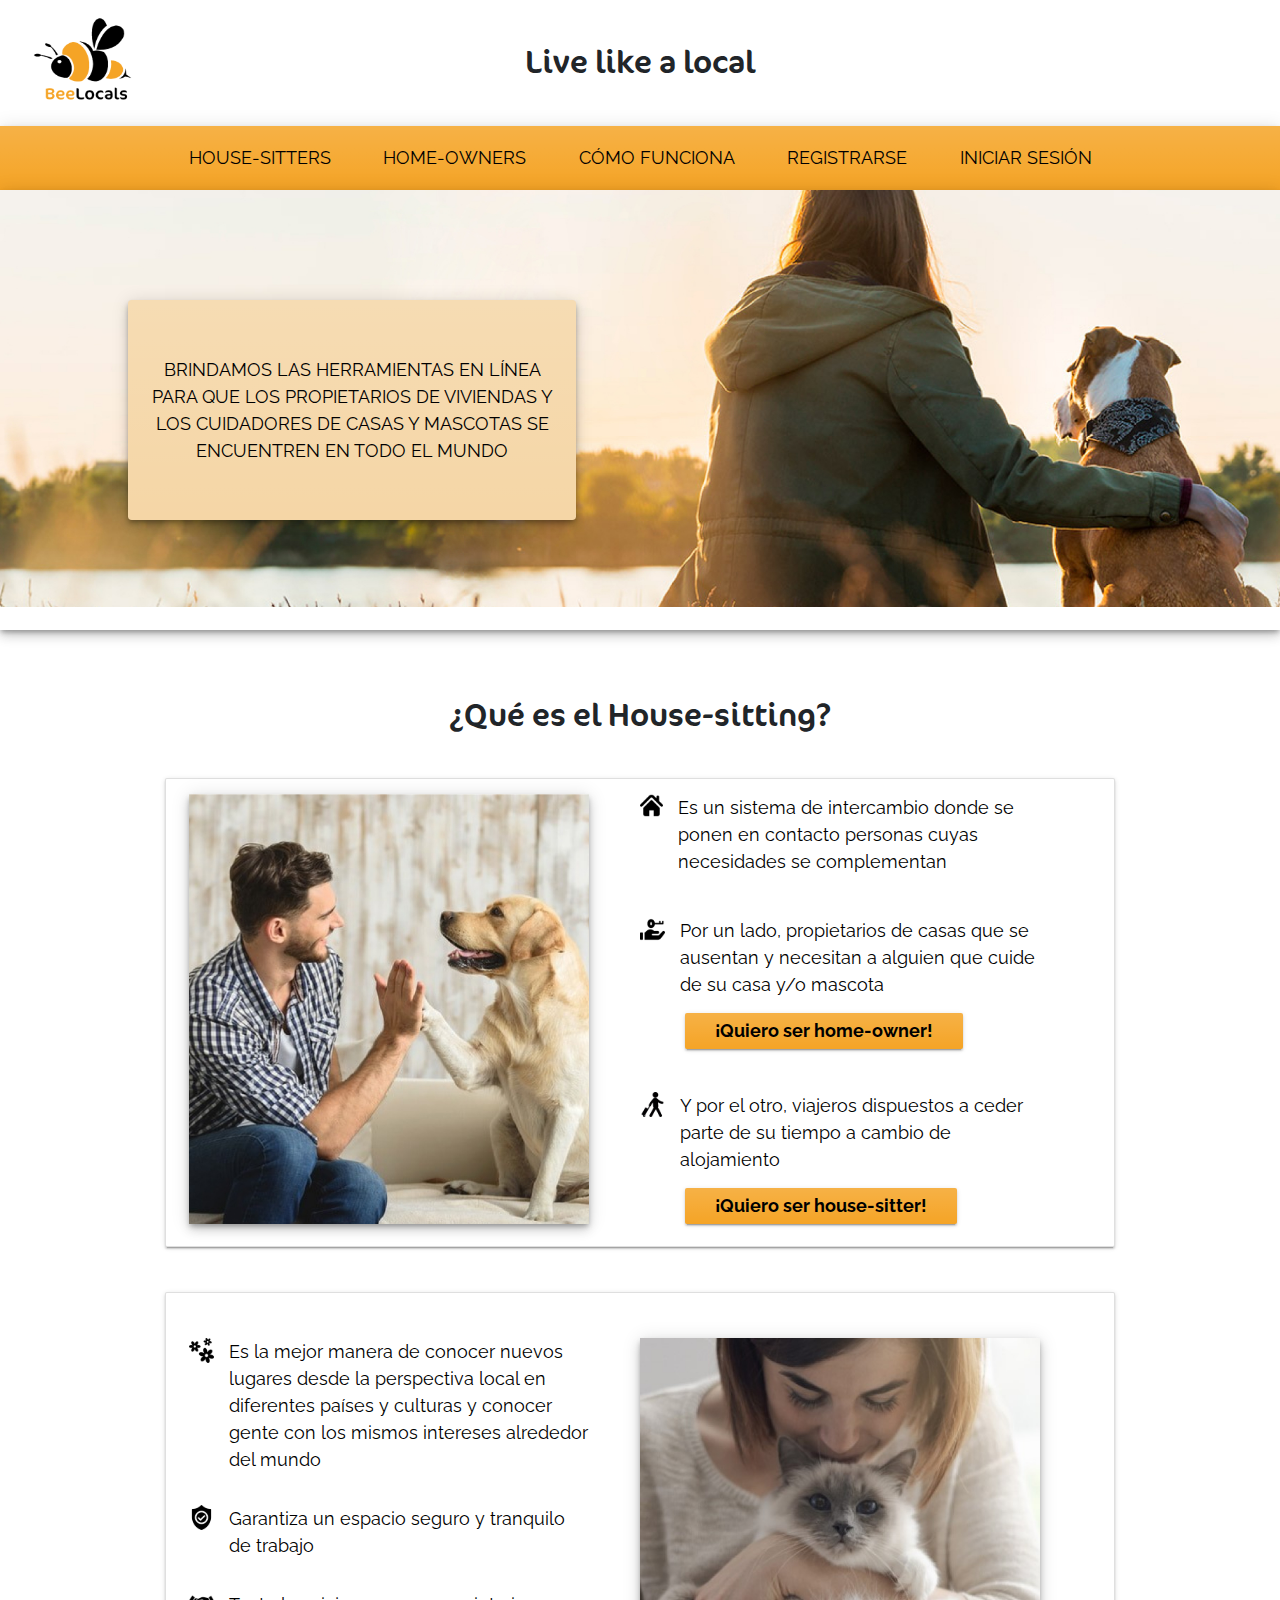
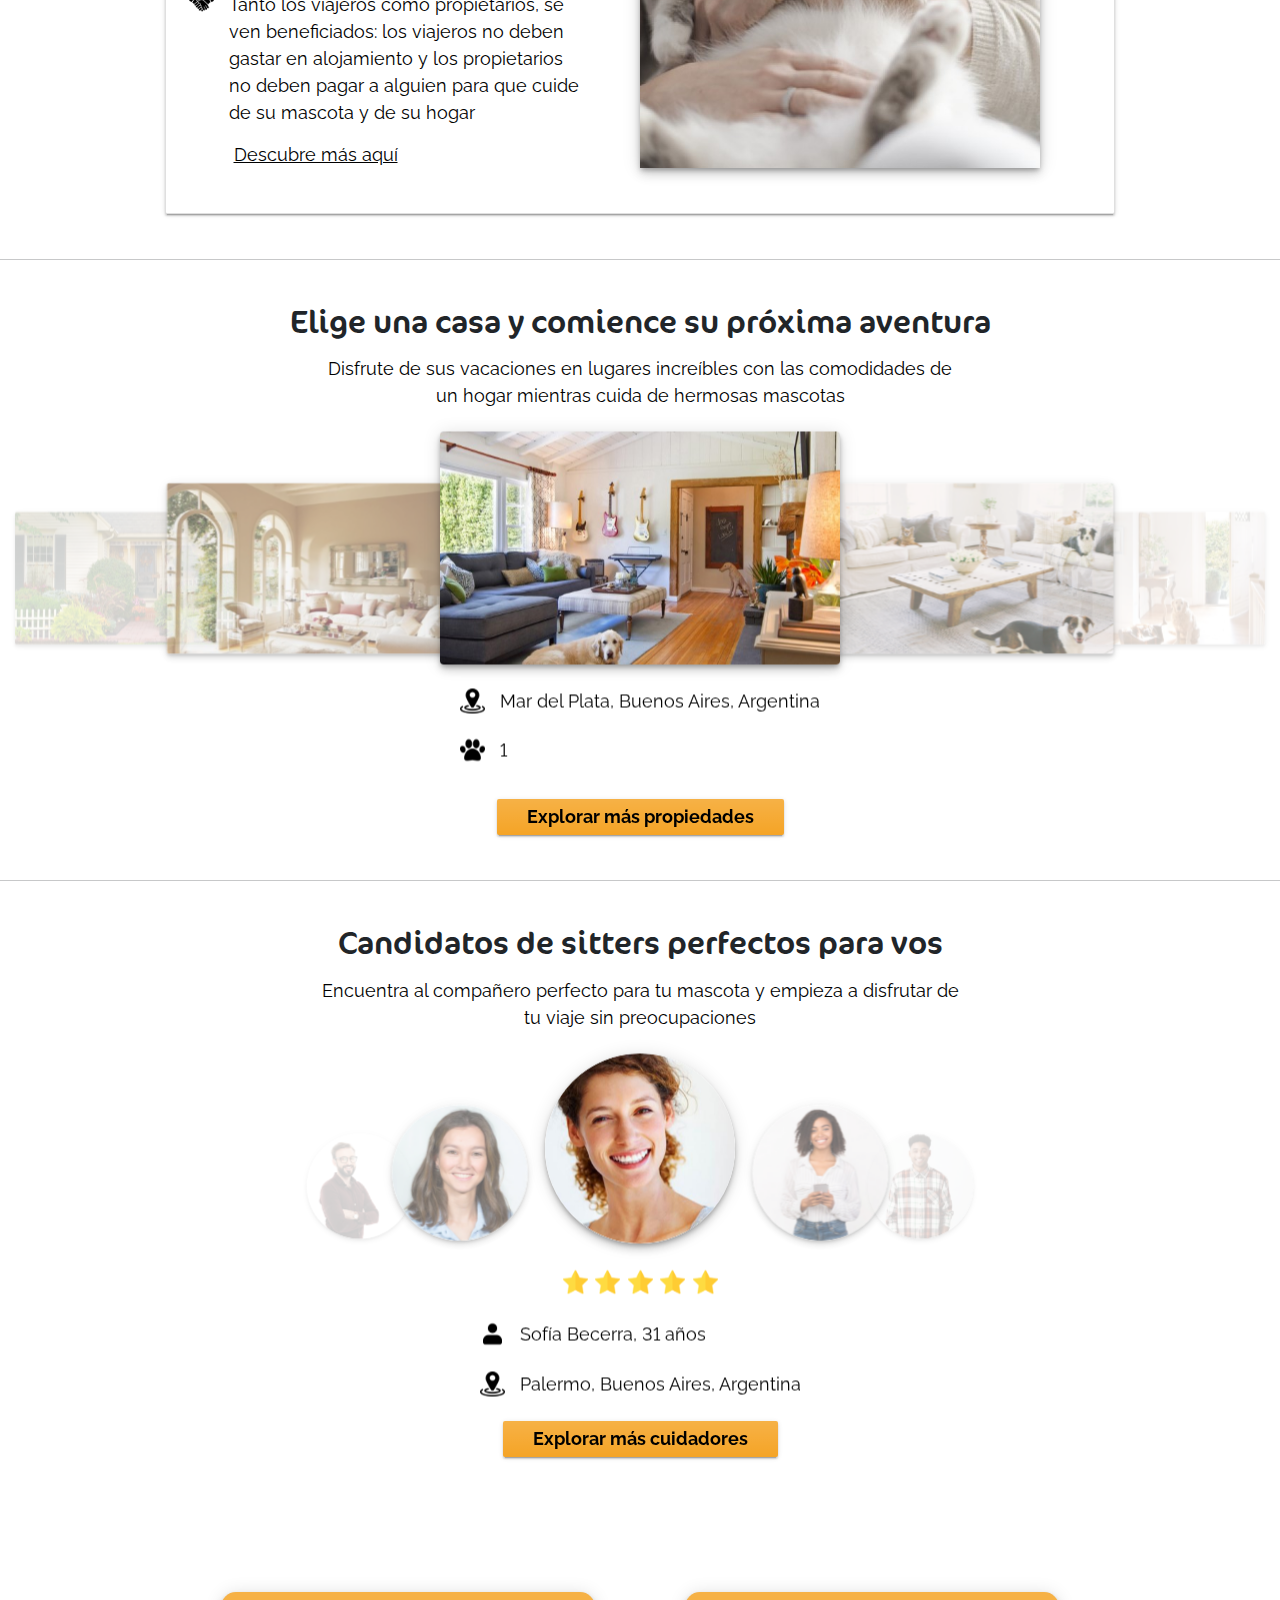
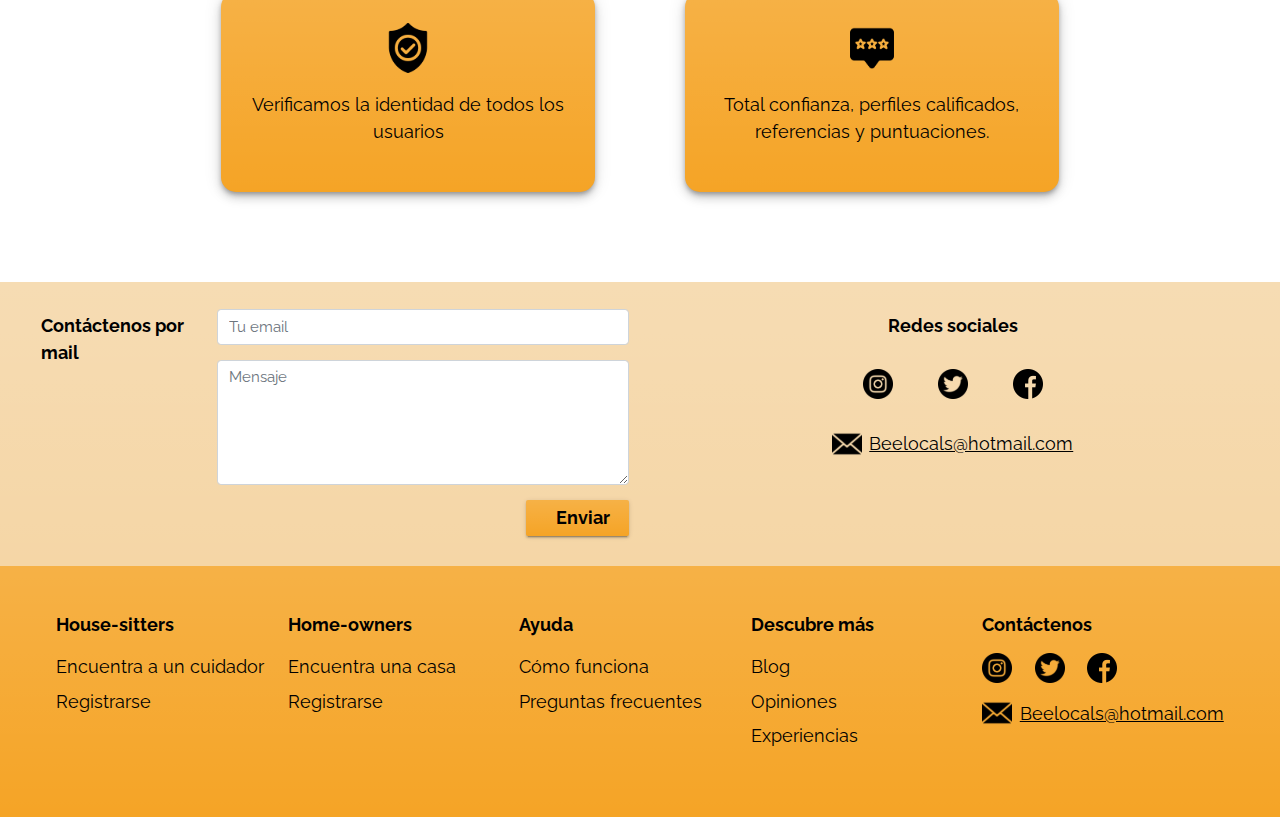
<file: index.html>
<!DOCTYPE html>
<html lang="es">

<head>
    <meta charset="UTF-8">
    <meta http-equiv="X-UA-Compatible" content="IE=edge">
    <meta name="viewport" content="width=device-width, initial-scale=1.0">
    <title>BeeLocals</title>
    <link href="css/estilos.css" rel="stylesheet">
    <link href="https://fonts.googleapis.com/icon?family=Material+Icons" rel="stylesheet">
    <link rel="stylesheet" href="libs/materialize/css/materialize.css">
    <link rel="stylesheet" href="css/estilos2.css">
    <script type="text/javascript" src="https://code.jquery.com/jquery-2.1.1.min.js"></script>
    <script src="libs/materialize/js/materialize.min.js"></script>
</head>

<body>
    <header class="row m-3 d-flex align-items-center">
        <div class="col s4">
            <a href="index.html">
                <img src="images/logo.png" alt="logo-beelocals" width="120" height="96">
            </a>
        </div>
        <div class="col s8 center">
            <p class="cocon-titulo m-0">Live like a local</p>
        </div>
        <div class="col s4 hide-on-small-only"></div>
    </header>

    <nav class="bg-primary bg-gradient z-depth-3">
        <ul class="d-flex justify-content-center">
            <li class="mx-2 px-1"><a href="house-sitter.html" class="raleway-uppercase nav-text">House-sitters</a></li>
            <li class="mx-2 px-1"><a href="home-owner.html" class="raleway-uppercase nav-text">Home-owners</a></li>
            <li class="mx-2 px-1"><a href="como-funciona.html" class="raleway-uppercase nav-text">Cómo funciona</a>
            </li>
            <li class="mx-2 px-1"><a href="registro.html" class="raleway-uppercase nav-text">Registrarse</a></li>
            <li class="mx-2 px-1"><a href="inicio-sesion.html" class="raleway-uppercase nav-text">Iniciar sesión</a></li>
        </ul>
    </nav>

    <div class="portada d-flex flex-column justify-content-center z-depth-3">
        <div class="p-4 texto-portada rounded d-flex z-depth-3">
            <p class="raleway-uppercase text-center m-auto">
                Brindamos las herramientas en línea para que los propietarios de viviendas y los cuidadores de
                casas y mascotas se encuentren en todo el mundo
            </p>
        </div>
    </div>

    <section>
        <h1 class="cocon-titulo text-center my-5 pt-4">¿Qué es el House-sitting?</h1>
        <div class="m-auto container row d-flex flex-row justify-content-between card" style="width: 950px;">
            <article class="my-3 mb-4 col-6 p-0" style="width: 400px;">
                <img class="z-depth-3" src="images/imagen-1.jpg" alt="hombre-con-perro" width="400" height="430">
            </article>
            <article class="my-3 mb-4 raleway-normal col-6 d-flex flex-column justify-content-between p-0"
                style="width: 400px;">
                <div class="d-flex">
                    <img src="images/icons/house.svg" alt="" width="25" height="23">
                    <p class="mb-0 ms-3">
                        Es un sistema de intercambio donde se ponen en contacto personas cuyas necesidades se
                        complementan
                    </p>
                </div>
                <div class="d-flex flex-column">
                    <div class="d-flex">
                        <img src="images/icons/hand-holding-key.svg" alt="" width="25" height="25">
                        <p class="mb-0 ms-3">
                            Por un lado, propietarios de casas que se ausentan y necesitan a alguien que cuide de su
                            casa
                            y/o
                            mascota
                        </p>
                    </div>
                    <div class="d-flex">
                        <a href="registro.html"
                            class="waves-effect waves-light btn mb-0 m-3 ms-5 bg-primary bg-gradient text-center raleway-bold">¡Quiero
                            ser home-owner!</a>
                    </div>
                </div>
                <div class="d-flex flex-column">
                    <div class="d-flex">
                        <img src="images/icons/person-holding-luggage.svg" alt="" width="25" height="25">
                        <p class="m-0 ms-3">
                            Y por el otro, viajeros dispuestos a ceder parte de su tiempo a cambio de alojamiento
                        </p>
                    </div>
                    <div class="d-flex">
                        <a href="registro.html"
                            class="waves-effect waves-light btn mb-0 m-3 ms-5 bg-primary bg-gradient text-center raleway-bold">¡Quiero
                            ser house-sitter!</a>
                    </div>
                </div>
            </article>
        </div>
    </section>

    <section class="m-auto mt-5 container row d-flex flex-row justify-content-between card" style="width: 950px;">
        <article class="my-5 raleway-normal col-6 d-flex flex-column justify-content-between p-0" style="width: 400px;">
            <div class="d-flex">
                <img src="images/icons/flower.svg" alt="" width="25" height="25">
                <p class="mb-0 ms-3">
                    Es la mejor manera de conocer nuevos lugares desde la perspectiva local en diferentes países y
                    culturas y conocer gente con los mismos intereses alrededor del mundo
                </p>
            </div>
            <div class="d-flex flex-column">
                <div class="d-flex">
                    <img src="images/icons/shield.svg" alt="" width="25" height="25">
                    <p class="mb-0 ms-3">
                        Garantiza un espacio seguro y tranquilo de trabajo
                    </p>
                </div>
            </div>
            <div class="d-flex flex-column">
                <div class="d-flex">
                    <img src="images/icons/hands.svg" alt="" width="25" height="25">
                    <p class="m-0 ms-3">
                        Tanto los viajeros como propietarios, se ven beneficiados: los viajeros no deben gastar en
                        alojamiento y los propietarios no deben pagar a alguien para que cuide de su mascota y de su
                        hogar
                    </p>
                </div>
                <div class="d-flex">
                    <a href="como-funciona.html"
                        class="mb-0 m-3 ms-5 text-center raleway-normal text-dark text-decoration-underline">Descubre
                        más
                        aquí</a>
                </div>
            </div>
        </article>
        <article class="my-5 col-6 p-0" style="width: 400px;">
            <img class="z-depth-3" src="images/imagen-2.jpg" alt="hombre-con-perro" width="400" height="430">
        </article>
    </section>

    <!--
    <section class="mt-5">
        <h1 class="cocon-titulo text-center m-0">Elige una casa y comience su próxima aventura</h1>
        <p class="raleway-normal text-center m-auto my-3" style="width: 50%;">Disfrute de sus vacaciones en lugares
            increíbles con las
            comodidades de un hogar mientras cuida de hermosas mascotas</p>
        <div class="d-flex justify-content-evenly align-items-center">
            <div class="col-3 p-0" style="width: 290px;">
                <img class="shadow rounded" src="images/house-2.jpg" alt="" width="100%" height="100%"
                    style="object-fit: cover;">
            </div>
            <div class="col-6 p-0" style="width: 400px;">
                <div class="my-4 col-3 p-0" style="width: 400px;">
                    <img class="shadow rounded" src="images/house-1.jpg" alt="" width="100%" height="100%"
                        style="object-fit: cover;">
                </div>
            </div>
            <div class="col-3 p-0" style="width: 290px;">
                <img class="shadow rounded" src="images/house-3.jpg" alt="" width="100%" height="100%"
                    style="object-fit: cover;">
            </div>
        </div>
        <div class="d-flex flex-column align-items-center raleway-normal">
            <div>
                <div class="d-flex mb-4 align-items-center">
                    <img src="images/icons/map.svg" alt="" width="25" height="25">
                    <p class="mb-0 ms-3">
                        Mar del Plata, Buenos Aires, Argentina
                    </p>
                </div>
                <div class="d-flex mb-4 align-items-center">
                    <img src="images/icons/paw.svg" alt="" width="25" height="25">
                    <p class="mb-0 ms-3">
                        1
                    </p>
                </div>
                <div class="d-flex justify-content-center">
                    <a class="waves-effect waves-light btn mb-0 m-3 ms-5 bg-primary text-center raleway-bold">Explorar
                        más propiedades</a>
                </div>
            </div>
        </div>
    </section>

    <section>
        <h1 class="cocon-titulo text-center mt-5">Elige una casa y comience su próxima aventura</h1>
        <p class="raleway-normal text-center m-auto my-3" style="width: 50%;">Disfrute de sus vacaciones en lugares
            increíbles con las
            comodidades de un hogar mientras cuida de hermosas mascotas</p>
        <div class="container-fluid mt-5">
            <div class="row">
                <div class="col s12">
                    <div class="carousel center-align" id="carousel">
                        <div class="capa-1">
                        </div>
                        <a class="carousel-item active">
                            <img class="z-depth-3 rounded" src="images/house-1.jpg" alt="">
                            <div class="d-flex flex-column align-items-center raleway-normal mt-4" det>
                                <div>
                                    <div class="d-flex mb-4 align-items-center">
                                        <img src="images/icons/map.svg" alt="" width="25" height="25">
                                        <p class="mb-0 ms-3">
                                            Mar del Plata, Buenos Aires, Argentina
                                        </p>
                                    </div>
                                    <div class="d-flex mb-4 align-items-center">
                                        <img src="images/icons/paw.svg" alt="" width="25" height="25">
                                        <p class="mb-0 ms-3">
                                            1
                                        </p>
                                    </div>
                                </div>
                            </div>
                        </a>
                        <a class="carousel-item">
                            <img class="z-depth-3 rounded" src="images/house-2.jpg" alt="">
                            <div class="d-flex flex-column align-items-center raleway-normal mt-4" det>
                                <div>
                                    <div class="d-flex mb-4 align-items-center">
                                        <img src="images/icons/map.svg" alt="" width="25" height="25">
                                        <p class="mb-0 ms-3">
                                            Los Angeles, California, Estados Unidos
                                        </p>
                                    </div>
                                    <div class="d-flex mb-4 align-items-center">
                                        <img src="images/icons/paw.svg" alt="" width="25" height="25">
                                        <p class="mb-0 ms-3">
                                            3
                                        </p>
                                    </div>
                                </div>
                            </div>
                        </a>
                        <a class="carousel-item">
                            <img class="z-depth-3 rounded" src="images/house-3.jpg" alt="">
                            <div class="d-flex flex-column align-items-center raleway-normal mt-4" det>
                                <div>
                                    <div class="d-flex mb-4 align-items-center">
                                        <img src="images/icons/map.svg" alt="" width="25" height="25">
                                        <p class="mb-0 ms-3">
                                            Getafe, Madrid, España
                                        </p>
                                    </div>
                                    <div class="d-flex mb-4 align-items-center">
                                        <img src="images/icons/paw.svg" alt="" width="25" height="25">
                                        <p class="mb-0 ms-3">
                                            1
                                        </p>
                                    </div>
                                </div>
                            </div>
                        </a>
                    </div>

                    <div class="d-flex justify-content-center">
                        <a class="waves-effect waves-light btn bg-primary text-center raleway-bold">Explorar
                            más
                            propiedades</a>
                    </div>
                </div>
            </div>
        </div>
    </section>-->

    <hr class="featurette-divider my-5">

    <section>
        <h1 class="cocon-titulo text-center m-0">Elige una casa y comience su próxima aventura</h1>
        <p class="raleway-normal text-center m-auto my-3" style="width: 50%;">Disfrute de sus vacaciones en lugares
            increíbles con las
            comodidades de un hogar mientras cuida de hermosas mascotas</p>
        <div class="carousel">
            <a class="carousel-item" id="detalle1" href="perfil-owner.html">
                <img src="images/house-1.jpg" class="z-depth-3 rounded zoom" id="imagen1">
                <div class="d-flex flex-column align-items-center raleway-normal mt-4" det>
                    <div class="det1">
                        <div class="d-flex mb-4 align-items-center">
                            <img src="images/icons/map.svg" alt="" width="25" height="25">
                            <p class="mb-0 ms-3">
                                Mar del Plata, Buenos Aires, Argentina
                            </p>
                        </div>
                        <div class="d-flex mb-4 align-items-center">
                            <img src="images/icons/paw.svg" alt="" width="25" height="25">
                            <p class="mb-0 ms-3">
                                1
                            </p>
                        </div>
                    </div>
                </div>
            </a>
            <a class="carousel-item" id="detalle2" href="perfil-owner.html">
                <img src="images/house-2.jpg" class="z-depth-3 rounded zoom" id="imagen2">
                <div class="d-flex flex-column align-items-center raleway-normal mt-4" det>
                    <div class="det2">
                        <div class="d-flex mb-4 align-items-center">
                            <img src="images/icons/map.svg" alt="" width="25" height="25">
                            <p class="mb-0 ms-3">
                                Getafe, Madrid, España
                            </p>
                        </div>
                        <div class="d-flex mb-4 align-items-center">
                            <img src="images/icons/paw.svg" alt="" width="25" height="25">
                            <p class="mb-0 ms-3">
                                3
                            </p>
                        </div>
                    </div>
                </div>
            </a>
            <a class="carousel-item" id="detalle3" href="perfil-owner.html">
                <img src="images/house-3.jpg" class="z-depth-3 rounded zoom" id="imagen3">
                <div class="d-flex flex-column align-items-center raleway-normal mt-4" det>
                    <div class="det3">
                        <div class="d-flex mb-4 align-items-center">
                            <img src="images/icons/map.svg" alt="" width="25" height="25">
                            <p class="mb-0 ms-3">
                                Costa di Baunei, Sardegna, Italia
                            </p>
                        </div>
                        <div class="d-flex mb-4 align-items-center">
                            <img src="images/icons/paw.svg" alt="" width="25" height="25">
                            <p class="mb-0 ms-3">
                                1
                            </p>
                        </div>
                    </div>
                </div>
            </a>
            <a class="carousel-item" id="detalle4" href="perfil-owner.html">
                <img src="images/house-4.jpg" class="z-depth-3 rounded zoom" id="imagen4">
                <div class="d-flex flex-column align-items-center raleway-normal mt-4" det>
                    <div class="det4">
                        <div class="d-flex mb-4 align-items-center">
                            <img src="images/icons/map.svg" alt="" width="25" height="25">
                            <p class="mb-0 ms-3">
                                Melbourne, Australia
                            </p>
                        </div>
                        <div class="d-flex mb-4 align-items-center">
                            <img src="images/icons/paw.svg" alt="" width="25" height="25">
                            <p class="mb-0 ms-3">
                                1
                            </p>
                        </div>
                    </div>
                </div>
            </a>
            <a class="carousel-item" id="detalle5" href="perfil-owner.html">
                <img src="images/house-5.jpg" class="z-depth-3 rounded zoom" id="imagen5">
                <div class="d-flex flex-column align-items-center raleway-normal mt-4" det>
                    <div class="det5">
                        <div class="d-flex mb-4 align-items-center">
                            <img src="images/icons/map.svg" alt="" width="25" height="25">
                            <p class="mb-0 ms-3">
                                Renne, Francia
                            </p>
                        </div>
                        <div class="d-flex mb-4 align-items-center">
                            <img src="images/icons/paw.svg" alt="" width="25" height="25">
                            <p class="mb-0 ms-3">
                                1
                            </p>
                        </div>
                    </div>
                </div>
            </a>
        </div>
        <div class="d-flex justify-content-center">
            <a class="waves-effect waves-light btn bg-primary text-center raleway-bold bg-gradient" href="buscador.html">Explorar
                más propiedades</a>
        </div>
    </section>

    <!--
    <section class="mt-5">
        <h1 class="cocon-titulo text-center m-0">Candidatos de sitters perfectos para vos</h1>
        <p class="raleway-normal text-center m-auto my-3" style="width: 34%;">Encuentra al compañero perfecto para tu
            mascota y empieza a disfrutar de tu viaje sin preocupaciones</p>
        <div class="d-flex justify-content-evenly align-items-center">
            <div class="col-3 p-0" style="width: 190px;">
                <img class="shadow rounded-circle" src="images/profile-2.jpg" alt="" width="100%" height="100%"
                    style="object-fit: cover;">
            </div>
            <div class="col-6 p-0" style="width: 275px;">
                <div class="my-4 col-3 p-0" style="width: 275px;">
                    <img class="shadow rounded-circle" src="images/profile-1.jpg" alt="" width="100%" height="100%"
                        style="object-fit: cover;">
                </div>
            </div>
            <div class="col-3 p-0" style="width: 190px;">
                <img class="shadow rounded-circle" src="images/profile-3.jpg" alt="" width="100%" height="100%"
                    style="object-fit: cover;">
            </div>
        </div>
        <div class="d-flex flex-column align-items-center raleway-normal">
            <div>
                <div class="d-flex mb-4 justify-content-center align-items-center">
                    <img class="m-1" src="images/icons/star.svg" alt="" width="30" height="30">
                    <img class="m-1" src="images/icons/star.svg" alt="" width="30" height="30">
                    <img class="m-1" src="images/icons/star.svg" alt="" width="30" height="30">
                    <img class="m-1" src="images/icons/star.svg" alt="" width="30" height="30">
                    <img class="m-1" src="images/icons/star.svg" alt="" width="30" height="30">
                </div>
                <div class="d-flex mb-4 align-items-center">
                    <img src="images/icons/person.svg" alt="" width="30" height="30">
                    <p class="mb-0 ms-3">
                        Sofía Becerra, 31 años
                    </p>
                </div>
                <div class="d-flex mb-4 align-items-center">
                    <img src="images/icons/map.svg" alt="" width="30" height="30">
                    <p class="mb-0 ms-3">
                        Palermo, Buenos Aires, Argentina
                    </p>
                </div>
                <div class="d-flex justify-content-center">
                    <button type="button" class="btn btn-primary text-center raleway-bold" data-toggle="button"
                        aria-pressed="false" autocomplete="off" style="width: 56%;">Explorar más
                        cuidadores</button>
                </div>
            </div>
        </div>
    </section>
-->

    <hr class="featurette-divider my-5">

    <section>
        <h1 class="cocon-titulo text-center m-0">Candidatos de sitters perfectos para vos</h1>
        <p class="raleway-normal text-center m-auto my-3" style="width: 50%;">Encuentra al compañero perfecto para tu
            mascota y empieza a disfrutar de
            tu viaje sin preocupaciones</p>
        <div class="carousel container">
            <a class="carousel-item" id="perfil1" style="width: 190px;" href="perfil-sitter.html">
                <img src="images/profile-1.jpg" class="rounded-circle z-depth-3" id="imagenUno">
                <div class="d-flex justify-content-center">
                    <div class="d-flex flex-column align-items-center raleway-normal mt-4" style="width: fit-content;">
                        <div class="per1" style="width: max-content;">
                            <div class="d-flex mb-4 justify-content-center align-items-center">
                                <img class="m-1" src="images/icons/star.svg" alt="" width="25" height="25">
                                <img class="m-1" src="images/icons/star.svg" alt="" width="25" height="25">
                                <img class="m-1" src="images/icons/star.svg" alt="" width="25" height="25">
                                <img class="m-1" src="images/icons/star.svg" alt="" width="25" height="25">
                                <img class="m-1" src="images/icons/star.svg" alt="" width="25" height="25">
                            </div>
                            <div class="d-flex mb-4 align-items-center">
                                <img src="images/icons/person.svg" alt="" width="25" height="25">
                                <p class="mb-0 ms-3">
                                    Sofía Becerra, 31 años
                                </p>
                            </div>
                            <div class="d-flex mb-4 align-items-center">
                                <img src="images/icons/map.svg" alt="" width="25" height="25">
                                <p class="mb-0 ms-3">
                                    Palermo, Buenos Aires, Argentina
                                </p>
                            </div>
                        </div>
                    </div>
                </div>
            </a>
            <a class="carousel-item" id="perfil2" style="width: 190px;" href="perfil-sitter.html">
                <img src="images/profile-2.jpg" class="rounded-circle z-depth-3" id="imagenDos">
                <div class="d-flex flex-column align-items-center raleway-normal mt-4">
                    <div class="per2" style="width: max-content;">
                        <div class="d-flex mb-4 justify-content-center align-items-center">
                            <img class="m-1" src="images/icons/star.svg" alt="" width="25" height="25">
                            <img class="m-1" src="images/icons/star.svg" alt="" width="25" height="25">
                            <img class="m-1" src="images/icons/star.svg" alt="" width="25" height="25">
                            <img class="m-1" src="images/icons/star.svg" alt="" width="25" height="25">
                            <img class="m-1" src="images/icons/half-star.svg" alt="" width="25" height="25">
                        </div>
                        <div class="d-flex mb-4 align-items-center">
                            <img src="images/icons/person.svg" alt="" width="25" height="25">
                            <p class="mb-0 ms-3">
                                Ana Valera, 38 años
                            </p>
                        </div>
                        <div class="d-flex mb-4 align-items-center">
                            <img src="images/icons/map.svg" alt="" width="25" height="25">
                            <p class="mb-0 ms-3">
                                Mar del Plata, Buenos Aires, Argentina
                            </p>
                        </div>
                    </div>
                </div>
            </a>
            <a class="carousel-item" id="perfil3" style="width: 190px;" href="perfil-sitter.html">
                <img src="images/profile-3.jpg" class="rounded-circle z-depth-3" id="imagenTres">
                <div class="d-flex flex-column align-items-center raleway-normal mt-4">
                    <div class="per3" style="width: max-content;">
                        <div class="d-flex mb-4 justify-content-center align-items-center">
                            <img class="m-1" src="images/icons/star.svg" alt="" width="25" height="25">
                            <img class="m-1" src="images/icons/star.svg" alt="" width="25" height="25">
                            <img class="m-1" src="images/icons/star.svg" alt="" width="25" height="25">
                            <img class="m-1" src="images/icons/star.svg" alt="" width="25" height="25">
                            <img class="m-1" src="images/icons/half-star.svg" alt="" width="25" height="25">
                        </div>
                        <div class="d-flex mb-4 align-items-center">
                            <img src="images/icons/person.svg" alt="" width="25" height="25">
                            <p class="mb-0 ms-3">
                                Joaquín Fernandez, 23 años
                            </p>
                        </div>
                        <div class="d-flex mb-4 align-items-center">
                            <img src="images/icons/map.svg" alt="" width="25" height="25">
                            <p class="mb-0 ms-3">
                                La Paz, Bolivia
                            </p>
                        </div>
                    </div>
                </div>
            </a>
            <a class="carousel-item" id="perfil4" style="width: 190px;" href="perfil-sitter.html">
                <img src="images/profile-4.jpg" class="rounded-circle z-depth-3" id="imagenCuatro">
                <div class="d-flex flex-column align-items-center raleway-normal mt-4">
                    <div class="per4" style="width: max-content;">
                        <div class="d-flex mb-4 justify-content-center align-items-center">
                            <img class="m-1" src="images/icons/star.svg" alt="" width="25" height="25">
                            <img class="m-1" src="images/icons/star.svg" alt="" width="25" height="25">
                            <img class="m-1" src="images/icons/star.svg" alt="" width="25" height="25">
                            <img class="m-1" src="images/icons/star.svg" alt="" width="25" height="25">
                        </div>
                        <div class="d-flex mb-4 align-items-center">
                            <img src="images/icons/person.svg" alt="" width="25" height="25">
                            <p class="mb-0 ms-3">
                                John McAllister, 45 años
                            </p>
                        </div>
                        <div class="d-flex mb-4 align-items-center">
                            <img src="images/icons/map.svg" alt="" width="25" height="25">
                            <p class="mb-0 ms-3">
                                Sidney, Australia
                            </p>
                        </div>
                    </div>
                </div>
            </a>
            <a class="carousel-item" id="perfil5" style="width: 190px;" href="perfil-sitter.html">
                <img src="images/profile-5.jpg" class="rounded-circle z-depth-3" id="imagenCinco">
                <div class="d-flex flex-column align-items-center raleway-normal mt-4">
                    <div class="per5" style="width: max-content;">
                        <div class="d-flex mb-4 justify-content-center align-items-center">
                            <img class="m-1" src="images/icons/star.svg" alt="" width="25" height="25">
                            <img class="m-1" src="images/icons/star.svg" alt="" width="25" height="25">
                            <img class="m-1" src="images/icons/star.svg" alt="" width="25" height="25">
                            <img class="m-1" src="images/icons/half-star.svg" alt="" width="25" height="25">
                        </div>
                        <div class="d-flex mb-4 align-items-center">
                            <img src="images/icons/person.svg" alt="" width="25" height="25">
                            <p class="mb-0 ms-3">
                                Stella Dupain, 27 años
                            </p>
                        </div>
                        <div class="d-flex mb-4 align-items-center">
                            <img src="images/icons/map.svg" alt="" width="25" height="25">
                            <p class="mb-0 ms-3">
                                París, Francia
                            </p>
                        </div>
                    </div>
                </div>
            </a>
        </div>
        <div class="d-flex justify-content-center">
            <a class="waves-effect waves-light btn bg-primary bg-gradient text-center raleway-bold mb-5" href="buscador.html">Explorar
                más cuidadores</a>
        </div>
    </section>

    <section class="mt-5 raleway-normal container d-flex text-center" style="width: 950px;">
        <article
            class="bg-primary bg-gradient m-5 p-4 borde d-flex flex-column align-items-center justify-content-around z-depth-3"
            style="width: 400px; height: 200px;">
            <img src="images/icons/shield.svg" alt="" width="50" height="50">
            <p>Verificamos la identidad de todos los usuarios</p>
        </article>
        <article
            class="bg-primary bg-gradient m-5 p-4 borde d-flex flex-column align-items-center justify-content-around z-depth-3"
            style="width: 400px; height: 200px;">
            <img src="images/icons/review.svg" alt="" width="50" height="50">
            <p> Total confianza, perfiles calificados, referencias y puntuaciones.</p>
        </article>
    </section>


    <div class="bg-secondary bg-gradient row align-items-baseline p-3 m-0 mt-5" style="width: 100%;">
        <div class="col-6 d-flex justify-content-between align-items-baseline pb-3">
            <div>
                <p class="raleway-bold m-3">Contáctenos por mail</p>
            </div>
            <div>
                <form action="#" method="post" class="raleway-normal d-flex flex-column align-items-end">
                    <div>
                        <div class="mb-3">
                            <input type="email" class="form-control" placeholder="Tu email">
                        </div>
                        <div class="mb-3">
                            <textarea name="textarea" rows="5" cols="50" class="form-control" placeholder="Mensaje"
                                style="height: max-content;"></textarea>
                        </div>
                    </div>
                    <button type="submit"
                        class="btn btn-primary bg-gradient text-center raleway-bold waves-effect waves-light"
                        data-toggle="button" aria-pressed="false" autocomplete="off" style="width: 25%;">Enviar</button>
                </form>
            </div>
        </div>
        <div class="col-6 d-flex flex-column align-items-center">
            <p class="raleway-bold">Redes sociales</p>
            <div class="d-flex justify-content-between m-3">
                <a href="https://www.instagram.com" target="_blank"><img class="mx-4 zoom"
                        src="images/icons/instagram.svg" alt="" width="30" height="30"></a>
                <a href="https://www.twitter.com" target="_blank"><img class="mx-4 zoom" src="images/icons/twitter.svg"
                        alt="" width="30" height="30"></a>
                <a href="https://www.facebook.com" target="_blank"><img class="mx-4 zoom"
                        src="images/icons/facebook.png" alt="" width="30" height="30"></a>
            </div>
            <div class="d-flex align-items-center m-3">
                <img src="images/icons/email.svg" alt="" width="30" height="30">
                <a class="ms-2 raleway-normal text-decoration-underline email"
                    href="mailto:beelocals@hotmail.com?Subject=Consulta%20sobre%20House-sitting">Beelocals@hotmail.com</a>
            </div>
        </div>
    </div>

    <footer class="row p-5 m-0 bg-primary bg-gradient" style="width: 100%;">
        <div class="col mb-3">
            <p class="raleway-bold">House-sitters</p>
            <ul class="nav flex-column raleway-normal">
                <li class="nav-item mb-2"><a href="buscador.html" class="nav-link p-0 text-dark">Encuentra a un cuidador</a></li>
                <li class="nav-item mb-2"><a href="registro.html" class="nav-link p-0 text-dark">Registrarse</a></li>
            </ul>
        </div>

        <div class="col mb-3">
            <p class="raleway-bold">Home-owners</p>
            <ul class="nav flex-column raleway-normal">
                <li class="nav-item mb-2"><a href="buscador.html" class="nav-link p-0 text-dark">Encuentra una casa</a></li>
                <li class="nav-item mb-2"><a href="registro.html" class="nav-link p-0 text-dark">Registrarse</a></li>
            </ul>
        </div>

        <div class="col mb-3">
            <p class="raleway-bold">Ayuda</p>
            <ul class="nav flex-column raleway-normal">
                <li class="nav-item mb-2"><a href="como-funciona.html" class="nav-link p-0 text-dark">Cómo funciona</a></li>
                <li class="nav-item mb-2"><a href="#" class="nav-link p-0 text-dark">Preguntas frecuentes</a></li>
            </ul>
        </div>

        <div class="col mb-3">
            <p class="raleway-bold">Descubre más</p>
            <ul class="nav flex-column raleway-normal">
                <li class="nav-item mb-2"><a href="#" class="nav-link p-0 text-dark">Blog</a></li>
                <li class="nav-item mb-2"><a href="#" class="nav-link p-0 text-dark">Opiniones</a></li>
                <li class="nav-item mb-2"><a href="#" class="nav-link p-0 text-dark">Experiencias</a></li>
            </ul>
        </div>

        <div class="col mb-3 d-flex flex-column align-items-start">
            <p class="raleway-bold">Contáctenos</p>
            <div class="d-flex justify-content-between">
                <a href="https://www.instagram.com" target="_blank"><img class="me-4 zoom"
                        src="images/icons/instagram.svg" alt="" width="30" height="30"></a>
                <a href="https://www.twitter.com" target="_blank"><img class="me-4 zoom" src="images/icons/twitter.svg"
                        alt="" width="30" height="30"></a>
                <a href="https://www.facebook.com" target="_blank"><img class="me-4 zoom"
                        src="images/icons/facebook.png" alt="" width="30" height="30"></a>
            </div>
            <div class="d-flex align-items-center my-3">
                <img src="images/icons/email.svg" alt="" width="30" height="30">
                <a class="ms-2 raleway-normal text-decoration-underline email"
                    href="mailto:beelocals@hotmail.com?Subject=Consulta%20sobre%20House-sitting">Beelocals@hotmail.com</a>
            </div>
        </div>
    </footer>
    <!--<script src="libs/bootstrap/dist/js/bootstrap.min.js"></script>
    <script>
        $(document).ready(function () {
            $('#carousel').carousel(
                {
                    padding: 250,
                    dist: -50,
                }
            );
        });
    </script>-->
    <script src="js/script.js"></script>
</body>

</html>
</file>
<file: css/estilos2.css>
@font-face {
    font-family: 'Cocon';
    src: url('../fonts/Cocon-Regular-Font.otf') format('truetype');
    font-style: normal;
    font-weight: 400;
}

@font-face {
    font-family: 'Raleway';
    src: url('../fonts/Raleway-Regular.ttf') format('truetype');
    font-style: normal;
    font-weight: 400;
}

@font-face {
    font-family: 'Raleway';
    src: url('../fonts/Raleway-Light.ttf') format('truetype');
    font-style: normal;
    font-weight: 300;
}

@font-face {
    font-family: 'Raleway';
    src: url('../fonts/Raleway-Bold.ttf') format('truetype');
    font-style: normal;
    font-weight: 700;
}

* {
    margin: 0;
    padding: 0;
    box-sizing: border-box;
    scroll-behavior: smooth;
}

.cocon-titulo {
    font-family: 'Cocon';
    font-size: xx-large;
}

.cocon {
    font-family: 'Cocon';
    font-size: x-large;
}

.raleway-uppercase {
    font-family: 'Raleway', sans-serif;
    text-transform: uppercase;
    font-weight: 400;
    font-size: larger;
    color: black;
}

.raleway-normal {
    font-family: 'Raleway', sans-serif;
    font-weight: 400;
    font-size: large;
    -webkit-font-feature-settings: "lnum";
    -moz-font-feature-settings: "lnum";
    font-feature-settings: "lnum";
    color: black;
}

.raleway-bold {
    font-family: 'Raleway', sans-serif;
    text-transform: none;
    font-weight: 700;
    font-size: large;
    color: black;
}

.nav-text:hover {
    color: black;
}

.portada {
    height: 440px;
    background-size: contain;
    background-repeat: no-repeat;
    background-image: url(../images/portada.jpg);
}

.texto-portada {
    background-color: #F5D6A6;
    background-image: var(--bs-gradient);
    width: 35%;
    height: 50%;
    position: relative;
    left: 10%;
}

.borde {
    border-radius: 15px;
}

/*
.li-hover:hover {
    background-color: #00000005;
}*/

footer a:hover {
    text-decoration: underline;
    color: black;
}

.carousel {
    overflow: visible;
    position: relative;
}

.capa-1 {
    position: absolute;
    width: 100%;
    height: 95px;
    background-color: #ffff;
    z-index: -1;
    top: 261px;
}

.zoom:hover {
    transform: scale(1.1);
}
</file>
<file: css/estilos.css>
@charset "UTF-8";
/*
$enable-shadows: true;
$enable-gradients: true;
$btn-border-radius: 1rem;
$btn-padding-y: 0px;
$btn-padding-x: 30px;
$btn-font-size: 15px;
*/
/*!
 * Bootstrap v5.1.3 (https://getbootstrap.com/)
 * Copyright 2011-2021 The Bootstrap Authors
 * Copyright 2011-2021 Twitter, Inc.
 * Licensed under MIT (https://github.com/twbs/bootstrap/blob/main/LICENSE)
 */
:root {
  --bs-blue: #0d6efd;
  --bs-indigo: #6610f2;
  --bs-purple: #6f42c1;
  --bs-pink: #d63384;
  --bs-red: #dc3545;
  --bs-orange: #fd7e14;
  --bs-yellow: #ffc107;
  --bs-green: #198754;
  --bs-teal: #20c997;
  --bs-cyan: #0dcaf0;
  --bs-white: #fff;
  --bs-gray: #6c757d;
  --bs-gray-dark: #343a40;
  --bs-gray-100: #f8f9fa;
  --bs-gray-200: #e9ecef;
  --bs-gray-300: #dee2e6;
  --bs-gray-400: #ced4da;
  --bs-gray-500: #adb5bd;
  --bs-gray-600: #6c757d;
  --bs-gray-700: #495057;
  --bs-gray-800: #343a40;
  --bs-gray-900: #212529;
  --bs-primary: #f5a426;
  --bs-secondary: #F5D6A6;
  --bs-success: #198754;
  --bs-info: #0dcaf0;
  --bs-warning: #ffc107;
  --bs-danger: #dc3545;
  --bs-light: #f8f9fa;
  --bs-dark: #000000;
  --bs-primary-rgb: 245, 164, 38;
  --bs-secondary-rgb: 245, 214, 166;
  --bs-success-rgb: 25, 135, 84;
  --bs-info-rgb: 13, 202, 240;
  --bs-warning-rgb: 255, 193, 7;
  --bs-danger-rgb: 220, 53, 69;
  --bs-light-rgb: 248, 249, 250;
  --bs-dark-rgb: 0, 0, 0;
  --bs-white-rgb: 255, 255, 255;
  --bs-black-rgb: 0, 0, 0;
  --bs-body-color-rgb: 33, 37, 41;
  --bs-body-bg-rgb: 255, 255, 255;
  --bs-font-sans-serif: system-ui, -apple-system, "Segoe UI", Roboto, "Helvetica Neue", Arial, "Noto Sans", "Liberation Sans", sans-serif, "Apple Color Emoji", "Segoe UI Emoji", "Segoe UI Symbol", "Noto Color Emoji";
  --bs-font-monospace: SFMono-Regular, Menlo, Monaco, Consolas, "Liberation Mono", "Courier New", monospace;
  --bs-gradient: linear-gradient(180deg, rgba(255, 255, 255, 0.15), rgba(255, 255, 255, 0));
  --bs-body-font-family: var(--bs-font-sans-serif);
  --bs-body-font-size: 1rem;
  --bs-body-font-weight: 400;
  --bs-body-line-height: 1.5;
  --bs-body-color: #212529;
  --bs-body-bg: #fff;
}

*,
*::before,
*::after {
  -webkit-box-sizing: border-box;
          box-sizing: border-box;
}

@media (prefers-reduced-motion: no-preference) {
  :root {
    scroll-behavior: smooth;
  }
}

body {
  margin: 0;
  font-family: var(--bs-body-font-family);
  font-size: var(--bs-body-font-size);
  font-weight: var(--bs-body-font-weight);
  line-height: var(--bs-body-line-height);
  color: var(--bs-body-color);
  text-align: var(--bs-body-text-align);
  background-color: var(--bs-body-bg);
  -webkit-text-size-adjust: 100%;
  -webkit-tap-highlight-color: rgba(0, 0, 0, 0);
}

hr {
  margin: 1rem 0;
  color: inherit;
  background-color: currentColor;
  border: 0;
  opacity: 0.25;
}

hr:not([size]) {
  height: 1px;
}

h6, .h6, h5, .h5, h4, .h4, h3, .h3, h2, .h2, h1, .h1 {
  margin-top: 0;
  margin-bottom: 0.5rem;
  font-weight: 500;
  line-height: 1.2;
}

h1, .h1 {
  font-size: calc(1.375rem + 1.5vw);
}
@media (min-width: 1200px) {
  h1, .h1 {
    font-size: 2.5rem;
  }
}

h2, .h2 {
  font-size: calc(1.325rem + 0.9vw);
}
@media (min-width: 1200px) {
  h2, .h2 {
    font-size: 2rem;
  }
}

h3, .h3 {
  font-size: calc(1.3rem + 0.6vw);
}
@media (min-width: 1200px) {
  h3, .h3 {
    font-size: 1.75rem;
  }
}

h4, .h4 {
  font-size: calc(1.275rem + 0.3vw);
}
@media (min-width: 1200px) {
  h4, .h4 {
    font-size: 1.5rem;
  }
}

h5, .h5 {
  font-size: 1.25rem;
}

h6, .h6 {
  font-size: 1rem;
}

p {
  margin-top: 0;
  margin-bottom: 1rem;
}

abbr[title],
abbr[data-bs-original-title] {
  -webkit-text-decoration: underline dotted;
          text-decoration: underline dotted;
  cursor: help;
  -webkit-text-decoration-skip-ink: none;
          text-decoration-skip-ink: none;
}

address {
  margin-bottom: 1rem;
  font-style: normal;
  line-height: inherit;
}

ol,
ul {
  padding-left: 2rem;
}

ol,
ul,
dl {
  margin-top: 0;
  margin-bottom: 1rem;
}

ol ol,
ul ul,
ol ul,
ul ol {
  margin-bottom: 0;
}

dt {
  font-weight: 700;
}

dd {
  margin-bottom: 0.5rem;
  margin-left: 0;
}

blockquote {
  margin: 0 0 1rem;
}

b,
strong {
  font-weight: bolder;
}

small, .small {
  font-size: 0.875em;
}

mark, .mark {
  padding: 0.2em;
  background-color: #fcf8e3;
}

sub,
sup {
  position: relative;
  font-size: 0.75em;
  line-height: 0;
  vertical-align: baseline;
}

sub {
  bottom: -0.25em;
}

sup {
  top: -0.5em;
}

a {
  color: #f5a426;
  text-decoration: underline;
}
a:hover {
  color: #c4831e;
}

a:not([href]):not([class]), a:not([href]):not([class]):hover {
  color: inherit;
  text-decoration: none;
}

pre,
code,
kbd,
samp {
  font-family: var(--bs-font-monospace);
  font-size: 1em;
  direction: ltr /* rtl:ignore */;
  unicode-bidi: bidi-override;
}

pre {
  display: block;
  margin-top: 0;
  margin-bottom: 1rem;
  overflow: auto;
  font-size: 0.875em;
}
pre code {
  font-size: inherit;
  color: inherit;
  word-break: normal;
}

code {
  font-size: 0.875em;
  color: #d63384;
  word-wrap: break-word;
}
a > code {
  color: inherit;
}

kbd {
  padding: 0.2rem 0.4rem;
  font-size: 0.875em;
  color: #fff;
  background-color: #212529;
  border-radius: 0.2rem;
}
kbd kbd {
  padding: 0;
  font-size: 1em;
  font-weight: 700;
}

figure {
  margin: 0 0 1rem;
}

img,
svg {
  vertical-align: middle;
}

table {
  caption-side: bottom;
  border-collapse: collapse;
}

caption {
  padding-top: 0.5rem;
  padding-bottom: 0.5rem;
  color: #6c757d;
  text-align: left;
}

th {
  text-align: inherit;
  text-align: -webkit-match-parent;
}

thead,
tbody,
tfoot,
tr,
td,
th {
  border-color: inherit;
  border-style: solid;
  border-width: 0;
}

label {
  display: inline-block;
}

button {
  border-radius: 0;
}

button:focus:not(:focus-visible) {
  outline: 0;
}

input,
button,
select,
optgroup,
textarea {
  margin: 0;
  font-family: inherit;
  font-size: inherit;
  line-height: inherit;
}

button,
select {
  text-transform: none;
}

[role=button] {
  cursor: pointer;
}

select {
  word-wrap: normal;
}
select:disabled {
  opacity: 1;
}

[list]::-webkit-calendar-picker-indicator {
  display: none;
}

button,
[type=button],
[type=reset],
[type=submit] {
  -webkit-appearance: button;
}
button:not(:disabled),
[type=button]:not(:disabled),
[type=reset]:not(:disabled),
[type=submit]:not(:disabled) {
  cursor: pointer;
}

::-moz-focus-inner {
  padding: 0;
  border-style: none;
}

textarea {
  resize: vertical;
}

fieldset {
  min-width: 0;
  padding: 0;
  margin: 0;
  border: 0;
}

legend {
  float: left;
  width: 100%;
  padding: 0;
  margin-bottom: 0.5rem;
  font-size: calc(1.275rem + 0.3vw);
  line-height: inherit;
}
@media (min-width: 1200px) {
  legend {
    font-size: 1.5rem;
  }
}
legend + * {
  clear: left;
}

::-webkit-datetime-edit-fields-wrapper,
::-webkit-datetime-edit-text,
::-webkit-datetime-edit-minute,
::-webkit-datetime-edit-hour-field,
::-webkit-datetime-edit-day-field,
::-webkit-datetime-edit-month-field,
::-webkit-datetime-edit-year-field {
  padding: 0;
}

::-webkit-inner-spin-button {
  height: auto;
}

[type=search] {
  outline-offset: -2px;
  -webkit-appearance: textfield;
}

/* rtl:raw:
[type="tel"],
[type="url"],
[type="email"],
[type="number"] {
  direction: ltr;
}
*/
::-webkit-search-decoration {
  -webkit-appearance: none;
}

::-webkit-color-swatch-wrapper {
  padding: 0;
}

::-webkit-file-upload-button {
  font: inherit;
}

::file-selector-button {
  font: inherit;
}

::-webkit-file-upload-button {
  font: inherit;
  -webkit-appearance: button;
}

output {
  display: inline-block;
}

iframe {
  border: 0;
}

summary {
  display: list-item;
  cursor: pointer;
}

progress {
  vertical-align: baseline;
}

[hidden] {
  display: none !important;
}

.lead {
  font-size: 1.25rem;
  font-weight: 300;
}

.display-1 {
  font-size: calc(1.625rem + 4.5vw);
  font-weight: 300;
  line-height: 1.2;
}
@media (min-width: 1200px) {
  .display-1 {
    font-size: 5rem;
  }
}

.display-2 {
  font-size: calc(1.575rem + 3.9vw);
  font-weight: 300;
  line-height: 1.2;
}
@media (min-width: 1200px) {
  .display-2 {
    font-size: 4.5rem;
  }
}

.display-3 {
  font-size: calc(1.525rem + 3.3vw);
  font-weight: 300;
  line-height: 1.2;
}
@media (min-width: 1200px) {
  .display-3 {
    font-size: 4rem;
  }
}

.display-4 {
  font-size: calc(1.475rem + 2.7vw);
  font-weight: 300;
  line-height: 1.2;
}
@media (min-width: 1200px) {
  .display-4 {
    font-size: 3.5rem;
  }
}

.display-5 {
  font-size: calc(1.425rem + 2.1vw);
  font-weight: 300;
  line-height: 1.2;
}
@media (min-width: 1200px) {
  .display-5 {
    font-size: 3rem;
  }
}

.display-6 {
  font-size: calc(1.375rem + 1.5vw);
  font-weight: 300;
  line-height: 1.2;
}
@media (min-width: 1200px) {
  .display-6 {
    font-size: 2.5rem;
  }
}

.list-unstyled {
  padding-left: 0;
  list-style: none;
}

.list-inline {
  padding-left: 0;
  list-style: none;
}

.list-inline-item {
  display: inline-block;
}
.list-inline-item:not(:last-child) {
  margin-right: 0.5rem;
}

.initialism {
  font-size: 0.875em;
  text-transform: uppercase;
}

.blockquote {
  margin-bottom: 1rem;
  font-size: 1.25rem;
}
.blockquote > :last-child {
  margin-bottom: 0;
}

.blockquote-footer {
  margin-top: -1rem;
  margin-bottom: 1rem;
  font-size: 0.875em;
  color: #6c757d;
}
.blockquote-footer::before {
  content: "— ";
}

.img-fluid {
  max-width: 100%;
  height: auto;
}

.img-thumbnail {
  padding: 0.25rem;
  background-color: #fff;
  border: 1px solid #dee2e6;
  border-radius: 0.25rem;
  max-width: 100%;
  height: auto;
}

.figure {
  display: inline-block;
}

.figure-img {
  margin-bottom: 0.5rem;
  line-height: 1;
}

.figure-caption {
  font-size: 0.875em;
  color: #6c757d;
}

.container,
.container-fluid,
.container-xxl,
.container-xl,
.container-lg,
.container-md,
.container-sm {
  width: 100%;
  padding-right: var(--bs-gutter-x, 0.75rem);
  padding-left: var(--bs-gutter-x, 0.75rem);
  margin-right: auto;
  margin-left: auto;
}

@media (min-width: 576px) {
  .container-sm, .container {
    max-width: 540px;
  }
}
@media (min-width: 768px) {
  .container-md, .container-sm, .container {
    max-width: 720px;
  }
}
@media (min-width: 992px) {
  .container-lg, .container-md, .container-sm, .container {
    max-width: 960px;
  }
}
@media (min-width: 1200px) {
  .container-xl, .container-lg, .container-md, .container-sm, .container {
    max-width: 1140px;
  }
}
@media (min-width: 1400px) {
  .container-xxl, .container-xl, .container-lg, .container-md, .container-sm, .container {
    max-width: 1320px;
  }
}
.row {
  --bs-gutter-x: 1.5rem;
  --bs-gutter-y: 0;
  display: -webkit-box;
  display: -ms-flexbox;
  display: flex;
  -ms-flex-wrap: wrap;
      flex-wrap: wrap;
  margin-top: calc(-1 * var(--bs-gutter-y));
  margin-right: calc(-0.5 * var(--bs-gutter-x));
  margin-left: calc(-0.5 * var(--bs-gutter-x));
}
.row > * {
  -ms-flex-negative: 0;
      flex-shrink: 0;
  width: 100%;
  max-width: 100%;
  padding-right: calc(var(--bs-gutter-x) * 0.5);
  padding-left: calc(var(--bs-gutter-x) * 0.5);
  margin-top: var(--bs-gutter-y);
}

.col {
  -webkit-box-flex: 1;
      -ms-flex: 1 0 0%;
          flex: 1 0 0%;
}

.row-cols-auto > * {
  -webkit-box-flex: 0;
      -ms-flex: 0 0 auto;
          flex: 0 0 auto;
  width: auto;
}

.row-cols-1 > * {
  -webkit-box-flex: 0;
      -ms-flex: 0 0 auto;
          flex: 0 0 auto;
  width: 100%;
}

.row-cols-2 > * {
  -webkit-box-flex: 0;
      -ms-flex: 0 0 auto;
          flex: 0 0 auto;
  width: 50%;
}

.row-cols-3 > * {
  -webkit-box-flex: 0;
      -ms-flex: 0 0 auto;
          flex: 0 0 auto;
  width: 33.3333333333%;
}

.row-cols-4 > * {
  -webkit-box-flex: 0;
      -ms-flex: 0 0 auto;
          flex: 0 0 auto;
  width: 25%;
}

.row-cols-5 > * {
  -webkit-box-flex: 0;
      -ms-flex: 0 0 auto;
          flex: 0 0 auto;
  width: 20%;
}

.row-cols-6 > * {
  -webkit-box-flex: 0;
      -ms-flex: 0 0 auto;
          flex: 0 0 auto;
  width: 16.6666666667%;
}

.col-auto {
  -webkit-box-flex: 0;
      -ms-flex: 0 0 auto;
          flex: 0 0 auto;
  width: auto;
}

.col-1 {
  -webkit-box-flex: 0;
      -ms-flex: 0 0 auto;
          flex: 0 0 auto;
  width: 8.33333333%;
}

.col-2 {
  -webkit-box-flex: 0;
      -ms-flex: 0 0 auto;
          flex: 0 0 auto;
  width: 16.66666667%;
}

.col-3 {
  -webkit-box-flex: 0;
      -ms-flex: 0 0 auto;
          flex: 0 0 auto;
  width: 25%;
}

.col-4 {
  -webkit-box-flex: 0;
      -ms-flex: 0 0 auto;
          flex: 0 0 auto;
  width: 33.33333333%;
}

.col-5 {
  -webkit-box-flex: 0;
      -ms-flex: 0 0 auto;
          flex: 0 0 auto;
  width: 41.66666667%;
}

.col-6 {
  -webkit-box-flex: 0;
      -ms-flex: 0 0 auto;
          flex: 0 0 auto;
  width: 50%;
}

.col-7 {
  -webkit-box-flex: 0;
      -ms-flex: 0 0 auto;
          flex: 0 0 auto;
  width: 58.33333333%;
}

.col-8 {
  -webkit-box-flex: 0;
      -ms-flex: 0 0 auto;
          flex: 0 0 auto;
  width: 66.66666667%;
}

.col-9 {
  -webkit-box-flex: 0;
      -ms-flex: 0 0 auto;
          flex: 0 0 auto;
  width: 75%;
}

.col-10 {
  -webkit-box-flex: 0;
      -ms-flex: 0 0 auto;
          flex: 0 0 auto;
  width: 83.33333333%;
}

.col-11 {
  -webkit-box-flex: 0;
      -ms-flex: 0 0 auto;
          flex: 0 0 auto;
  width: 91.66666667%;
}

.col-12 {
  -webkit-box-flex: 0;
      -ms-flex: 0 0 auto;
          flex: 0 0 auto;
  width: 100%;
}

.offset-1 {
  margin-left: 8.33333333%;
}

.offset-2 {
  margin-left: 16.66666667%;
}

.offset-3 {
  margin-left: 25%;
}

.offset-4 {
  margin-left: 33.33333333%;
}

.offset-5 {
  margin-left: 41.66666667%;
}

.offset-6 {
  margin-left: 50%;
}

.offset-7 {
  margin-left: 58.33333333%;
}

.offset-8 {
  margin-left: 66.66666667%;
}

.offset-9 {
  margin-left: 75%;
}

.offset-10 {
  margin-left: 83.33333333%;
}

.offset-11 {
  margin-left: 91.66666667%;
}

.g-0,
.gx-0 {
  --bs-gutter-x: 0;
}

.g-0,
.gy-0 {
  --bs-gutter-y: 0;
}

.g-1,
.gx-1 {
  --bs-gutter-x: 0.25rem;
}

.g-1,
.gy-1 {
  --bs-gutter-y: 0.25rem;
}

.g-2,
.gx-2 {
  --bs-gutter-x: 0.5rem;
}

.g-2,
.gy-2 {
  --bs-gutter-y: 0.5rem;
}

.g-3,
.gx-3 {
  --bs-gutter-x: 1rem;
}

.g-3,
.gy-3 {
  --bs-gutter-y: 1rem;
}

.g-4,
.gx-4 {
  --bs-gutter-x: 1.5rem;
}

.g-4,
.gy-4 {
  --bs-gutter-y: 1.5rem;
}

.g-5,
.gx-5 {
  --bs-gutter-x: 3rem;
}

.g-5,
.gy-5 {
  --bs-gutter-y: 3rem;
}

@media (min-width: 576px) {
  .col-sm {
    -webkit-box-flex: 1;
        -ms-flex: 1 0 0%;
            flex: 1 0 0%;
  }
  .row-cols-sm-auto > * {
    -webkit-box-flex: 0;
        -ms-flex: 0 0 auto;
            flex: 0 0 auto;
    width: auto;
  }
  .row-cols-sm-1 > * {
    -webkit-box-flex: 0;
        -ms-flex: 0 0 auto;
            flex: 0 0 auto;
    width: 100%;
  }
  .row-cols-sm-2 > * {
    -webkit-box-flex: 0;
        -ms-flex: 0 0 auto;
            flex: 0 0 auto;
    width: 50%;
  }
  .row-cols-sm-3 > * {
    -webkit-box-flex: 0;
        -ms-flex: 0 0 auto;
            flex: 0 0 auto;
    width: 33.3333333333%;
  }
  .row-cols-sm-4 > * {
    -webkit-box-flex: 0;
        -ms-flex: 0 0 auto;
            flex: 0 0 auto;
    width: 25%;
  }
  .row-cols-sm-5 > * {
    -webkit-box-flex: 0;
        -ms-flex: 0 0 auto;
            flex: 0 0 auto;
    width: 20%;
  }
  .row-cols-sm-6 > * {
    -webkit-box-flex: 0;
        -ms-flex: 0 0 auto;
            flex: 0 0 auto;
    width: 16.6666666667%;
  }
  .col-sm-auto {
    -webkit-box-flex: 0;
        -ms-flex: 0 0 auto;
            flex: 0 0 auto;
    width: auto;
  }
  .col-sm-1 {
    -webkit-box-flex: 0;
        -ms-flex: 0 0 auto;
            flex: 0 0 auto;
    width: 8.33333333%;
  }
  .col-sm-2 {
    -webkit-box-flex: 0;
        -ms-flex: 0 0 auto;
            flex: 0 0 auto;
    width: 16.66666667%;
  }
  .col-sm-3 {
    -webkit-box-flex: 0;
        -ms-flex: 0 0 auto;
            flex: 0 0 auto;
    width: 25%;
  }
  .col-sm-4 {
    -webkit-box-flex: 0;
        -ms-flex: 0 0 auto;
            flex: 0 0 auto;
    width: 33.33333333%;
  }
  .col-sm-5 {
    -webkit-box-flex: 0;
        -ms-flex: 0 0 auto;
            flex: 0 0 auto;
    width: 41.66666667%;
  }
  .col-sm-6 {
    -webkit-box-flex: 0;
        -ms-flex: 0 0 auto;
            flex: 0 0 auto;
    width: 50%;
  }
  .col-sm-7 {
    -webkit-box-flex: 0;
        -ms-flex: 0 0 auto;
            flex: 0 0 auto;
    width: 58.33333333%;
  }
  .col-sm-8 {
    -webkit-box-flex: 0;
        -ms-flex: 0 0 auto;
            flex: 0 0 auto;
    width: 66.66666667%;
  }
  .col-sm-9 {
    -webkit-box-flex: 0;
        -ms-flex: 0 0 auto;
            flex: 0 0 auto;
    width: 75%;
  }
  .col-sm-10 {
    -webkit-box-flex: 0;
        -ms-flex: 0 0 auto;
            flex: 0 0 auto;
    width: 83.33333333%;
  }
  .col-sm-11 {
    -webkit-box-flex: 0;
        -ms-flex: 0 0 auto;
            flex: 0 0 auto;
    width: 91.66666667%;
  }
  .col-sm-12 {
    -webkit-box-flex: 0;
        -ms-flex: 0 0 auto;
            flex: 0 0 auto;
    width: 100%;
  }
  .offset-sm-0 {
    margin-left: 0;
  }
  .offset-sm-1 {
    margin-left: 8.33333333%;
  }
  .offset-sm-2 {
    margin-left: 16.66666667%;
  }
  .offset-sm-3 {
    margin-left: 25%;
  }
  .offset-sm-4 {
    margin-left: 33.33333333%;
  }
  .offset-sm-5 {
    margin-left: 41.66666667%;
  }
  .offset-sm-6 {
    margin-left: 50%;
  }
  .offset-sm-7 {
    margin-left: 58.33333333%;
  }
  .offset-sm-8 {
    margin-left: 66.66666667%;
  }
  .offset-sm-9 {
    margin-left: 75%;
  }
  .offset-sm-10 {
    margin-left: 83.33333333%;
  }
  .offset-sm-11 {
    margin-left: 91.66666667%;
  }
  .g-sm-0,
.gx-sm-0 {
    --bs-gutter-x: 0;
  }
  .g-sm-0,
.gy-sm-0 {
    --bs-gutter-y: 0;
  }
  .g-sm-1,
.gx-sm-1 {
    --bs-gutter-x: 0.25rem;
  }
  .g-sm-1,
.gy-sm-1 {
    --bs-gutter-y: 0.25rem;
  }
  .g-sm-2,
.gx-sm-2 {
    --bs-gutter-x: 0.5rem;
  }
  .g-sm-2,
.gy-sm-2 {
    --bs-gutter-y: 0.5rem;
  }
  .g-sm-3,
.gx-sm-3 {
    --bs-gutter-x: 1rem;
  }
  .g-sm-3,
.gy-sm-3 {
    --bs-gutter-y: 1rem;
  }
  .g-sm-4,
.gx-sm-4 {
    --bs-gutter-x: 1.5rem;
  }
  .g-sm-4,
.gy-sm-4 {
    --bs-gutter-y: 1.5rem;
  }
  .g-sm-5,
.gx-sm-5 {
    --bs-gutter-x: 3rem;
  }
  .g-sm-5,
.gy-sm-5 {
    --bs-gutter-y: 3rem;
  }
}
@media (min-width: 768px) {
  .col-md {
    -webkit-box-flex: 1;
        -ms-flex: 1 0 0%;
            flex: 1 0 0%;
  }
  .row-cols-md-auto > * {
    -webkit-box-flex: 0;
        -ms-flex: 0 0 auto;
            flex: 0 0 auto;
    width: auto;
  }
  .row-cols-md-1 > * {
    -webkit-box-flex: 0;
        -ms-flex: 0 0 auto;
            flex: 0 0 auto;
    width: 100%;
  }
  .row-cols-md-2 > * {
    -webkit-box-flex: 0;
        -ms-flex: 0 0 auto;
            flex: 0 0 auto;
    width: 50%;
  }
  .row-cols-md-3 > * {
    -webkit-box-flex: 0;
        -ms-flex: 0 0 auto;
            flex: 0 0 auto;
    width: 33.3333333333%;
  }
  .row-cols-md-4 > * {
    -webkit-box-flex: 0;
        -ms-flex: 0 0 auto;
            flex: 0 0 auto;
    width: 25%;
  }
  .row-cols-md-5 > * {
    -webkit-box-flex: 0;
        -ms-flex: 0 0 auto;
            flex: 0 0 auto;
    width: 20%;
  }
  .row-cols-md-6 > * {
    -webkit-box-flex: 0;
        -ms-flex: 0 0 auto;
            flex: 0 0 auto;
    width: 16.6666666667%;
  }
  .col-md-auto {
    -webkit-box-flex: 0;
        -ms-flex: 0 0 auto;
            flex: 0 0 auto;
    width: auto;
  }
  .col-md-1 {
    -webkit-box-flex: 0;
        -ms-flex: 0 0 auto;
            flex: 0 0 auto;
    width: 8.33333333%;
  }
  .col-md-2 {
    -webkit-box-flex: 0;
        -ms-flex: 0 0 auto;
            flex: 0 0 auto;
    width: 16.66666667%;
  }
  .col-md-3 {
    -webkit-box-flex: 0;
        -ms-flex: 0 0 auto;
            flex: 0 0 auto;
    width: 25%;
  }
  .col-md-4 {
    -webkit-box-flex: 0;
        -ms-flex: 0 0 auto;
            flex: 0 0 auto;
    width: 33.33333333%;
  }
  .col-md-5 {
    -webkit-box-flex: 0;
        -ms-flex: 0 0 auto;
            flex: 0 0 auto;
    width: 41.66666667%;
  }
  .col-md-6 {
    -webkit-box-flex: 0;
        -ms-flex: 0 0 auto;
            flex: 0 0 auto;
    width: 50%;
  }
  .col-md-7 {
    -webkit-box-flex: 0;
        -ms-flex: 0 0 auto;
            flex: 0 0 auto;
    width: 58.33333333%;
  }
  .col-md-8 {
    -webkit-box-flex: 0;
        -ms-flex: 0 0 auto;
            flex: 0 0 auto;
    width: 66.66666667%;
  }
  .col-md-9 {
    -webkit-box-flex: 0;
        -ms-flex: 0 0 auto;
            flex: 0 0 auto;
    width: 75%;
  }
  .col-md-10 {
    -webkit-box-flex: 0;
        -ms-flex: 0 0 auto;
            flex: 0 0 auto;
    width: 83.33333333%;
  }
  .col-md-11 {
    -webkit-box-flex: 0;
        -ms-flex: 0 0 auto;
            flex: 0 0 auto;
    width: 91.66666667%;
  }
  .col-md-12 {
    -webkit-box-flex: 0;
        -ms-flex: 0 0 auto;
            flex: 0 0 auto;
    width: 100%;
  }
  .offset-md-0 {
    margin-left: 0;
  }
  .offset-md-1 {
    margin-left: 8.33333333%;
  }
  .offset-md-2 {
    margin-left: 16.66666667%;
  }
  .offset-md-3 {
    margin-left: 25%;
  }
  .offset-md-4 {
    margin-left: 33.33333333%;
  }
  .offset-md-5 {
    margin-left: 41.66666667%;
  }
  .offset-md-6 {
    margin-left: 50%;
  }
  .offset-md-7 {
    margin-left: 58.33333333%;
  }
  .offset-md-8 {
    margin-left: 66.66666667%;
  }
  .offset-md-9 {
    margin-left: 75%;
  }
  .offset-md-10 {
    margin-left: 83.33333333%;
  }
  .offset-md-11 {
    margin-left: 91.66666667%;
  }
  .g-md-0,
.gx-md-0 {
    --bs-gutter-x: 0;
  }
  .g-md-0,
.gy-md-0 {
    --bs-gutter-y: 0;
  }
  .g-md-1,
.gx-md-1 {
    --bs-gutter-x: 0.25rem;
  }
  .g-md-1,
.gy-md-1 {
    --bs-gutter-y: 0.25rem;
  }
  .g-md-2,
.gx-md-2 {
    --bs-gutter-x: 0.5rem;
  }
  .g-md-2,
.gy-md-2 {
    --bs-gutter-y: 0.5rem;
  }
  .g-md-3,
.gx-md-3 {
    --bs-gutter-x: 1rem;
  }
  .g-md-3,
.gy-md-3 {
    --bs-gutter-y: 1rem;
  }
  .g-md-4,
.gx-md-4 {
    --bs-gutter-x: 1.5rem;
  }
  .g-md-4,
.gy-md-4 {
    --bs-gutter-y: 1.5rem;
  }
  .g-md-5,
.gx-md-5 {
    --bs-gutter-x: 3rem;
  }
  .g-md-5,
.gy-md-5 {
    --bs-gutter-y: 3rem;
  }
}
@media (min-width: 992px) {
  .col-lg {
    -webkit-box-flex: 1;
        -ms-flex: 1 0 0%;
            flex: 1 0 0%;
  }
  .row-cols-lg-auto > * {
    -webkit-box-flex: 0;
        -ms-flex: 0 0 auto;
            flex: 0 0 auto;
    width: auto;
  }
  .row-cols-lg-1 > * {
    -webkit-box-flex: 0;
        -ms-flex: 0 0 auto;
            flex: 0 0 auto;
    width: 100%;
  }
  .row-cols-lg-2 > * {
    -webkit-box-flex: 0;
        -ms-flex: 0 0 auto;
            flex: 0 0 auto;
    width: 50%;
  }
  .row-cols-lg-3 > * {
    -webkit-box-flex: 0;
        -ms-flex: 0 0 auto;
            flex: 0 0 auto;
    width: 33.3333333333%;
  }
  .row-cols-lg-4 > * {
    -webkit-box-flex: 0;
        -ms-flex: 0 0 auto;
            flex: 0 0 auto;
    width: 25%;
  }
  .row-cols-lg-5 > * {
    -webkit-box-flex: 0;
        -ms-flex: 0 0 auto;
            flex: 0 0 auto;
    width: 20%;
  }
  .row-cols-lg-6 > * {
    -webkit-box-flex: 0;
        -ms-flex: 0 0 auto;
            flex: 0 0 auto;
    width: 16.6666666667%;
  }
  .col-lg-auto {
    -webkit-box-flex: 0;
        -ms-flex: 0 0 auto;
            flex: 0 0 auto;
    width: auto;
  }
  .col-lg-1 {
    -webkit-box-flex: 0;
        -ms-flex: 0 0 auto;
            flex: 0 0 auto;
    width: 8.33333333%;
  }
  .col-lg-2 {
    -webkit-box-flex: 0;
        -ms-flex: 0 0 auto;
            flex: 0 0 auto;
    width: 16.66666667%;
  }
  .col-lg-3 {
    -webkit-box-flex: 0;
        -ms-flex: 0 0 auto;
            flex: 0 0 auto;
    width: 25%;
  }
  .col-lg-4 {
    -webkit-box-flex: 0;
        -ms-flex: 0 0 auto;
            flex: 0 0 auto;
    width: 33.33333333%;
  }
  .col-lg-5 {
    -webkit-box-flex: 0;
        -ms-flex: 0 0 auto;
            flex: 0 0 auto;
    width: 41.66666667%;
  }
  .col-lg-6 {
    -webkit-box-flex: 0;
        -ms-flex: 0 0 auto;
            flex: 0 0 auto;
    width: 50%;
  }
  .col-lg-7 {
    -webkit-box-flex: 0;
        -ms-flex: 0 0 auto;
            flex: 0 0 auto;
    width: 58.33333333%;
  }
  .col-lg-8 {
    -webkit-box-flex: 0;
        -ms-flex: 0 0 auto;
            flex: 0 0 auto;
    width: 66.66666667%;
  }
  .col-lg-9 {
    -webkit-box-flex: 0;
        -ms-flex: 0 0 auto;
            flex: 0 0 auto;
    width: 75%;
  }
  .col-lg-10 {
    -webkit-box-flex: 0;
        -ms-flex: 0 0 auto;
            flex: 0 0 auto;
    width: 83.33333333%;
  }
  .col-lg-11 {
    -webkit-box-flex: 0;
        -ms-flex: 0 0 auto;
            flex: 0 0 auto;
    width: 91.66666667%;
  }
  .col-lg-12 {
    -webkit-box-flex: 0;
        -ms-flex: 0 0 auto;
            flex: 0 0 auto;
    width: 100%;
  }
  .offset-lg-0 {
    margin-left: 0;
  }
  .offset-lg-1 {
    margin-left: 8.33333333%;
  }
  .offset-lg-2 {
    margin-left: 16.66666667%;
  }
  .offset-lg-3 {
    margin-left: 25%;
  }
  .offset-lg-4 {
    margin-left: 33.33333333%;
  }
  .offset-lg-5 {
    margin-left: 41.66666667%;
  }
  .offset-lg-6 {
    margin-left: 50%;
  }
  .offset-lg-7 {
    margin-left: 58.33333333%;
  }
  .offset-lg-8 {
    margin-left: 66.66666667%;
  }
  .offset-lg-9 {
    margin-left: 75%;
  }
  .offset-lg-10 {
    margin-left: 83.33333333%;
  }
  .offset-lg-11 {
    margin-left: 91.66666667%;
  }
  .g-lg-0,
.gx-lg-0 {
    --bs-gutter-x: 0;
  }
  .g-lg-0,
.gy-lg-0 {
    --bs-gutter-y: 0;
  }
  .g-lg-1,
.gx-lg-1 {
    --bs-gutter-x: 0.25rem;
  }
  .g-lg-1,
.gy-lg-1 {
    --bs-gutter-y: 0.25rem;
  }
  .g-lg-2,
.gx-lg-2 {
    --bs-gutter-x: 0.5rem;
  }
  .g-lg-2,
.gy-lg-2 {
    --bs-gutter-y: 0.5rem;
  }
  .g-lg-3,
.gx-lg-3 {
    --bs-gutter-x: 1rem;
  }
  .g-lg-3,
.gy-lg-3 {
    --bs-gutter-y: 1rem;
  }
  .g-lg-4,
.gx-lg-4 {
    --bs-gutter-x: 1.5rem;
  }
  .g-lg-4,
.gy-lg-4 {
    --bs-gutter-y: 1.5rem;
  }
  .g-lg-5,
.gx-lg-5 {
    --bs-gutter-x: 3rem;
  }
  .g-lg-5,
.gy-lg-5 {
    --bs-gutter-y: 3rem;
  }
}
@media (min-width: 1200px) {
  .col-xl {
    -webkit-box-flex: 1;
        -ms-flex: 1 0 0%;
            flex: 1 0 0%;
  }
  .row-cols-xl-auto > * {
    -webkit-box-flex: 0;
        -ms-flex: 0 0 auto;
            flex: 0 0 auto;
    width: auto;
  }
  .row-cols-xl-1 > * {
    -webkit-box-flex: 0;
        -ms-flex: 0 0 auto;
            flex: 0 0 auto;
    width: 100%;
  }
  .row-cols-xl-2 > * {
    -webkit-box-flex: 0;
        -ms-flex: 0 0 auto;
            flex: 0 0 auto;
    width: 50%;
  }
  .row-cols-xl-3 > * {
    -webkit-box-flex: 0;
        -ms-flex: 0 0 auto;
            flex: 0 0 auto;
    width: 33.3333333333%;
  }
  .row-cols-xl-4 > * {
    -webkit-box-flex: 0;
        -ms-flex: 0 0 auto;
            flex: 0 0 auto;
    width: 25%;
  }
  .row-cols-xl-5 > * {
    -webkit-box-flex: 0;
        -ms-flex: 0 0 auto;
            flex: 0 0 auto;
    width: 20%;
  }
  .row-cols-xl-6 > * {
    -webkit-box-flex: 0;
        -ms-flex: 0 0 auto;
            flex: 0 0 auto;
    width: 16.6666666667%;
  }
  .col-xl-auto {
    -webkit-box-flex: 0;
        -ms-flex: 0 0 auto;
            flex: 0 0 auto;
    width: auto;
  }
  .col-xl-1 {
    -webkit-box-flex: 0;
        -ms-flex: 0 0 auto;
            flex: 0 0 auto;
    width: 8.33333333%;
  }
  .col-xl-2 {
    -webkit-box-flex: 0;
        -ms-flex: 0 0 auto;
            flex: 0 0 auto;
    width: 16.66666667%;
  }
  .col-xl-3 {
    -webkit-box-flex: 0;
        -ms-flex: 0 0 auto;
            flex: 0 0 auto;
    width: 25%;
  }
  .col-xl-4 {
    -webkit-box-flex: 0;
        -ms-flex: 0 0 auto;
            flex: 0 0 auto;
    width: 33.33333333%;
  }
  .col-xl-5 {
    -webkit-box-flex: 0;
        -ms-flex: 0 0 auto;
            flex: 0 0 auto;
    width: 41.66666667%;
  }
  .col-xl-6 {
    -webkit-box-flex: 0;
        -ms-flex: 0 0 auto;
            flex: 0 0 auto;
    width: 50%;
  }
  .col-xl-7 {
    -webkit-box-flex: 0;
        -ms-flex: 0 0 auto;
            flex: 0 0 auto;
    width: 58.33333333%;
  }
  .col-xl-8 {
    -webkit-box-flex: 0;
        -ms-flex: 0 0 auto;
            flex: 0 0 auto;
    width: 66.66666667%;
  }
  .col-xl-9 {
    -webkit-box-flex: 0;
        -ms-flex: 0 0 auto;
            flex: 0 0 auto;
    width: 75%;
  }
  .col-xl-10 {
    -webkit-box-flex: 0;
        -ms-flex: 0 0 auto;
            flex: 0 0 auto;
    width: 83.33333333%;
  }
  .col-xl-11 {
    -webkit-box-flex: 0;
        -ms-flex: 0 0 auto;
            flex: 0 0 auto;
    width: 91.66666667%;
  }
  .col-xl-12 {
    -webkit-box-flex: 0;
        -ms-flex: 0 0 auto;
            flex: 0 0 auto;
    width: 100%;
  }
  .offset-xl-0 {
    margin-left: 0;
  }
  .offset-xl-1 {
    margin-left: 8.33333333%;
  }
  .offset-xl-2 {
    margin-left: 16.66666667%;
  }
  .offset-xl-3 {
    margin-left: 25%;
  }
  .offset-xl-4 {
    margin-left: 33.33333333%;
  }
  .offset-xl-5 {
    margin-left: 41.66666667%;
  }
  .offset-xl-6 {
    margin-left: 50%;
  }
  .offset-xl-7 {
    margin-left: 58.33333333%;
  }
  .offset-xl-8 {
    margin-left: 66.66666667%;
  }
  .offset-xl-9 {
    margin-left: 75%;
  }
  .offset-xl-10 {
    margin-left: 83.33333333%;
  }
  .offset-xl-11 {
    margin-left: 91.66666667%;
  }
  .g-xl-0,
.gx-xl-0 {
    --bs-gutter-x: 0;
  }
  .g-xl-0,
.gy-xl-0 {
    --bs-gutter-y: 0;
  }
  .g-xl-1,
.gx-xl-1 {
    --bs-gutter-x: 0.25rem;
  }
  .g-xl-1,
.gy-xl-1 {
    --bs-gutter-y: 0.25rem;
  }
  .g-xl-2,
.gx-xl-2 {
    --bs-gutter-x: 0.5rem;
  }
  .g-xl-2,
.gy-xl-2 {
    --bs-gutter-y: 0.5rem;
  }
  .g-xl-3,
.gx-xl-3 {
    --bs-gutter-x: 1rem;
  }
  .g-xl-3,
.gy-xl-3 {
    --bs-gutter-y: 1rem;
  }
  .g-xl-4,
.gx-xl-4 {
    --bs-gutter-x: 1.5rem;
  }
  .g-xl-4,
.gy-xl-4 {
    --bs-gutter-y: 1.5rem;
  }
  .g-xl-5,
.gx-xl-5 {
    --bs-gutter-x: 3rem;
  }
  .g-xl-5,
.gy-xl-5 {
    --bs-gutter-y: 3rem;
  }
}
@media (min-width: 1400px) {
  .col-xxl {
    -webkit-box-flex: 1;
        -ms-flex: 1 0 0%;
            flex: 1 0 0%;
  }
  .row-cols-xxl-auto > * {
    -webkit-box-flex: 0;
        -ms-flex: 0 0 auto;
            flex: 0 0 auto;
    width: auto;
  }
  .row-cols-xxl-1 > * {
    -webkit-box-flex: 0;
        -ms-flex: 0 0 auto;
            flex: 0 0 auto;
    width: 100%;
  }
  .row-cols-xxl-2 > * {
    -webkit-box-flex: 0;
        -ms-flex: 0 0 auto;
            flex: 0 0 auto;
    width: 50%;
  }
  .row-cols-xxl-3 > * {
    -webkit-box-flex: 0;
        -ms-flex: 0 0 auto;
            flex: 0 0 auto;
    width: 33.3333333333%;
  }
  .row-cols-xxl-4 > * {
    -webkit-box-flex: 0;
        -ms-flex: 0 0 auto;
            flex: 0 0 auto;
    width: 25%;
  }
  .row-cols-xxl-5 > * {
    -webkit-box-flex: 0;
        -ms-flex: 0 0 auto;
            flex: 0 0 auto;
    width: 20%;
  }
  .row-cols-xxl-6 > * {
    -webkit-box-flex: 0;
        -ms-flex: 0 0 auto;
            flex: 0 0 auto;
    width: 16.6666666667%;
  }
  .col-xxl-auto {
    -webkit-box-flex: 0;
        -ms-flex: 0 0 auto;
            flex: 0 0 auto;
    width: auto;
  }
  .col-xxl-1 {
    -webkit-box-flex: 0;
        -ms-flex: 0 0 auto;
            flex: 0 0 auto;
    width: 8.33333333%;
  }
  .col-xxl-2 {
    -webkit-box-flex: 0;
        -ms-flex: 0 0 auto;
            flex: 0 0 auto;
    width: 16.66666667%;
  }
  .col-xxl-3 {
    -webkit-box-flex: 0;
        -ms-flex: 0 0 auto;
            flex: 0 0 auto;
    width: 25%;
  }
  .col-xxl-4 {
    -webkit-box-flex: 0;
        -ms-flex: 0 0 auto;
            flex: 0 0 auto;
    width: 33.33333333%;
  }
  .col-xxl-5 {
    -webkit-box-flex: 0;
        -ms-flex: 0 0 auto;
            flex: 0 0 auto;
    width: 41.66666667%;
  }
  .col-xxl-6 {
    -webkit-box-flex: 0;
        -ms-flex: 0 0 auto;
            flex: 0 0 auto;
    width: 50%;
  }
  .col-xxl-7 {
    -webkit-box-flex: 0;
        -ms-flex: 0 0 auto;
            flex: 0 0 auto;
    width: 58.33333333%;
  }
  .col-xxl-8 {
    -webkit-box-flex: 0;
        -ms-flex: 0 0 auto;
            flex: 0 0 auto;
    width: 66.66666667%;
  }
  .col-xxl-9 {
    -webkit-box-flex: 0;
        -ms-flex: 0 0 auto;
            flex: 0 0 auto;
    width: 75%;
  }
  .col-xxl-10 {
    -webkit-box-flex: 0;
        -ms-flex: 0 0 auto;
            flex: 0 0 auto;
    width: 83.33333333%;
  }
  .col-xxl-11 {
    -webkit-box-flex: 0;
        -ms-flex: 0 0 auto;
            flex: 0 0 auto;
    width: 91.66666667%;
  }
  .col-xxl-12 {
    -webkit-box-flex: 0;
        -ms-flex: 0 0 auto;
            flex: 0 0 auto;
    width: 100%;
  }
  .offset-xxl-0 {
    margin-left: 0;
  }
  .offset-xxl-1 {
    margin-left: 8.33333333%;
  }
  .offset-xxl-2 {
    margin-left: 16.66666667%;
  }
  .offset-xxl-3 {
    margin-left: 25%;
  }
  .offset-xxl-4 {
    margin-left: 33.33333333%;
  }
  .offset-xxl-5 {
    margin-left: 41.66666667%;
  }
  .offset-xxl-6 {
    margin-left: 50%;
  }
  .offset-xxl-7 {
    margin-left: 58.33333333%;
  }
  .offset-xxl-8 {
    margin-left: 66.66666667%;
  }
  .offset-xxl-9 {
    margin-left: 75%;
  }
  .offset-xxl-10 {
    margin-left: 83.33333333%;
  }
  .offset-xxl-11 {
    margin-left: 91.66666667%;
  }
  .g-xxl-0,
.gx-xxl-0 {
    --bs-gutter-x: 0;
  }
  .g-xxl-0,
.gy-xxl-0 {
    --bs-gutter-y: 0;
  }
  .g-xxl-1,
.gx-xxl-1 {
    --bs-gutter-x: 0.25rem;
  }
  .g-xxl-1,
.gy-xxl-1 {
    --bs-gutter-y: 0.25rem;
  }
  .g-xxl-2,
.gx-xxl-2 {
    --bs-gutter-x: 0.5rem;
  }
  .g-xxl-2,
.gy-xxl-2 {
    --bs-gutter-y: 0.5rem;
  }
  .g-xxl-3,
.gx-xxl-3 {
    --bs-gutter-x: 1rem;
  }
  .g-xxl-3,
.gy-xxl-3 {
    --bs-gutter-y: 1rem;
  }
  .g-xxl-4,
.gx-xxl-4 {
    --bs-gutter-x: 1.5rem;
  }
  .g-xxl-4,
.gy-xxl-4 {
    --bs-gutter-y: 1.5rem;
  }
  .g-xxl-5,
.gx-xxl-5 {
    --bs-gutter-x: 3rem;
  }
  .g-xxl-5,
.gy-xxl-5 {
    --bs-gutter-y: 3rem;
  }
}
.table {
  --bs-table-bg: transparent;
  --bs-table-accent-bg: transparent;
  --bs-table-striped-color: #212529;
  --bs-table-striped-bg: rgba(0, 0, 0, 0.05);
  --bs-table-active-color: #212529;
  --bs-table-active-bg: rgba(0, 0, 0, 0.1);
  --bs-table-hover-color: #212529;
  --bs-table-hover-bg: rgba(0, 0, 0, 0.075);
  width: 100%;
  margin-bottom: 1rem;
  color: #212529;
  vertical-align: top;
  border-color: #dee2e6;
}
.table > :not(caption) > * > * {
  padding: 0.5rem 0.5rem;
  background-color: var(--bs-table-bg);
  border-bottom-width: 1px;
  -webkit-box-shadow: inset 0 0 0 9999px var(--bs-table-accent-bg);
          box-shadow: inset 0 0 0 9999px var(--bs-table-accent-bg);
}
.table > tbody {
  vertical-align: inherit;
}
.table > thead {
  vertical-align: bottom;
}
.table > :not(:first-child) {
  border-top: 2px solid currentColor;
}

.caption-top {
  caption-side: top;
}

.table-sm > :not(caption) > * > * {
  padding: 0.25rem 0.25rem;
}

.table-bordered > :not(caption) > * {
  border-width: 1px 0;
}
.table-bordered > :not(caption) > * > * {
  border-width: 0 1px;
}

.table-borderless > :not(caption) > * > * {
  border-bottom-width: 0;
}
.table-borderless > :not(:first-child) {
  border-top-width: 0;
}

.table-striped > tbody > tr:nth-of-type(odd) > * {
  --bs-table-accent-bg: var(--bs-table-striped-bg);
  color: var(--bs-table-striped-color);
}

.table-active {
  --bs-table-accent-bg: var(--bs-table-active-bg);
  color: var(--bs-table-active-color);
}

.table-hover > tbody > tr:hover > * {
  --bs-table-accent-bg: var(--bs-table-hover-bg);
  color: var(--bs-table-hover-color);
}

.table-primary {
  --bs-table-bg: #fdedd4;
  --bs-table-striped-bg: #f0e1c9;
  --bs-table-striped-color: #000;
  --bs-table-active-bg: #e4d5bf;
  --bs-table-active-color: #000;
  --bs-table-hover-bg: #eadbc4;
  --bs-table-hover-color: #000;
  color: #000;
  border-color: #e4d5bf;
}

.table-secondary {
  --bs-table-bg: #fdf7ed;
  --bs-table-striped-bg: #f0ebe1;
  --bs-table-striped-color: #000;
  --bs-table-active-bg: #e4ded5;
  --bs-table-active-color: #000;
  --bs-table-hover-bg: #eae4db;
  --bs-table-hover-color: #000;
  color: #000;
  border-color: #e4ded5;
}

.table-success {
  --bs-table-bg: #d1e7dd;
  --bs-table-striped-bg: #c7dbd2;
  --bs-table-striped-color: #000;
  --bs-table-active-bg: #bcd0c7;
  --bs-table-active-color: #000;
  --bs-table-hover-bg: #c1d6cc;
  --bs-table-hover-color: #000;
  color: #000;
  border-color: #bcd0c7;
}

.table-info {
  --bs-table-bg: #cff4fc;
  --bs-table-striped-bg: #c5e8ef;
  --bs-table-striped-color: #000;
  --bs-table-active-bg: #badce3;
  --bs-table-active-color: #000;
  --bs-table-hover-bg: #bfe2e9;
  --bs-table-hover-color: #000;
  color: #000;
  border-color: #badce3;
}

.table-warning {
  --bs-table-bg: #fff3cd;
  --bs-table-striped-bg: #f2e7c3;
  --bs-table-striped-color: #000;
  --bs-table-active-bg: #e6dbb9;
  --bs-table-active-color: #000;
  --bs-table-hover-bg: #ece1be;
  --bs-table-hover-color: #000;
  color: #000;
  border-color: #e6dbb9;
}

.table-danger {
  --bs-table-bg: #f8d7da;
  --bs-table-striped-bg: #eccccf;
  --bs-table-striped-color: #000;
  --bs-table-active-bg: #dfc2c4;
  --bs-table-active-color: #000;
  --bs-table-hover-bg: #e5c7ca;
  --bs-table-hover-color: #000;
  color: #000;
  border-color: #dfc2c4;
}

.table-light {
  --bs-table-bg: #f8f9fa;
  --bs-table-striped-bg: #ecedee;
  --bs-table-striped-color: #000;
  --bs-table-active-bg: #dfe0e1;
  --bs-table-active-color: #000;
  --bs-table-hover-bg: #e5e6e7;
  --bs-table-hover-color: #000;
  color: #000;
  border-color: #dfe0e1;
}

.table-dark {
  --bs-table-bg: #000000;
  --bs-table-striped-bg: #0d0d0d;
  --bs-table-striped-color: #fff;
  --bs-table-active-bg: #1a1a1a;
  --bs-table-active-color: #fff;
  --bs-table-hover-bg: #131313;
  --bs-table-hover-color: #fff;
  color: #fff;
  border-color: #1a1a1a;
}

.table-responsive {
  overflow-x: auto;
  -webkit-overflow-scrolling: touch;
}

@media (max-width: 575.98px) {
  .table-responsive-sm {
    overflow-x: auto;
    -webkit-overflow-scrolling: touch;
  }
}
@media (max-width: 767.98px) {
  .table-responsive-md {
    overflow-x: auto;
    -webkit-overflow-scrolling: touch;
  }
}
@media (max-width: 991.98px) {
  .table-responsive-lg {
    overflow-x: auto;
    -webkit-overflow-scrolling: touch;
  }
}
@media (max-width: 1199.98px) {
  .table-responsive-xl {
    overflow-x: auto;
    -webkit-overflow-scrolling: touch;
  }
}
@media (max-width: 1399.98px) {
  .table-responsive-xxl {
    overflow-x: auto;
    -webkit-overflow-scrolling: touch;
  }
}
.form-label {
  margin-bottom: 0.5rem;
}

.col-form-label {
  padding-top: calc(0.375rem + 1px);
  padding-bottom: calc(0.375rem + 1px);
  margin-bottom: 0;
  font-size: inherit;
  line-height: 1.5;
}

.col-form-label-lg {
  padding-top: calc(0.5rem + 1px);
  padding-bottom: calc(0.5rem + 1px);
  font-size: 1.25rem;
}

.col-form-label-sm {
  padding-top: calc(0.25rem + 1px);
  padding-bottom: calc(0.25rem + 1px);
  font-size: 0.875rem;
}

.form-text {
  margin-top: 0.25rem;
  font-size: 0.875em;
  color: #6c757d;
}

.form-control {
  display: block;
  width: 100%;
  padding: 0.375rem 0.75rem;
  font-size: 1rem;
  font-weight: 400;
  line-height: 1.5;
  color: #212529;
  background-color: #fff;
  background-clip: padding-box;
  border: 1px solid #ced4da;
  -webkit-appearance: none;
     -moz-appearance: none;
          appearance: none;
  border-radius: 0.25rem;
  -webkit-transition: border-color 0.15s ease-in-out, -webkit-box-shadow 0.15s ease-in-out;
  transition: border-color 0.15s ease-in-out, -webkit-box-shadow 0.15s ease-in-out;
  transition: border-color 0.15s ease-in-out, box-shadow 0.15s ease-in-out;
  transition: border-color 0.15s ease-in-out, box-shadow 0.15s ease-in-out, -webkit-box-shadow 0.15s ease-in-out;
}
@media (prefers-reduced-motion: reduce) {
  .form-control {
    -webkit-transition: none;
    transition: none;
  }
}
.form-control[type=file] {
  overflow: hidden;
}
.form-control[type=file]:not(:disabled):not([readonly]) {
  cursor: pointer;
}
.form-control:focus {
  color: #212529;
  background-color: #fff;
  border-color: #fad293;
  outline: 0;
  -webkit-box-shadow: 0 0 0 0.25rem rgba(245, 164, 38, 0.25);
          box-shadow: 0 0 0 0.25rem rgba(245, 164, 38, 0.25);
}
.form-control::-webkit-date-and-time-value {
  height: 1.5em;
}
.form-control::-webkit-input-placeholder {
  color: #6c757d;
  opacity: 1;
}
.form-control::-moz-placeholder {
  color: #6c757d;
  opacity: 1;
}
.form-control:-ms-input-placeholder {
  color: #6c757d;
  opacity: 1;
}
.form-control::-ms-input-placeholder {
  color: #6c757d;
  opacity: 1;
}
.form-control::placeholder {
  color: #6c757d;
  opacity: 1;
}
.form-control:disabled, .form-control[readonly] {
  background-color: #e9ecef;
  opacity: 1;
}
.form-control::-webkit-file-upload-button {
  padding: 0.375rem 0.75rem;
  margin: -0.375rem -0.75rem;
  -webkit-margin-end: 0.75rem;
          margin-inline-end: 0.75rem;
  color: #212529;
  background-color: #e9ecef;
  pointer-events: none;
  border-color: inherit;
  border-style: solid;
  border-width: 0;
  border-inline-end-width: 1px;
  border-radius: 0;
  -webkit-transition: color 0.15s ease-in-out, background-color 0.15s ease-in-out, border-color 0.15s ease-in-out, -webkit-box-shadow 0.15s ease-in-out;
  transition: color 0.15s ease-in-out, background-color 0.15s ease-in-out, border-color 0.15s ease-in-out, -webkit-box-shadow 0.15s ease-in-out;
  transition: color 0.15s ease-in-out, background-color 0.15s ease-in-out, border-color 0.15s ease-in-out, box-shadow 0.15s ease-in-out;
  transition: color 0.15s ease-in-out, background-color 0.15s ease-in-out, border-color 0.15s ease-in-out, box-shadow 0.15s ease-in-out, -webkit-box-shadow 0.15s ease-in-out;
}
.form-control::file-selector-button {
  padding: 0.375rem 0.75rem;
  margin: -0.375rem -0.75rem;
  -webkit-margin-end: 0.75rem;
          margin-inline-end: 0.75rem;
  color: #212529;
  background-color: #e9ecef;
  pointer-events: none;
  border-color: inherit;
  border-style: solid;
  border-width: 0;
  border-inline-end-width: 1px;
  border-radius: 0;
  -webkit-transition: color 0.15s ease-in-out, background-color 0.15s ease-in-out, border-color 0.15s ease-in-out, -webkit-box-shadow 0.15s ease-in-out;
  transition: color 0.15s ease-in-out, background-color 0.15s ease-in-out, border-color 0.15s ease-in-out, -webkit-box-shadow 0.15s ease-in-out;
  transition: color 0.15s ease-in-out, background-color 0.15s ease-in-out, border-color 0.15s ease-in-out, box-shadow 0.15s ease-in-out;
  transition: color 0.15s ease-in-out, background-color 0.15s ease-in-out, border-color 0.15s ease-in-out, box-shadow 0.15s ease-in-out, -webkit-box-shadow 0.15s ease-in-out;
}
@media (prefers-reduced-motion: reduce) {
  .form-control::-webkit-file-upload-button {
    -webkit-transition: none;
    transition: none;
  }
  .form-control::file-selector-button {
    -webkit-transition: none;
    transition: none;
  }
}
.form-control:hover:not(:disabled):not([readonly])::-webkit-file-upload-button {
  background-color: #dde0e3;
}
.form-control:hover:not(:disabled):not([readonly])::file-selector-button {
  background-color: #dde0e3;
}
.form-control::-webkit-file-upload-button {
  padding: 0.375rem 0.75rem;
  margin: -0.375rem -0.75rem;
  -webkit-margin-end: 0.75rem;
          margin-inline-end: 0.75rem;
  color: #212529;
  background-color: #e9ecef;
  pointer-events: none;
  border-color: inherit;
  border-style: solid;
  border-width: 0;
  border-inline-end-width: 1px;
  border-radius: 0;
  -webkit-transition: color 0.15s ease-in-out, background-color 0.15s ease-in-out, border-color 0.15s ease-in-out, -webkit-box-shadow 0.15s ease-in-out;
  transition: color 0.15s ease-in-out, background-color 0.15s ease-in-out, border-color 0.15s ease-in-out, -webkit-box-shadow 0.15s ease-in-out;
  transition: color 0.15s ease-in-out, background-color 0.15s ease-in-out, border-color 0.15s ease-in-out, box-shadow 0.15s ease-in-out;
  transition: color 0.15s ease-in-out, background-color 0.15s ease-in-out, border-color 0.15s ease-in-out, box-shadow 0.15s ease-in-out, -webkit-box-shadow 0.15s ease-in-out;
}
@media (prefers-reduced-motion: reduce) {
  .form-control::-webkit-file-upload-button {
    -webkit-transition: none;
    transition: none;
  }
}
.form-control:hover:not(:disabled):not([readonly])::-webkit-file-upload-button {
  background-color: #dde0e3;
}

.form-control-plaintext {
  display: block;
  width: 100%;
  padding: 0.375rem 0;
  margin-bottom: 0;
  line-height: 1.5;
  color: #212529;
  background-color: transparent;
  border: solid transparent;
  border-width: 1px 0;
}
.form-control-plaintext.form-control-sm, .form-control-plaintext.form-control-lg {
  padding-right: 0;
  padding-left: 0;
}

.form-control-sm {
  min-height: calc(1.5em + 0.5rem + 2px);
  padding: 0.25rem 0.5rem;
  font-size: 0.875rem;
  border-radius: 0.2rem;
}
.form-control-sm::-webkit-file-upload-button {
  padding: 0.25rem 0.5rem;
  margin: -0.25rem -0.5rem;
  -webkit-margin-end: 0.5rem;
          margin-inline-end: 0.5rem;
}
.form-control-sm::file-selector-button {
  padding: 0.25rem 0.5rem;
  margin: -0.25rem -0.5rem;
  -webkit-margin-end: 0.5rem;
          margin-inline-end: 0.5rem;
}
.form-control-sm::-webkit-file-upload-button {
  padding: 0.25rem 0.5rem;
  margin: -0.25rem -0.5rem;
  -webkit-margin-end: 0.5rem;
          margin-inline-end: 0.5rem;
}

.form-control-lg {
  min-height: calc(1.5em + 1rem + 2px);
  padding: 0.5rem 1rem;
  font-size: 1.25rem;
  border-radius: 0.3rem;
}
.form-control-lg::-webkit-file-upload-button {
  padding: 0.5rem 1rem;
  margin: -0.5rem -1rem;
  -webkit-margin-end: 1rem;
          margin-inline-end: 1rem;
}
.form-control-lg::file-selector-button {
  padding: 0.5rem 1rem;
  margin: -0.5rem -1rem;
  -webkit-margin-end: 1rem;
          margin-inline-end: 1rem;
}
.form-control-lg::-webkit-file-upload-button {
  padding: 0.5rem 1rem;
  margin: -0.5rem -1rem;
  -webkit-margin-end: 1rem;
          margin-inline-end: 1rem;
}

textarea.form-control {
  min-height: calc(1.5em + 0.75rem + 2px);
}
textarea.form-control-sm {
  min-height: calc(1.5em + 0.5rem + 2px);
}
textarea.form-control-lg {
  min-height: calc(1.5em + 1rem + 2px);
}

.form-control-color {
  width: 3rem;
  height: auto;
  padding: 0.375rem;
}
.form-control-color:not(:disabled):not([readonly]) {
  cursor: pointer;
}
.form-control-color::-moz-color-swatch {
  height: 1.5em;
  border-radius: 0.25rem;
}
.form-control-color::-webkit-color-swatch {
  height: 1.5em;
  border-radius: 0.25rem;
}

.form-select {
  display: block;
  width: 100%;
  padding: 0.375rem 2.25rem 0.375rem 0.75rem;
  -moz-padding-start: calc(0.75rem - 3px);
  font-size: 1rem;
  font-weight: 400;
  line-height: 1.5;
  color: #212529;
  background-color: #fff;
  background-image: url("data:image/svg+xml,%3csvg xmlns='http://www.w3.org/2000/svg' viewBox='0 0 16 16'%3e%3cpath fill='none' stroke='%23343a40' stroke-linecap='round' stroke-linejoin='round' stroke-width='2' d='M2 5l6 6 6-6'/%3e%3c/svg%3e");
  background-repeat: no-repeat;
  background-position: right 0.75rem center;
  background-size: 16px 12px;
  border: 1px solid #ced4da;
  border-radius: 0.25rem;
  -webkit-transition: border-color 0.15s ease-in-out, -webkit-box-shadow 0.15s ease-in-out;
  transition: border-color 0.15s ease-in-out, -webkit-box-shadow 0.15s ease-in-out;
  transition: border-color 0.15s ease-in-out, box-shadow 0.15s ease-in-out;
  transition: border-color 0.15s ease-in-out, box-shadow 0.15s ease-in-out, -webkit-box-shadow 0.15s ease-in-out;
  -webkit-appearance: none;
     -moz-appearance: none;
          appearance: none;
}
@media (prefers-reduced-motion: reduce) {
  .form-select {
    -webkit-transition: none;
    transition: none;
  }
}
.form-select:focus {
  border-color: #fad293;
  outline: 0;
  -webkit-box-shadow: 0 0 0 0.25rem rgba(245, 164, 38, 0.25);
          box-shadow: 0 0 0 0.25rem rgba(245, 164, 38, 0.25);
}
.form-select[multiple], .form-select[size]:not([size="1"]) {
  padding-right: 0.75rem;
  background-image: none;
}
.form-select:disabled {
  background-color: #e9ecef;
}
.form-select:-moz-focusring {
  color: transparent;
  text-shadow: 0 0 0 #212529;
}

.form-select-sm {
  padding-top: 0.25rem;
  padding-bottom: 0.25rem;
  padding-left: 0.5rem;
  font-size: 0.875rem;
  border-radius: 0.2rem;
}

.form-select-lg {
  padding-top: 0.5rem;
  padding-bottom: 0.5rem;
  padding-left: 1rem;
  font-size: 1.25rem;
  border-radius: 0.3rem;
}

.form-check {
  display: block;
  min-height: 1.5rem;
  padding-left: 1.5em;
  margin-bottom: 0.125rem;
}
.form-check .form-check-input {
  float: left;
  margin-left: -1.5em;
}

.form-check-input {
  width: 1em;
  height: 1em;
  margin-top: 0.25em;
  vertical-align: top;
  background-color: #fff;
  background-repeat: no-repeat;
  background-position: center;
  background-size: contain;
  border: 1px solid rgba(0, 0, 0, 0.25);
  -webkit-appearance: none;
     -moz-appearance: none;
          appearance: none;
  -webkit-print-color-adjust: exact;
          color-adjust: exact;
}
.form-check-input[type=checkbox] {
  border-radius: 0.25em;
}
.form-check-input[type=radio] {
  border-radius: 50%;
}
.form-check-input:active {
  -webkit-filter: brightness(90%);
          filter: brightness(90%);
}
.form-check-input:focus {
  border-color: #fad293;
  outline: 0;
  -webkit-box-shadow: 0 0 0 0.25rem rgba(245, 164, 38, 0.25);
          box-shadow: 0 0 0 0.25rem rgba(245, 164, 38, 0.25);
}
.form-check-input:checked {
  background-color: #f5a426;
  border-color: #f5a426;
}
.form-check-input:checked[type=checkbox] {
  background-image: url("data:image/svg+xml,%3csvg xmlns='http://www.w3.org/2000/svg' viewBox='0 0 20 20'%3e%3cpath fill='none' stroke='%23fff' stroke-linecap='round' stroke-linejoin='round' stroke-width='3' d='M6 10l3 3l6-6'/%3e%3c/svg%3e");
}
.form-check-input:checked[type=radio] {
  background-image: url("data:image/svg+xml,%3csvg xmlns='http://www.w3.org/2000/svg' viewBox='-4 -4 8 8'%3e%3ccircle r='2' fill='%23fff'/%3e%3c/svg%3e");
}
.form-check-input[type=checkbox]:indeterminate {
  background-color: #f5a426;
  border-color: #f5a426;
  background-image: url("data:image/svg+xml,%3csvg xmlns='http://www.w3.org/2000/svg' viewBox='0 0 20 20'%3e%3cpath fill='none' stroke='%23fff' stroke-linecap='round' stroke-linejoin='round' stroke-width='3' d='M6 10h8'/%3e%3c/svg%3e");
}
.form-check-input:disabled {
  pointer-events: none;
  -webkit-filter: none;
          filter: none;
  opacity: 0.5;
}
.form-check-input[disabled] ~ .form-check-label, .form-check-input:disabled ~ .form-check-label {
  opacity: 0.5;
}

.form-switch {
  padding-left: 2.5em;
}
.form-switch .form-check-input {
  width: 2em;
  margin-left: -2.5em;
  background-image: url("data:image/svg+xml,%3csvg xmlns='http://www.w3.org/2000/svg' viewBox='-4 -4 8 8'%3e%3ccircle r='3' fill='rgba%280, 0, 0, 0.25%29'/%3e%3c/svg%3e");
  background-position: left center;
  border-radius: 2em;
  -webkit-transition: background-position 0.15s ease-in-out;
  transition: background-position 0.15s ease-in-out;
}
@media (prefers-reduced-motion: reduce) {
  .form-switch .form-check-input {
    -webkit-transition: none;
    transition: none;
  }
}
.form-switch .form-check-input:focus {
  background-image: url("data:image/svg+xml,%3csvg xmlns='http://www.w3.org/2000/svg' viewBox='-4 -4 8 8'%3e%3ccircle r='3' fill='%23fad293'/%3e%3c/svg%3e");
}
.form-switch .form-check-input:checked {
  background-position: right center;
  background-image: url("data:image/svg+xml,%3csvg xmlns='http://www.w3.org/2000/svg' viewBox='-4 -4 8 8'%3e%3ccircle r='3' fill='%23fff'/%3e%3c/svg%3e");
}

.form-check-inline {
  display: inline-block;
  margin-right: 1rem;
}

.btn-check {
  position: absolute;
  clip: rect(0, 0, 0, 0);
  pointer-events: none;
}
.btn-check[disabled] + .btn, .btn-check:disabled + .btn {
  pointer-events: none;
  -webkit-filter: none;
          filter: none;
  opacity: 0.65;
}

.form-range {
  width: 100%;
  height: 1.5rem;
  padding: 0;
  background-color: transparent;
  -webkit-appearance: none;
     -moz-appearance: none;
          appearance: none;
}
.form-range:focus {
  outline: 0;
}
.form-range:focus::-webkit-slider-thumb {
  -webkit-box-shadow: 0 0 0 1px #fff, 0 0 0 0.25rem rgba(245, 164, 38, 0.25);
          box-shadow: 0 0 0 1px #fff, 0 0 0 0.25rem rgba(245, 164, 38, 0.25);
}
.form-range:focus::-moz-range-thumb {
  box-shadow: 0 0 0 1px #fff, 0 0 0 0.25rem rgba(245, 164, 38, 0.25);
}
.form-range::-moz-focus-outer {
  border: 0;
}
.form-range::-webkit-slider-thumb {
  width: 1rem;
  height: 1rem;
  margin-top: -0.25rem;
  background-color: #f5a426;
  border: 0;
  border-radius: 1rem;
  -webkit-transition: background-color 0.15s ease-in-out, border-color 0.15s ease-in-out, -webkit-box-shadow 0.15s ease-in-out;
  transition: background-color 0.15s ease-in-out, border-color 0.15s ease-in-out, -webkit-box-shadow 0.15s ease-in-out;
  transition: background-color 0.15s ease-in-out, border-color 0.15s ease-in-out, box-shadow 0.15s ease-in-out;
  transition: background-color 0.15s ease-in-out, border-color 0.15s ease-in-out, box-shadow 0.15s ease-in-out, -webkit-box-shadow 0.15s ease-in-out;
  -webkit-appearance: none;
          appearance: none;
}
@media (prefers-reduced-motion: reduce) {
  .form-range::-webkit-slider-thumb {
    -webkit-transition: none;
    transition: none;
  }
}
.form-range::-webkit-slider-thumb:active {
  background-color: #fce4be;
}
.form-range::-webkit-slider-runnable-track {
  width: 100%;
  height: 0.5rem;
  color: transparent;
  cursor: pointer;
  background-color: #dee2e6;
  border-color: transparent;
  border-radius: 1rem;
}
.form-range::-moz-range-thumb {
  width: 1rem;
  height: 1rem;
  background-color: #f5a426;
  border: 0;
  border-radius: 1rem;
  -moz-transition: background-color 0.15s ease-in-out, border-color 0.15s ease-in-out, box-shadow 0.15s ease-in-out;
  transition: background-color 0.15s ease-in-out, border-color 0.15s ease-in-out, box-shadow 0.15s ease-in-out;
  -moz-appearance: none;
       appearance: none;
}
@media (prefers-reduced-motion: reduce) {
  .form-range::-moz-range-thumb {
    -moz-transition: none;
    transition: none;
  }
}
.form-range::-moz-range-thumb:active {
  background-color: #fce4be;
}
.form-range::-moz-range-track {
  width: 100%;
  height: 0.5rem;
  color: transparent;
  cursor: pointer;
  background-color: #dee2e6;
  border-color: transparent;
  border-radius: 1rem;
}
.form-range:disabled {
  pointer-events: none;
}
.form-range:disabled::-webkit-slider-thumb {
  background-color: #adb5bd;
}
.form-range:disabled::-moz-range-thumb {
  background-color: #adb5bd;
}

.form-floating {
  position: relative;
}
.form-floating > .form-control,
.form-floating > .form-select {
  height: calc(3.5rem + 2px);
  line-height: 1.25;
}
.form-floating > label {
  position: absolute;
  top: 0;
  left: 0;
  height: 100%;
  padding: 1rem 0.75rem;
  pointer-events: none;
  border: 1px solid transparent;
  -webkit-transform-origin: 0 0;
          transform-origin: 0 0;
  -webkit-transition: opacity 0.1s ease-in-out, -webkit-transform 0.1s ease-in-out;
  transition: opacity 0.1s ease-in-out, -webkit-transform 0.1s ease-in-out;
  transition: opacity 0.1s ease-in-out, transform 0.1s ease-in-out;
  transition: opacity 0.1s ease-in-out, transform 0.1s ease-in-out, -webkit-transform 0.1s ease-in-out;
}
@media (prefers-reduced-motion: reduce) {
  .form-floating > label {
    -webkit-transition: none;
    transition: none;
  }
}
.form-floating > .form-control {
  padding: 1rem 0.75rem;
}
.form-floating > .form-control::-webkit-input-placeholder {
  color: transparent;
}
.form-floating > .form-control::-moz-placeholder {
  color: transparent;
}
.form-floating > .form-control:-ms-input-placeholder {
  color: transparent;
}
.form-floating > .form-control::-ms-input-placeholder {
  color: transparent;
}
.form-floating > .form-control::placeholder {
  color: transparent;
}
.form-floating > .form-control:not(:-moz-placeholder-shown) {
  padding-top: 1.625rem;
  padding-bottom: 0.625rem;
}
.form-floating > .form-control:not(:-ms-input-placeholder) {
  padding-top: 1.625rem;
  padding-bottom: 0.625rem;
}
.form-floating > .form-control:focus, .form-floating > .form-control:not(:placeholder-shown) {
  padding-top: 1.625rem;
  padding-bottom: 0.625rem;
}
.form-floating > .form-control:-webkit-autofill {
  padding-top: 1.625rem;
  padding-bottom: 0.625rem;
}
.form-floating > .form-select {
  padding-top: 1.625rem;
  padding-bottom: 0.625rem;
}
.form-floating > .form-control:not(:-moz-placeholder-shown) ~ label {
  opacity: 0.65;
  transform: scale(0.85) translateY(-0.5rem) translateX(0.15rem);
}
.form-floating > .form-control:not(:-ms-input-placeholder) ~ label {
  opacity: 0.65;
  transform: scale(0.85) translateY(-0.5rem) translateX(0.15rem);
}
.form-floating > .form-control:focus ~ label,
.form-floating > .form-control:not(:placeholder-shown) ~ label,
.form-floating > .form-select ~ label {
  opacity: 0.65;
  -webkit-transform: scale(0.85) translateY(-0.5rem) translateX(0.15rem);
          transform: scale(0.85) translateY(-0.5rem) translateX(0.15rem);
}
.form-floating > .form-control:-webkit-autofill ~ label {
  opacity: 0.65;
  -webkit-transform: scale(0.85) translateY(-0.5rem) translateX(0.15rem);
          transform: scale(0.85) translateY(-0.5rem) translateX(0.15rem);
}

.input-group {
  position: relative;
  display: -webkit-box;
  display: -ms-flexbox;
  display: flex;
  -ms-flex-wrap: wrap;
      flex-wrap: wrap;
  -webkit-box-align: stretch;
      -ms-flex-align: stretch;
          align-items: stretch;
  width: 100%;
}
.input-group > .form-control,
.input-group > .form-select {
  position: relative;
  -webkit-box-flex: 1;
      -ms-flex: 1 1 auto;
          flex: 1 1 auto;
  width: 1%;
  min-width: 0;
}
.input-group > .form-control:focus,
.input-group > .form-select:focus {
  z-index: 3;
}
.input-group .btn {
  position: relative;
  z-index: 2;
}
.input-group .btn:focus {
  z-index: 3;
}

.input-group-text {
  display: -webkit-box;
  display: -ms-flexbox;
  display: flex;
  -webkit-box-align: center;
      -ms-flex-align: center;
          align-items: center;
  padding: 0.375rem 0.75rem;
  font-size: 1rem;
  font-weight: 400;
  line-height: 1.5;
  color: #212529;
  text-align: center;
  white-space: nowrap;
  background-color: #e9ecef;
  border: 1px solid #ced4da;
  border-radius: 0.25rem;
}

.input-group-lg > .form-control,
.input-group-lg > .form-select,
.input-group-lg > .input-group-text,
.input-group-lg > .btn {
  padding: 0.5rem 1rem;
  font-size: 1.25rem;
  border-radius: 0.3rem;
}

.input-group-sm > .form-control,
.input-group-sm > .form-select,
.input-group-sm > .input-group-text,
.input-group-sm > .btn {
  padding: 0.25rem 0.5rem;
  font-size: 0.875rem;
  border-radius: 0.2rem;
}

.input-group-lg > .form-select,
.input-group-sm > .form-select {
  padding-right: 3rem;
}

.input-group:not(.has-validation) > :not(:last-child):not(.dropdown-toggle):not(.dropdown-menu),
.input-group:not(.has-validation) > .dropdown-toggle:nth-last-child(n+3) {
  border-top-right-radius: 0;
  border-bottom-right-radius: 0;
}
.input-group.has-validation > :nth-last-child(n+3):not(.dropdown-toggle):not(.dropdown-menu),
.input-group.has-validation > .dropdown-toggle:nth-last-child(n+4) {
  border-top-right-radius: 0;
  border-bottom-right-radius: 0;
}
.input-group > :not(:first-child):not(.dropdown-menu):not(.valid-tooltip):not(.valid-feedback):not(.invalid-tooltip):not(.invalid-feedback) {
  margin-left: -1px;
  border-top-left-radius: 0;
  border-bottom-left-radius: 0;
}

.valid-feedback {
  display: none;
  width: 100%;
  margin-top: 0.25rem;
  font-size: 0.875em;
  color: #198754;
}

.valid-tooltip {
  position: absolute;
  top: 100%;
  z-index: 5;
  display: none;
  max-width: 100%;
  padding: 0.25rem 0.5rem;
  margin-top: 0.1rem;
  font-size: 0.875rem;
  color: #fff;
  background-color: rgba(25, 135, 84, 0.9);
  border-radius: 0.25rem;
}

.was-validated :valid ~ .valid-feedback,
.was-validated :valid ~ .valid-tooltip,
.is-valid ~ .valid-feedback,
.is-valid ~ .valid-tooltip {
  display: block;
}

.was-validated .form-control:valid, .form-control.is-valid {
  border-color: #198754;
  padding-right: calc(1.5em + 0.75rem);
  background-image: url("data:image/svg+xml,%3csvg xmlns='http://www.w3.org/2000/svg' viewBox='0 0 8 8'%3e%3cpath fill='%23198754' d='M2.3 6.73L.6 4.53c-.4-1.04.46-1.4 1.1-.8l1.1 1.4 3.4-3.8c.6-.63 1.6-.27 1.2.7l-4 4.6c-.43.5-.8.4-1.1.1z'/%3e%3c/svg%3e");
  background-repeat: no-repeat;
  background-position: right calc(0.375em + 0.1875rem) center;
  background-size: calc(0.75em + 0.375rem) calc(0.75em + 0.375rem);
}
.was-validated .form-control:valid:focus, .form-control.is-valid:focus {
  border-color: #198754;
  -webkit-box-shadow: 0 0 0 0.25rem rgba(25, 135, 84, 0.25);
          box-shadow: 0 0 0 0.25rem rgba(25, 135, 84, 0.25);
}

.was-validated textarea.form-control:valid, textarea.form-control.is-valid {
  padding-right: calc(1.5em + 0.75rem);
  background-position: top calc(0.375em + 0.1875rem) right calc(0.375em + 0.1875rem);
}

.was-validated .form-select:valid, .form-select.is-valid {
  border-color: #198754;
}
.was-validated .form-select:valid:not([multiple]):not([size]), .was-validated .form-select:valid:not([multiple])[size="1"], .form-select.is-valid:not([multiple]):not([size]), .form-select.is-valid:not([multiple])[size="1"] {
  padding-right: 4.125rem;
  background-image: url("data:image/svg+xml,%3csvg xmlns='http://www.w3.org/2000/svg' viewBox='0 0 16 16'%3e%3cpath fill='none' stroke='%23343a40' stroke-linecap='round' stroke-linejoin='round' stroke-width='2' d='M2 5l6 6 6-6'/%3e%3c/svg%3e"), url("data:image/svg+xml,%3csvg xmlns='http://www.w3.org/2000/svg' viewBox='0 0 8 8'%3e%3cpath fill='%23198754' d='M2.3 6.73L.6 4.53c-.4-1.04.46-1.4 1.1-.8l1.1 1.4 3.4-3.8c.6-.63 1.6-.27 1.2.7l-4 4.6c-.43.5-.8.4-1.1.1z'/%3e%3c/svg%3e");
  background-position: right 0.75rem center, center right 2.25rem;
  background-size: 16px 12px, calc(0.75em + 0.375rem) calc(0.75em + 0.375rem);
}
.was-validated .form-select:valid:focus, .form-select.is-valid:focus {
  border-color: #198754;
  -webkit-box-shadow: 0 0 0 0.25rem rgba(25, 135, 84, 0.25);
          box-shadow: 0 0 0 0.25rem rgba(25, 135, 84, 0.25);
}

.was-validated .form-check-input:valid, .form-check-input.is-valid {
  border-color: #198754;
}
.was-validated .form-check-input:valid:checked, .form-check-input.is-valid:checked {
  background-color: #198754;
}
.was-validated .form-check-input:valid:focus, .form-check-input.is-valid:focus {
  -webkit-box-shadow: 0 0 0 0.25rem rgba(25, 135, 84, 0.25);
          box-shadow: 0 0 0 0.25rem rgba(25, 135, 84, 0.25);
}
.was-validated .form-check-input:valid ~ .form-check-label, .form-check-input.is-valid ~ .form-check-label {
  color: #198754;
}

.form-check-inline .form-check-input ~ .valid-feedback {
  margin-left: 0.5em;
}

.was-validated .input-group .form-control:valid, .input-group .form-control.is-valid,
.was-validated .input-group .form-select:valid,
.input-group .form-select.is-valid {
  z-index: 1;
}
.was-validated .input-group .form-control:valid:focus, .input-group .form-control.is-valid:focus,
.was-validated .input-group .form-select:valid:focus,
.input-group .form-select.is-valid:focus {
  z-index: 3;
}

.invalid-feedback {
  display: none;
  width: 100%;
  margin-top: 0.25rem;
  font-size: 0.875em;
  color: #dc3545;
}

.invalid-tooltip {
  position: absolute;
  top: 100%;
  z-index: 5;
  display: none;
  max-width: 100%;
  padding: 0.25rem 0.5rem;
  margin-top: 0.1rem;
  font-size: 0.875rem;
  color: #fff;
  background-color: rgba(220, 53, 69, 0.9);
  border-radius: 0.25rem;
}

.was-validated :invalid ~ .invalid-feedback,
.was-validated :invalid ~ .invalid-tooltip,
.is-invalid ~ .invalid-feedback,
.is-invalid ~ .invalid-tooltip {
  display: block;
}

.was-validated .form-control:invalid, .form-control.is-invalid {
  border-color: #dc3545;
  padding-right: calc(1.5em + 0.75rem);
  background-image: url("data:image/svg+xml,%3csvg xmlns='http://www.w3.org/2000/svg' viewBox='0 0 12 12' width='12' height='12' fill='none' stroke='%23dc3545'%3e%3ccircle cx='6' cy='6' r='4.5'/%3e%3cpath stroke-linejoin='round' d='M5.8 3.6h.4L6 6.5z'/%3e%3ccircle cx='6' cy='8.2' r='.6' fill='%23dc3545' stroke='none'/%3e%3c/svg%3e");
  background-repeat: no-repeat;
  background-position: right calc(0.375em + 0.1875rem) center;
  background-size: calc(0.75em + 0.375rem) calc(0.75em + 0.375rem);
}
.was-validated .form-control:invalid:focus, .form-control.is-invalid:focus {
  border-color: #dc3545;
  -webkit-box-shadow: 0 0 0 0.25rem rgba(220, 53, 69, 0.25);
          box-shadow: 0 0 0 0.25rem rgba(220, 53, 69, 0.25);
}

.was-validated textarea.form-control:invalid, textarea.form-control.is-invalid {
  padding-right: calc(1.5em + 0.75rem);
  background-position: top calc(0.375em + 0.1875rem) right calc(0.375em + 0.1875rem);
}

.was-validated .form-select:invalid, .form-select.is-invalid {
  border-color: #dc3545;
}
.was-validated .form-select:invalid:not([multiple]):not([size]), .was-validated .form-select:invalid:not([multiple])[size="1"], .form-select.is-invalid:not([multiple]):not([size]), .form-select.is-invalid:not([multiple])[size="1"] {
  padding-right: 4.125rem;
  background-image: url("data:image/svg+xml,%3csvg xmlns='http://www.w3.org/2000/svg' viewBox='0 0 16 16'%3e%3cpath fill='none' stroke='%23343a40' stroke-linecap='round' stroke-linejoin='round' stroke-width='2' d='M2 5l6 6 6-6'/%3e%3c/svg%3e"), url("data:image/svg+xml,%3csvg xmlns='http://www.w3.org/2000/svg' viewBox='0 0 12 12' width='12' height='12' fill='none' stroke='%23dc3545'%3e%3ccircle cx='6' cy='6' r='4.5'/%3e%3cpath stroke-linejoin='round' d='M5.8 3.6h.4L6 6.5z'/%3e%3ccircle cx='6' cy='8.2' r='.6' fill='%23dc3545' stroke='none'/%3e%3c/svg%3e");
  background-position: right 0.75rem center, center right 2.25rem;
  background-size: 16px 12px, calc(0.75em + 0.375rem) calc(0.75em + 0.375rem);
}
.was-validated .form-select:invalid:focus, .form-select.is-invalid:focus {
  border-color: #dc3545;
  -webkit-box-shadow: 0 0 0 0.25rem rgba(220, 53, 69, 0.25);
          box-shadow: 0 0 0 0.25rem rgba(220, 53, 69, 0.25);
}

.was-validated .form-check-input:invalid, .form-check-input.is-invalid {
  border-color: #dc3545;
}
.was-validated .form-check-input:invalid:checked, .form-check-input.is-invalid:checked {
  background-color: #dc3545;
}
.was-validated .form-check-input:invalid:focus, .form-check-input.is-invalid:focus {
  -webkit-box-shadow: 0 0 0 0.25rem rgba(220, 53, 69, 0.25);
          box-shadow: 0 0 0 0.25rem rgba(220, 53, 69, 0.25);
}
.was-validated .form-check-input:invalid ~ .form-check-label, .form-check-input.is-invalid ~ .form-check-label {
  color: #dc3545;
}

.form-check-inline .form-check-input ~ .invalid-feedback {
  margin-left: 0.5em;
}

.was-validated .input-group .form-control:invalid, .input-group .form-control.is-invalid,
.was-validated .input-group .form-select:invalid,
.input-group .form-select.is-invalid {
  z-index: 2;
}
.was-validated .input-group .form-control:invalid:focus, .input-group .form-control.is-invalid:focus,
.was-validated .input-group .form-select:invalid:focus,
.input-group .form-select.is-invalid:focus {
  z-index: 3;
}

.btn {
  display: inline-block;
  font-weight: 400;
  line-height: 1.5;
  color: #212529;
  text-align: center;
  text-decoration: none;
  vertical-align: middle;
  cursor: pointer;
  -webkit-user-select: none;
     -moz-user-select: none;
      -ms-user-select: none;
          user-select: none;
  background-color: transparent;
  border: 1px solid transparent;
  padding: 0.375rem 0.75rem;
  font-size: 1rem;
  border-radius: 0.25rem;
  -webkit-transition: color 0.15s ease-in-out, background-color 0.15s ease-in-out, border-color 0.15s ease-in-out, -webkit-box-shadow 0.15s ease-in-out;
  transition: color 0.15s ease-in-out, background-color 0.15s ease-in-out, border-color 0.15s ease-in-out, -webkit-box-shadow 0.15s ease-in-out;
  transition: color 0.15s ease-in-out, background-color 0.15s ease-in-out, border-color 0.15s ease-in-out, box-shadow 0.15s ease-in-out;
  transition: color 0.15s ease-in-out, background-color 0.15s ease-in-out, border-color 0.15s ease-in-out, box-shadow 0.15s ease-in-out, -webkit-box-shadow 0.15s ease-in-out;
}
@media (prefers-reduced-motion: reduce) {
  .btn {
    -webkit-transition: none;
    transition: none;
  }
}
.btn:hover {
  color: #212529;
}
.btn-check:focus + .btn, .btn:focus {
  outline: 0;
  -webkit-box-shadow: 0 0 0 0.25rem rgba(245, 164, 38, 0.25);
          box-shadow: 0 0 0 0.25rem rgba(245, 164, 38, 0.25);
}
.btn:disabled, .btn.disabled, fieldset:disabled .btn {
  pointer-events: none;
  opacity: 0.65;
}

.btn-primary {
  color: #000;
  background-color: #f5a426;
  border-color: #f5a426;
}
.btn-primary:hover {
  color: #000;
  background-color: #f7b247;
  border-color: #f6ad3c;
}
.btn-check:focus + .btn-primary, .btn-primary:focus {
  color: #000;
  background-color: #f7b247;
  border-color: #f6ad3c;
  -webkit-box-shadow: 0 0 0 0.25rem rgba(208, 139, 32, 0.5);
          box-shadow: 0 0 0 0.25rem rgba(208, 139, 32, 0.5);
}
.btn-check:checked + .btn-primary, .btn-check:active + .btn-primary, .btn-primary:active, .btn-primary.active, .show > .btn-primary.dropdown-toggle {
  color: #000;
  background-color: #f7b651;
  border-color: #f6ad3c;
}
.btn-check:checked + .btn-primary:focus, .btn-check:active + .btn-primary:focus, .btn-primary:active:focus, .btn-primary.active:focus, .show > .btn-primary.dropdown-toggle:focus {
  -webkit-box-shadow: 0 0 0 0.25rem rgba(208, 139, 32, 0.5);
          box-shadow: 0 0 0 0.25rem rgba(208, 139, 32, 0.5);
}
.btn-primary:disabled, .btn-primary.disabled {
  color: #000;
  background-color: #f5a426;
  border-color: #f5a426;
}

.btn-secondary {
  color: #000;
  background-color: #F5D6A6;
  border-color: #F5D6A6;
}
.btn-secondary:hover {
  color: #000;
  background-color: #f7dcb3;
  border-color: #f6daaf;
}
.btn-check:focus + .btn-secondary, .btn-secondary:focus {
  color: #000;
  background-color: #f7dcb3;
  border-color: #f6daaf;
  -webkit-box-shadow: 0 0 0 0.25rem rgba(208, 182, 141, 0.5);
          box-shadow: 0 0 0 0.25rem rgba(208, 182, 141, 0.5);
}
.btn-check:checked + .btn-secondary, .btn-check:active + .btn-secondary, .btn-secondary:active, .btn-secondary.active, .show > .btn-secondary.dropdown-toggle {
  color: #000;
  background-color: #f7deb8;
  border-color: #f6daaf;
}
.btn-check:checked + .btn-secondary:focus, .btn-check:active + .btn-secondary:focus, .btn-secondary:active:focus, .btn-secondary.active:focus, .show > .btn-secondary.dropdown-toggle:focus {
  -webkit-box-shadow: 0 0 0 0.25rem rgba(208, 182, 141, 0.5);
          box-shadow: 0 0 0 0.25rem rgba(208, 182, 141, 0.5);
}
.btn-secondary:disabled, .btn-secondary.disabled {
  color: #000;
  background-color: #F5D6A6;
  border-color: #F5D6A6;
}

.btn-success {
  color: #fff;
  background-color: #198754;
  border-color: #198754;
}
.btn-success:hover {
  color: #fff;
  background-color: #157347;
  border-color: #146c43;
}
.btn-check:focus + .btn-success, .btn-success:focus {
  color: #fff;
  background-color: #157347;
  border-color: #146c43;
  -webkit-box-shadow: 0 0 0 0.25rem rgba(60, 153, 110, 0.5);
          box-shadow: 0 0 0 0.25rem rgba(60, 153, 110, 0.5);
}
.btn-check:checked + .btn-success, .btn-check:active + .btn-success, .btn-success:active, .btn-success.active, .show > .btn-success.dropdown-toggle {
  color: #fff;
  background-color: #146c43;
  border-color: #13653f;
}
.btn-check:checked + .btn-success:focus, .btn-check:active + .btn-success:focus, .btn-success:active:focus, .btn-success.active:focus, .show > .btn-success.dropdown-toggle:focus {
  -webkit-box-shadow: 0 0 0 0.25rem rgba(60, 153, 110, 0.5);
          box-shadow: 0 0 0 0.25rem rgba(60, 153, 110, 0.5);
}
.btn-success:disabled, .btn-success.disabled {
  color: #fff;
  background-color: #198754;
  border-color: #198754;
}

.btn-info {
  color: #000;
  background-color: #0dcaf0;
  border-color: #0dcaf0;
}
.btn-info:hover {
  color: #000;
  background-color: #31d2f2;
  border-color: #25cff2;
}
.btn-check:focus + .btn-info, .btn-info:focus {
  color: #000;
  background-color: #31d2f2;
  border-color: #25cff2;
  -webkit-box-shadow: 0 0 0 0.25rem rgba(11, 172, 204, 0.5);
          box-shadow: 0 0 0 0.25rem rgba(11, 172, 204, 0.5);
}
.btn-check:checked + .btn-info, .btn-check:active + .btn-info, .btn-info:active, .btn-info.active, .show > .btn-info.dropdown-toggle {
  color: #000;
  background-color: #3dd5f3;
  border-color: #25cff2;
}
.btn-check:checked + .btn-info:focus, .btn-check:active + .btn-info:focus, .btn-info:active:focus, .btn-info.active:focus, .show > .btn-info.dropdown-toggle:focus {
  -webkit-box-shadow: 0 0 0 0.25rem rgba(11, 172, 204, 0.5);
          box-shadow: 0 0 0 0.25rem rgba(11, 172, 204, 0.5);
}
.btn-info:disabled, .btn-info.disabled {
  color: #000;
  background-color: #0dcaf0;
  border-color: #0dcaf0;
}

.btn-warning {
  color: #000;
  background-color: #ffc107;
  border-color: #ffc107;
}
.btn-warning:hover {
  color: #000;
  background-color: #ffca2c;
  border-color: #ffc720;
}
.btn-check:focus + .btn-warning, .btn-warning:focus {
  color: #000;
  background-color: #ffca2c;
  border-color: #ffc720;
  -webkit-box-shadow: 0 0 0 0.25rem rgba(217, 164, 6, 0.5);
          box-shadow: 0 0 0 0.25rem rgba(217, 164, 6, 0.5);
}
.btn-check:checked + .btn-warning, .btn-check:active + .btn-warning, .btn-warning:active, .btn-warning.active, .show > .btn-warning.dropdown-toggle {
  color: #000;
  background-color: #ffcd39;
  border-color: #ffc720;
}
.btn-check:checked + .btn-warning:focus, .btn-check:active + .btn-warning:focus, .btn-warning:active:focus, .btn-warning.active:focus, .show > .btn-warning.dropdown-toggle:focus {
  -webkit-box-shadow: 0 0 0 0.25rem rgba(217, 164, 6, 0.5);
          box-shadow: 0 0 0 0.25rem rgba(217, 164, 6, 0.5);
}
.btn-warning:disabled, .btn-warning.disabled {
  color: #000;
  background-color: #ffc107;
  border-color: #ffc107;
}

.btn-danger {
  color: #fff;
  background-color: #dc3545;
  border-color: #dc3545;
}
.btn-danger:hover {
  color: #fff;
  background-color: #bb2d3b;
  border-color: #b02a37;
}
.btn-check:focus + .btn-danger, .btn-danger:focus {
  color: #fff;
  background-color: #bb2d3b;
  border-color: #b02a37;
  -webkit-box-shadow: 0 0 0 0.25rem rgba(225, 83, 97, 0.5);
          box-shadow: 0 0 0 0.25rem rgba(225, 83, 97, 0.5);
}
.btn-check:checked + .btn-danger, .btn-check:active + .btn-danger, .btn-danger:active, .btn-danger.active, .show > .btn-danger.dropdown-toggle {
  color: #fff;
  background-color: #b02a37;
  border-color: #a52834;
}
.btn-check:checked + .btn-danger:focus, .btn-check:active + .btn-danger:focus, .btn-danger:active:focus, .btn-danger.active:focus, .show > .btn-danger.dropdown-toggle:focus {
  -webkit-box-shadow: 0 0 0 0.25rem rgba(225, 83, 97, 0.5);
          box-shadow: 0 0 0 0.25rem rgba(225, 83, 97, 0.5);
}
.btn-danger:disabled, .btn-danger.disabled {
  color: #fff;
  background-color: #dc3545;
  border-color: #dc3545;
}

.btn-light {
  color: #000;
  background-color: #f8f9fa;
  border-color: #f8f9fa;
}
.btn-light:hover {
  color: #000;
  background-color: #f9fafb;
  border-color: #f9fafb;
}
.btn-check:focus + .btn-light, .btn-light:focus {
  color: #000;
  background-color: #f9fafb;
  border-color: #f9fafb;
  -webkit-box-shadow: 0 0 0 0.25rem rgba(211, 212, 213, 0.5);
          box-shadow: 0 0 0 0.25rem rgba(211, 212, 213, 0.5);
}
.btn-check:checked + .btn-light, .btn-check:active + .btn-light, .btn-light:active, .btn-light.active, .show > .btn-light.dropdown-toggle {
  color: #000;
  background-color: #f9fafb;
  border-color: #f9fafb;
}
.btn-check:checked + .btn-light:focus, .btn-check:active + .btn-light:focus, .btn-light:active:focus, .btn-light.active:focus, .show > .btn-light.dropdown-toggle:focus {
  -webkit-box-shadow: 0 0 0 0.25rem rgba(211, 212, 213, 0.5);
          box-shadow: 0 0 0 0.25rem rgba(211, 212, 213, 0.5);
}
.btn-light:disabled, .btn-light.disabled {
  color: #000;
  background-color: #f8f9fa;
  border-color: #f8f9fa;
}

.btn-dark {
  color: #fff;
  background-color: #000000;
  border-color: #000000;
}
.btn-dark:hover {
  color: #fff;
  background-color: black;
  border-color: black;
}
.btn-check:focus + .btn-dark, .btn-dark:focus {
  color: #fff;
  background-color: black;
  border-color: black;
  -webkit-box-shadow: 0 0 0 0.25rem rgba(38, 38, 38, 0.5);
          box-shadow: 0 0 0 0.25rem rgba(38, 38, 38, 0.5);
}
.btn-check:checked + .btn-dark, .btn-check:active + .btn-dark, .btn-dark:active, .btn-dark.active, .show > .btn-dark.dropdown-toggle {
  color: #fff;
  background-color: black;
  border-color: black;
}
.btn-check:checked + .btn-dark:focus, .btn-check:active + .btn-dark:focus, .btn-dark:active:focus, .btn-dark.active:focus, .show > .btn-dark.dropdown-toggle:focus {
  -webkit-box-shadow: 0 0 0 0.25rem rgba(38, 38, 38, 0.5);
          box-shadow: 0 0 0 0.25rem rgba(38, 38, 38, 0.5);
}
.btn-dark:disabled, .btn-dark.disabled {
  color: #fff;
  background-color: #000000;
  border-color: #000000;
}

.btn-outline-primary {
  color: #f5a426;
  border-color: #f5a426;
}
.btn-outline-primary:hover {
  color: #000;
  background-color: #f5a426;
  border-color: #f5a426;
}
.btn-check:focus + .btn-outline-primary, .btn-outline-primary:focus {
  -webkit-box-shadow: 0 0 0 0.25rem rgba(245, 164, 38, 0.5);
          box-shadow: 0 0 0 0.25rem rgba(245, 164, 38, 0.5);
}
.btn-check:checked + .btn-outline-primary, .btn-check:active + .btn-outline-primary, .btn-outline-primary:active, .btn-outline-primary.active, .btn-outline-primary.dropdown-toggle.show {
  color: #000;
  background-color: #f5a426;
  border-color: #f5a426;
}
.btn-check:checked + .btn-outline-primary:focus, .btn-check:active + .btn-outline-primary:focus, .btn-outline-primary:active:focus, .btn-outline-primary.active:focus, .btn-outline-primary.dropdown-toggle.show:focus {
  -webkit-box-shadow: 0 0 0 0.25rem rgba(245, 164, 38, 0.5);
          box-shadow: 0 0 0 0.25rem rgba(245, 164, 38, 0.5);
}
.btn-outline-primary:disabled, .btn-outline-primary.disabled {
  color: #f5a426;
  background-color: transparent;
}

.btn-outline-secondary {
  color: #F5D6A6;
  border-color: #F5D6A6;
}
.btn-outline-secondary:hover {
  color: #000;
  background-color: #F5D6A6;
  border-color: #F5D6A6;
}
.btn-check:focus + .btn-outline-secondary, .btn-outline-secondary:focus {
  -webkit-box-shadow: 0 0 0 0.25rem rgba(245, 214, 166, 0.5);
          box-shadow: 0 0 0 0.25rem rgba(245, 214, 166, 0.5);
}
.btn-check:checked + .btn-outline-secondary, .btn-check:active + .btn-outline-secondary, .btn-outline-secondary:active, .btn-outline-secondary.active, .btn-outline-secondary.dropdown-toggle.show {
  color: #000;
  background-color: #F5D6A6;
  border-color: #F5D6A6;
}
.btn-check:checked + .btn-outline-secondary:focus, .btn-check:active + .btn-outline-secondary:focus, .btn-outline-secondary:active:focus, .btn-outline-secondary.active:focus, .btn-outline-secondary.dropdown-toggle.show:focus {
  -webkit-box-shadow: 0 0 0 0.25rem rgba(245, 214, 166, 0.5);
          box-shadow: 0 0 0 0.25rem rgba(245, 214, 166, 0.5);
}
.btn-outline-secondary:disabled, .btn-outline-secondary.disabled {
  color: #F5D6A6;
  background-color: transparent;
}

.btn-outline-success {
  color: #198754;
  border-color: #198754;
}
.btn-outline-success:hover {
  color: #fff;
  background-color: #198754;
  border-color: #198754;
}
.btn-check:focus + .btn-outline-success, .btn-outline-success:focus {
  -webkit-box-shadow: 0 0 0 0.25rem rgba(25, 135, 84, 0.5);
          box-shadow: 0 0 0 0.25rem rgba(25, 135, 84, 0.5);
}
.btn-check:checked + .btn-outline-success, .btn-check:active + .btn-outline-success, .btn-outline-success:active, .btn-outline-success.active, .btn-outline-success.dropdown-toggle.show {
  color: #fff;
  background-color: #198754;
  border-color: #198754;
}
.btn-check:checked + .btn-outline-success:focus, .btn-check:active + .btn-outline-success:focus, .btn-outline-success:active:focus, .btn-outline-success.active:focus, .btn-outline-success.dropdown-toggle.show:focus {
  -webkit-box-shadow: 0 0 0 0.25rem rgba(25, 135, 84, 0.5);
          box-shadow: 0 0 0 0.25rem rgba(25, 135, 84, 0.5);
}
.btn-outline-success:disabled, .btn-outline-success.disabled {
  color: #198754;
  background-color: transparent;
}

.btn-outline-info {
  color: #0dcaf0;
  border-color: #0dcaf0;
}
.btn-outline-info:hover {
  color: #000;
  background-color: #0dcaf0;
  border-color: #0dcaf0;
}
.btn-check:focus + .btn-outline-info, .btn-outline-info:focus {
  -webkit-box-shadow: 0 0 0 0.25rem rgba(13, 202, 240, 0.5);
          box-shadow: 0 0 0 0.25rem rgba(13, 202, 240, 0.5);
}
.btn-check:checked + .btn-outline-info, .btn-check:active + .btn-outline-info, .btn-outline-info:active, .btn-outline-info.active, .btn-outline-info.dropdown-toggle.show {
  color: #000;
  background-color: #0dcaf0;
  border-color: #0dcaf0;
}
.btn-check:checked + .btn-outline-info:focus, .btn-check:active + .btn-outline-info:focus, .btn-outline-info:active:focus, .btn-outline-info.active:focus, .btn-outline-info.dropdown-toggle.show:focus {
  -webkit-box-shadow: 0 0 0 0.25rem rgba(13, 202, 240, 0.5);
          box-shadow: 0 0 0 0.25rem rgba(13, 202, 240, 0.5);
}
.btn-outline-info:disabled, .btn-outline-info.disabled {
  color: #0dcaf0;
  background-color: transparent;
}

.btn-outline-warning {
  color: #ffc107;
  border-color: #ffc107;
}
.btn-outline-warning:hover {
  color: #000;
  background-color: #ffc107;
  border-color: #ffc107;
}
.btn-check:focus + .btn-outline-warning, .btn-outline-warning:focus {
  -webkit-box-shadow: 0 0 0 0.25rem rgba(255, 193, 7, 0.5);
          box-shadow: 0 0 0 0.25rem rgba(255, 193, 7, 0.5);
}
.btn-check:checked + .btn-outline-warning, .btn-check:active + .btn-outline-warning, .btn-outline-warning:active, .btn-outline-warning.active, .btn-outline-warning.dropdown-toggle.show {
  color: #000;
  background-color: #ffc107;
  border-color: #ffc107;
}
.btn-check:checked + .btn-outline-warning:focus, .btn-check:active + .btn-outline-warning:focus, .btn-outline-warning:active:focus, .btn-outline-warning.active:focus, .btn-outline-warning.dropdown-toggle.show:focus {
  -webkit-box-shadow: 0 0 0 0.25rem rgba(255, 193, 7, 0.5);
          box-shadow: 0 0 0 0.25rem rgba(255, 193, 7, 0.5);
}
.btn-outline-warning:disabled, .btn-outline-warning.disabled {
  color: #ffc107;
  background-color: transparent;
}

.btn-outline-danger {
  color: #dc3545;
  border-color: #dc3545;
}
.btn-outline-danger:hover {
  color: #fff;
  background-color: #dc3545;
  border-color: #dc3545;
}
.btn-check:focus + .btn-outline-danger, .btn-outline-danger:focus {
  -webkit-box-shadow: 0 0 0 0.25rem rgba(220, 53, 69, 0.5);
          box-shadow: 0 0 0 0.25rem rgba(220, 53, 69, 0.5);
}
.btn-check:checked + .btn-outline-danger, .btn-check:active + .btn-outline-danger, .btn-outline-danger:active, .btn-outline-danger.active, .btn-outline-danger.dropdown-toggle.show {
  color: #fff;
  background-color: #dc3545;
  border-color: #dc3545;
}
.btn-check:checked + .btn-outline-danger:focus, .btn-check:active + .btn-outline-danger:focus, .btn-outline-danger:active:focus, .btn-outline-danger.active:focus, .btn-outline-danger.dropdown-toggle.show:focus {
  -webkit-box-shadow: 0 0 0 0.25rem rgba(220, 53, 69, 0.5);
          box-shadow: 0 0 0 0.25rem rgba(220, 53, 69, 0.5);
}
.btn-outline-danger:disabled, .btn-outline-danger.disabled {
  color: #dc3545;
  background-color: transparent;
}

.btn-outline-light {
  color: #f8f9fa;
  border-color: #f8f9fa;
}
.btn-outline-light:hover {
  color: #000;
  background-color: #f8f9fa;
  border-color: #f8f9fa;
}
.btn-check:focus + .btn-outline-light, .btn-outline-light:focus {
  -webkit-box-shadow: 0 0 0 0.25rem rgba(248, 249, 250, 0.5);
          box-shadow: 0 0 0 0.25rem rgba(248, 249, 250, 0.5);
}
.btn-check:checked + .btn-outline-light, .btn-check:active + .btn-outline-light, .btn-outline-light:active, .btn-outline-light.active, .btn-outline-light.dropdown-toggle.show {
  color: #000;
  background-color: #f8f9fa;
  border-color: #f8f9fa;
}
.btn-check:checked + .btn-outline-light:focus, .btn-check:active + .btn-outline-light:focus, .btn-outline-light:active:focus, .btn-outline-light.active:focus, .btn-outline-light.dropdown-toggle.show:focus {
  -webkit-box-shadow: 0 0 0 0.25rem rgba(248, 249, 250, 0.5);
          box-shadow: 0 0 0 0.25rem rgba(248, 249, 250, 0.5);
}
.btn-outline-light:disabled, .btn-outline-light.disabled {
  color: #f8f9fa;
  background-color: transparent;
}

.btn-outline-dark {
  color: #000000;
  border-color: #000000;
}
.btn-outline-dark:hover {
  color: #fff;
  background-color: #000000;
  border-color: #000000;
}
.btn-check:focus + .btn-outline-dark, .btn-outline-dark:focus {
  -webkit-box-shadow: 0 0 0 0.25rem rgba(0, 0, 0, 0.5);
          box-shadow: 0 0 0 0.25rem rgba(0, 0, 0, 0.5);
}
.btn-check:checked + .btn-outline-dark, .btn-check:active + .btn-outline-dark, .btn-outline-dark:active, .btn-outline-dark.active, .btn-outline-dark.dropdown-toggle.show {
  color: #fff;
  background-color: #000000;
  border-color: #000000;
}
.btn-check:checked + .btn-outline-dark:focus, .btn-check:active + .btn-outline-dark:focus, .btn-outline-dark:active:focus, .btn-outline-dark.active:focus, .btn-outline-dark.dropdown-toggle.show:focus {
  -webkit-box-shadow: 0 0 0 0.25rem rgba(0, 0, 0, 0.5);
          box-shadow: 0 0 0 0.25rem rgba(0, 0, 0, 0.5);
}
.btn-outline-dark:disabled, .btn-outline-dark.disabled {
  color: #000000;
  background-color: transparent;
}

.btn-link {
  font-weight: 400;
  color: #f5a426;
  text-decoration: underline;
}
.btn-link:hover {
  color: #c4831e;
}
.btn-link:disabled, .btn-link.disabled {
  color: #6c757d;
}

.btn-lg, .btn-group-lg > .btn {
  padding: 0.5rem 1rem;
  font-size: 1.25rem;
  border-radius: 0.3rem;
}

.btn-sm, .btn-group-sm > .btn {
  padding: 0.25rem 0.5rem;
  font-size: 0.875rem;
  border-radius: 0.2rem;
}

.fade {
  -webkit-transition: opacity 0.15s linear;
  transition: opacity 0.15s linear;
}
@media (prefers-reduced-motion: reduce) {
  .fade {
    -webkit-transition: none;
    transition: none;
  }
}
.fade:not(.show) {
  opacity: 0;
}

.collapse:not(.show) {
  display: none;
}

.collapsing {
  height: 0;
  overflow: hidden;
  -webkit-transition: height 0.35s ease;
  transition: height 0.35s ease;
}
@media (prefers-reduced-motion: reduce) {
  .collapsing {
    -webkit-transition: none;
    transition: none;
  }
}
.collapsing.collapse-horizontal {
  width: 0;
  height: auto;
  -webkit-transition: width 0.35s ease;
  transition: width 0.35s ease;
}
@media (prefers-reduced-motion: reduce) {
  .collapsing.collapse-horizontal {
    -webkit-transition: none;
    transition: none;
  }
}

.dropup,
.dropend,
.dropdown,
.dropstart {
  position: relative;
}

.dropdown-toggle {
  white-space: nowrap;
}
.dropdown-toggle::after {
  display: inline-block;
  margin-left: 0.255em;
  vertical-align: 0.255em;
  content: "";
  border-top: 0.3em solid;
  border-right: 0.3em solid transparent;
  border-bottom: 0;
  border-left: 0.3em solid transparent;
}
.dropdown-toggle:empty::after {
  margin-left: 0;
}

.dropdown-menu {
  position: absolute;
  z-index: 1000;
  display: none;
  min-width: 10rem;
  padding: 0.5rem 0;
  margin: 0;
  font-size: 1rem;
  color: #212529;
  text-align: left;
  list-style: none;
  background-color: #fff;
  background-clip: padding-box;
  border: 1px solid rgba(0, 0, 0, 0.15);
  border-radius: 0.25rem;
}
.dropdown-menu[data-bs-popper] {
  top: 100%;
  left: 0;
  margin-top: 0.125rem;
}

.dropdown-menu-start {
  --bs-position: start;
}
.dropdown-menu-start[data-bs-popper] {
  right: auto;
  left: 0;
}

.dropdown-menu-end {
  --bs-position: end;
}
.dropdown-menu-end[data-bs-popper] {
  right: 0;
  left: auto;
}

@media (min-width: 576px) {
  .dropdown-menu-sm-start {
    --bs-position: start;
  }
  .dropdown-menu-sm-start[data-bs-popper] {
    right: auto;
    left: 0;
  }
  .dropdown-menu-sm-end {
    --bs-position: end;
  }
  .dropdown-menu-sm-end[data-bs-popper] {
    right: 0;
    left: auto;
  }
}
@media (min-width: 768px) {
  .dropdown-menu-md-start {
    --bs-position: start;
  }
  .dropdown-menu-md-start[data-bs-popper] {
    right: auto;
    left: 0;
  }
  .dropdown-menu-md-end {
    --bs-position: end;
  }
  .dropdown-menu-md-end[data-bs-popper] {
    right: 0;
    left: auto;
  }
}
@media (min-width: 992px) {
  .dropdown-menu-lg-start {
    --bs-position: start;
  }
  .dropdown-menu-lg-start[data-bs-popper] {
    right: auto;
    left: 0;
  }
  .dropdown-menu-lg-end {
    --bs-position: end;
  }
  .dropdown-menu-lg-end[data-bs-popper] {
    right: 0;
    left: auto;
  }
}
@media (min-width: 1200px) {
  .dropdown-menu-xl-start {
    --bs-position: start;
  }
  .dropdown-menu-xl-start[data-bs-popper] {
    right: auto;
    left: 0;
  }
  .dropdown-menu-xl-end {
    --bs-position: end;
  }
  .dropdown-menu-xl-end[data-bs-popper] {
    right: 0;
    left: auto;
  }
}
@media (min-width: 1400px) {
  .dropdown-menu-xxl-start {
    --bs-position: start;
  }
  .dropdown-menu-xxl-start[data-bs-popper] {
    right: auto;
    left: 0;
  }
  .dropdown-menu-xxl-end {
    --bs-position: end;
  }
  .dropdown-menu-xxl-end[data-bs-popper] {
    right: 0;
    left: auto;
  }
}
.dropup .dropdown-menu[data-bs-popper] {
  top: auto;
  bottom: 100%;
  margin-top: 0;
  margin-bottom: 0.125rem;
}
.dropup .dropdown-toggle::after {
  display: inline-block;
  margin-left: 0.255em;
  vertical-align: 0.255em;
  content: "";
  border-top: 0;
  border-right: 0.3em solid transparent;
  border-bottom: 0.3em solid;
  border-left: 0.3em solid transparent;
}
.dropup .dropdown-toggle:empty::after {
  margin-left: 0;
}

.dropend .dropdown-menu[data-bs-popper] {
  top: 0;
  right: auto;
  left: 100%;
  margin-top: 0;
  margin-left: 0.125rem;
}
.dropend .dropdown-toggle::after {
  display: inline-block;
  margin-left: 0.255em;
  vertical-align: 0.255em;
  content: "";
  border-top: 0.3em solid transparent;
  border-right: 0;
  border-bottom: 0.3em solid transparent;
  border-left: 0.3em solid;
}
.dropend .dropdown-toggle:empty::after {
  margin-left: 0;
}
.dropend .dropdown-toggle::after {
  vertical-align: 0;
}

.dropstart .dropdown-menu[data-bs-popper] {
  top: 0;
  right: 100%;
  left: auto;
  margin-top: 0;
  margin-right: 0.125rem;
}
.dropstart .dropdown-toggle::after {
  display: inline-block;
  margin-left: 0.255em;
  vertical-align: 0.255em;
  content: "";
}
.dropstart .dropdown-toggle::after {
  display: none;
}
.dropstart .dropdown-toggle::before {
  display: inline-block;
  margin-right: 0.255em;
  vertical-align: 0.255em;
  content: "";
  border-top: 0.3em solid transparent;
  border-right: 0.3em solid;
  border-bottom: 0.3em solid transparent;
}
.dropstart .dropdown-toggle:empty::after {
  margin-left: 0;
}
.dropstart .dropdown-toggle::before {
  vertical-align: 0;
}

.dropdown-divider {
  height: 0;
  margin: 0.5rem 0;
  overflow: hidden;
  border-top: 1px solid rgba(0, 0, 0, 0.15);
}

.dropdown-item {
  display: block;
  width: 100%;
  padding: 0.25rem 1rem;
  clear: both;
  font-weight: 400;
  color: #212529;
  text-align: inherit;
  text-decoration: none;
  white-space: nowrap;
  background-color: transparent;
  border: 0;
}
.dropdown-item:hover, .dropdown-item:focus {
  color: #1e2125;
  background-color: #e9ecef;
}
.dropdown-item.active, .dropdown-item:active {
  color: #fff;
  text-decoration: none;
  background-color: #f5a426;
}
.dropdown-item.disabled, .dropdown-item:disabled {
  color: #adb5bd;
  pointer-events: none;
  background-color: transparent;
}

.dropdown-menu.show {
  display: block;
}

.dropdown-header {
  display: block;
  padding: 0.5rem 1rem;
  margin-bottom: 0;
  font-size: 0.875rem;
  color: #6c757d;
  white-space: nowrap;
}

.dropdown-item-text {
  display: block;
  padding: 0.25rem 1rem;
  color: #212529;
}

.dropdown-menu-dark {
  color: #dee2e6;
  background-color: #343a40;
  border-color: rgba(0, 0, 0, 0.15);
}
.dropdown-menu-dark .dropdown-item {
  color: #dee2e6;
}
.dropdown-menu-dark .dropdown-item:hover, .dropdown-menu-dark .dropdown-item:focus {
  color: #fff;
  background-color: rgba(255, 255, 255, 0.15);
}
.dropdown-menu-dark .dropdown-item.active, .dropdown-menu-dark .dropdown-item:active {
  color: #fff;
  background-color: #f5a426;
}
.dropdown-menu-dark .dropdown-item.disabled, .dropdown-menu-dark .dropdown-item:disabled {
  color: #adb5bd;
}
.dropdown-menu-dark .dropdown-divider {
  border-color: rgba(0, 0, 0, 0.15);
}
.dropdown-menu-dark .dropdown-item-text {
  color: #dee2e6;
}
.dropdown-menu-dark .dropdown-header {
  color: #adb5bd;
}

.btn-group,
.btn-group-vertical {
  position: relative;
  display: -webkit-inline-box;
  display: -ms-inline-flexbox;
  display: inline-flex;
  vertical-align: middle;
}
.btn-group > .btn,
.btn-group-vertical > .btn {
  position: relative;
  -webkit-box-flex: 1;
      -ms-flex: 1 1 auto;
          flex: 1 1 auto;
}
.btn-group > .btn-check:checked + .btn,
.btn-group > .btn-check:focus + .btn,
.btn-group > .btn:hover,
.btn-group > .btn:focus,
.btn-group > .btn:active,
.btn-group > .btn.active,
.btn-group-vertical > .btn-check:checked + .btn,
.btn-group-vertical > .btn-check:focus + .btn,
.btn-group-vertical > .btn:hover,
.btn-group-vertical > .btn:focus,
.btn-group-vertical > .btn:active,
.btn-group-vertical > .btn.active {
  z-index: 1;
}

.btn-toolbar {
  display: -webkit-box;
  display: -ms-flexbox;
  display: flex;
  -ms-flex-wrap: wrap;
      flex-wrap: wrap;
  -webkit-box-pack: start;
      -ms-flex-pack: start;
          justify-content: flex-start;
}
.btn-toolbar .input-group {
  width: auto;
}

.btn-group > .btn:not(:first-child),
.btn-group > .btn-group:not(:first-child) {
  margin-left: -1px;
}
.btn-group > .btn:not(:last-child):not(.dropdown-toggle),
.btn-group > .btn-group:not(:last-child) > .btn {
  border-top-right-radius: 0;
  border-bottom-right-radius: 0;
}
.btn-group > .btn:nth-child(n+3),
.btn-group > :not(.btn-check) + .btn,
.btn-group > .btn-group:not(:first-child) > .btn {
  border-top-left-radius: 0;
  border-bottom-left-radius: 0;
}

.dropdown-toggle-split {
  padding-right: 0.5625rem;
  padding-left: 0.5625rem;
}
.dropdown-toggle-split::after, .dropup .dropdown-toggle-split::after, .dropend .dropdown-toggle-split::after {
  margin-left: 0;
}
.dropstart .dropdown-toggle-split::before {
  margin-right: 0;
}

.btn-sm + .dropdown-toggle-split, .btn-group-sm > .btn + .dropdown-toggle-split {
  padding-right: 0.375rem;
  padding-left: 0.375rem;
}

.btn-lg + .dropdown-toggle-split, .btn-group-lg > .btn + .dropdown-toggle-split {
  padding-right: 0.75rem;
  padding-left: 0.75rem;
}

.btn-group-vertical {
  -webkit-box-orient: vertical;
  -webkit-box-direction: normal;
      -ms-flex-direction: column;
          flex-direction: column;
  -webkit-box-align: start;
      -ms-flex-align: start;
          align-items: flex-start;
  -webkit-box-pack: center;
      -ms-flex-pack: center;
          justify-content: center;
}
.btn-group-vertical > .btn,
.btn-group-vertical > .btn-group {
  width: 100%;
}
.btn-group-vertical > .btn:not(:first-child),
.btn-group-vertical > .btn-group:not(:first-child) {
  margin-top: -1px;
}
.btn-group-vertical > .btn:not(:last-child):not(.dropdown-toggle),
.btn-group-vertical > .btn-group:not(:last-child) > .btn {
  border-bottom-right-radius: 0;
  border-bottom-left-radius: 0;
}
.btn-group-vertical > .btn ~ .btn,
.btn-group-vertical > .btn-group:not(:first-child) > .btn {
  border-top-left-radius: 0;
  border-top-right-radius: 0;
}

.nav {
  display: -webkit-box;
  display: -ms-flexbox;
  display: flex;
  -ms-flex-wrap: wrap;
      flex-wrap: wrap;
  padding-left: 0;
  margin-bottom: 0;
  list-style: none;
}

.nav-link {
  display: block;
  padding: 0.5rem 1rem;
  color: #f5a426;
  text-decoration: none;
  -webkit-transition: color 0.15s ease-in-out, background-color 0.15s ease-in-out, border-color 0.15s ease-in-out;
  transition: color 0.15s ease-in-out, background-color 0.15s ease-in-out, border-color 0.15s ease-in-out;
}
@media (prefers-reduced-motion: reduce) {
  .nav-link {
    -webkit-transition: none;
    transition: none;
  }
}
.nav-link:hover, .nav-link:focus {
  color: #c4831e;
}
.nav-link.disabled {
  color: #6c757d;
  pointer-events: none;
  cursor: default;
}

.nav-tabs {
  border-bottom: 1px solid #dee2e6;
}
.nav-tabs .nav-link {
  margin-bottom: -1px;
  background: none;
  border: 1px solid transparent;
  border-top-left-radius: 0.25rem;
  border-top-right-radius: 0.25rem;
}
.nav-tabs .nav-link:hover, .nav-tabs .nav-link:focus {
  border-color: #e9ecef #e9ecef #dee2e6;
  isolation: isolate;
}
.nav-tabs .nav-link.disabled {
  color: #6c757d;
  background-color: transparent;
  border-color: transparent;
}
.nav-tabs .nav-link.active,
.nav-tabs .nav-item.show .nav-link {
  color: #495057;
  background-color: #fff;
  border-color: #dee2e6 #dee2e6 #fff;
}
.nav-tabs .dropdown-menu {
  margin-top: -1px;
  border-top-left-radius: 0;
  border-top-right-radius: 0;
}

.nav-pills .nav-link {
  background: none;
  border: 0;
  border-radius: 0.25rem;
}
.nav-pills .nav-link.active,
.nav-pills .show > .nav-link {
  color: #fff;
  background-color: #f5a426;
}

.nav-fill > .nav-link,
.nav-fill .nav-item {
  -webkit-box-flex: 1;
      -ms-flex: 1 1 auto;
          flex: 1 1 auto;
  text-align: center;
}

.nav-justified > .nav-link,
.nav-justified .nav-item {
  -ms-flex-preferred-size: 0;
      flex-basis: 0;
  -webkit-box-flex: 1;
      -ms-flex-positive: 1;
          flex-grow: 1;
  text-align: center;
}

.nav-fill .nav-item .nav-link,
.nav-justified .nav-item .nav-link {
  width: 100%;
}

.tab-content > .tab-pane {
  display: none;
}
.tab-content > .active {
  display: block;
}

.navbar {
  position: relative;
  display: -webkit-box;
  display: -ms-flexbox;
  display: flex;
  -ms-flex-wrap: wrap;
      flex-wrap: wrap;
  -webkit-box-align: center;
      -ms-flex-align: center;
          align-items: center;
  -webkit-box-pack: justify;
      -ms-flex-pack: justify;
          justify-content: space-between;
  padding-top: 0.5rem;
  padding-bottom: 0.5rem;
}
.navbar > .container,
.navbar > .container-fluid,
.navbar > .container-sm,
.navbar > .container-md,
.navbar > .container-lg,
.navbar > .container-xl,
.navbar > .container-xxl {
  display: -webkit-box;
  display: -ms-flexbox;
  display: flex;
  -ms-flex-wrap: inherit;
      flex-wrap: inherit;
  -webkit-box-align: center;
      -ms-flex-align: center;
          align-items: center;
  -webkit-box-pack: justify;
      -ms-flex-pack: justify;
          justify-content: space-between;
}
.navbar-brand {
  padding-top: 0.3125rem;
  padding-bottom: 0.3125rem;
  margin-right: 1rem;
  font-size: 1.25rem;
  text-decoration: none;
  white-space: nowrap;
}
.navbar-nav {
  display: -webkit-box;
  display: -ms-flexbox;
  display: flex;
  -webkit-box-orient: vertical;
  -webkit-box-direction: normal;
      -ms-flex-direction: column;
          flex-direction: column;
  padding-left: 0;
  margin-bottom: 0;
  list-style: none;
}
.navbar-nav .nav-link {
  padding-right: 0;
  padding-left: 0;
}
.navbar-nav .dropdown-menu {
  position: static;
}

.navbar-text {
  padding-top: 0.5rem;
  padding-bottom: 0.5rem;
}

.navbar-collapse {
  -ms-flex-preferred-size: 100%;
      flex-basis: 100%;
  -webkit-box-flex: 1;
      -ms-flex-positive: 1;
          flex-grow: 1;
  -webkit-box-align: center;
      -ms-flex-align: center;
          align-items: center;
}

.navbar-toggler {
  padding: 0.25rem 0.75rem;
  font-size: 1.25rem;
  line-height: 1;
  background-color: transparent;
  border: 1px solid transparent;
  border-radius: 0.25rem;
  -webkit-transition: -webkit-box-shadow 0.15s ease-in-out;
  transition: -webkit-box-shadow 0.15s ease-in-out;
  transition: box-shadow 0.15s ease-in-out;
  transition: box-shadow 0.15s ease-in-out, -webkit-box-shadow 0.15s ease-in-out;
}
@media (prefers-reduced-motion: reduce) {
  .navbar-toggler {
    -webkit-transition: none;
    transition: none;
  }
}
.navbar-toggler:hover {
  text-decoration: none;
}
.navbar-toggler:focus {
  text-decoration: none;
  outline: 0;
  -webkit-box-shadow: 0 0 0 0.25rem;
          box-shadow: 0 0 0 0.25rem;
}

.navbar-toggler-icon {
  display: inline-block;
  width: 1.5em;
  height: 1.5em;
  vertical-align: middle;
  background-repeat: no-repeat;
  background-position: center;
  background-size: 100%;
}

.navbar-nav-scroll {
  max-height: var(--bs-scroll-height, 75vh);
  overflow-y: auto;
}

@media (min-width: 576px) {
  .navbar-expand-sm {
    -ms-flex-wrap: nowrap;
        flex-wrap: nowrap;
    -webkit-box-pack: start;
        -ms-flex-pack: start;
            justify-content: flex-start;
  }
  .navbar-expand-sm .navbar-nav {
    -webkit-box-orient: horizontal;
    -webkit-box-direction: normal;
        -ms-flex-direction: row;
            flex-direction: row;
  }
  .navbar-expand-sm .navbar-nav .dropdown-menu {
    position: absolute;
  }
  .navbar-expand-sm .navbar-nav .nav-link {
    padding-right: 0.5rem;
    padding-left: 0.5rem;
  }
  .navbar-expand-sm .navbar-nav-scroll {
    overflow: visible;
  }
  .navbar-expand-sm .navbar-collapse {
    display: -webkit-box !important;
    display: -ms-flexbox !important;
    display: flex !important;
    -ms-flex-preferred-size: auto;
        flex-basis: auto;
  }
  .navbar-expand-sm .navbar-toggler {
    display: none;
  }
  .navbar-expand-sm .offcanvas-header {
    display: none;
  }
  .navbar-expand-sm .offcanvas {
    position: inherit;
    bottom: 0;
    z-index: 1000;
    -webkit-box-flex: 1;
        -ms-flex-positive: 1;
            flex-grow: 1;
    visibility: visible !important;
    background-color: transparent;
    border-right: 0;
    border-left: 0;
    -webkit-transition: none;
    transition: none;
    -webkit-transform: none;
            transform: none;
  }
  .navbar-expand-sm .offcanvas-top,
.navbar-expand-sm .offcanvas-bottom {
    height: auto;
    border-top: 0;
    border-bottom: 0;
  }
  .navbar-expand-sm .offcanvas-body {
    display: -webkit-box;
    display: -ms-flexbox;
    display: flex;
    -webkit-box-flex: 0;
        -ms-flex-positive: 0;
            flex-grow: 0;
    padding: 0;
    overflow-y: visible;
  }
}
@media (min-width: 768px) {
  .navbar-expand-md {
    -ms-flex-wrap: nowrap;
        flex-wrap: nowrap;
    -webkit-box-pack: start;
        -ms-flex-pack: start;
            justify-content: flex-start;
  }
  .navbar-expand-md .navbar-nav {
    -webkit-box-orient: horizontal;
    -webkit-box-direction: normal;
        -ms-flex-direction: row;
            flex-direction: row;
  }
  .navbar-expand-md .navbar-nav .dropdown-menu {
    position: absolute;
  }
  .navbar-expand-md .navbar-nav .nav-link {
    padding-right: 0.5rem;
    padding-left: 0.5rem;
  }
  .navbar-expand-md .navbar-nav-scroll {
    overflow: visible;
  }
  .navbar-expand-md .navbar-collapse {
    display: -webkit-box !important;
    display: -ms-flexbox !important;
    display: flex !important;
    -ms-flex-preferred-size: auto;
        flex-basis: auto;
  }
  .navbar-expand-md .navbar-toggler {
    display: none;
  }
  .navbar-expand-md .offcanvas-header {
    display: none;
  }
  .navbar-expand-md .offcanvas {
    position: inherit;
    bottom: 0;
    z-index: 1000;
    -webkit-box-flex: 1;
        -ms-flex-positive: 1;
            flex-grow: 1;
    visibility: visible !important;
    background-color: transparent;
    border-right: 0;
    border-left: 0;
    -webkit-transition: none;
    transition: none;
    -webkit-transform: none;
            transform: none;
  }
  .navbar-expand-md .offcanvas-top,
.navbar-expand-md .offcanvas-bottom {
    height: auto;
    border-top: 0;
    border-bottom: 0;
  }
  .navbar-expand-md .offcanvas-body {
    display: -webkit-box;
    display: -ms-flexbox;
    display: flex;
    -webkit-box-flex: 0;
        -ms-flex-positive: 0;
            flex-grow: 0;
    padding: 0;
    overflow-y: visible;
  }
}
@media (min-width: 992px) {
  .navbar-expand-lg {
    -ms-flex-wrap: nowrap;
        flex-wrap: nowrap;
    -webkit-box-pack: start;
        -ms-flex-pack: start;
            justify-content: flex-start;
  }
  .navbar-expand-lg .navbar-nav {
    -webkit-box-orient: horizontal;
    -webkit-box-direction: normal;
        -ms-flex-direction: row;
            flex-direction: row;
  }
  .navbar-expand-lg .navbar-nav .dropdown-menu {
    position: absolute;
  }
  .navbar-expand-lg .navbar-nav .nav-link {
    padding-right: 0.5rem;
    padding-left: 0.5rem;
  }
  .navbar-expand-lg .navbar-nav-scroll {
    overflow: visible;
  }
  .navbar-expand-lg .navbar-collapse {
    display: -webkit-box !important;
    display: -ms-flexbox !important;
    display: flex !important;
    -ms-flex-preferred-size: auto;
        flex-basis: auto;
  }
  .navbar-expand-lg .navbar-toggler {
    display: none;
  }
  .navbar-expand-lg .offcanvas-header {
    display: none;
  }
  .navbar-expand-lg .offcanvas {
    position: inherit;
    bottom: 0;
    z-index: 1000;
    -webkit-box-flex: 1;
        -ms-flex-positive: 1;
            flex-grow: 1;
    visibility: visible !important;
    background-color: transparent;
    border-right: 0;
    border-left: 0;
    -webkit-transition: none;
    transition: none;
    -webkit-transform: none;
            transform: none;
  }
  .navbar-expand-lg .offcanvas-top,
.navbar-expand-lg .offcanvas-bottom {
    height: auto;
    border-top: 0;
    border-bottom: 0;
  }
  .navbar-expand-lg .offcanvas-body {
    display: -webkit-box;
    display: -ms-flexbox;
    display: flex;
    -webkit-box-flex: 0;
        -ms-flex-positive: 0;
            flex-grow: 0;
    padding: 0;
    overflow-y: visible;
  }
}
@media (min-width: 1200px) {
  .navbar-expand-xl {
    -ms-flex-wrap: nowrap;
        flex-wrap: nowrap;
    -webkit-box-pack: start;
        -ms-flex-pack: start;
            justify-content: flex-start;
  }
  .navbar-expand-xl .navbar-nav {
    -webkit-box-orient: horizontal;
    -webkit-box-direction: normal;
        -ms-flex-direction: row;
            flex-direction: row;
  }
  .navbar-expand-xl .navbar-nav .dropdown-menu {
    position: absolute;
  }
  .navbar-expand-xl .navbar-nav .nav-link {
    padding-right: 0.5rem;
    padding-left: 0.5rem;
  }
  .navbar-expand-xl .navbar-nav-scroll {
    overflow: visible;
  }
  .navbar-expand-xl .navbar-collapse {
    display: -webkit-box !important;
    display: -ms-flexbox !important;
    display: flex !important;
    -ms-flex-preferred-size: auto;
        flex-basis: auto;
  }
  .navbar-expand-xl .navbar-toggler {
    display: none;
  }
  .navbar-expand-xl .offcanvas-header {
    display: none;
  }
  .navbar-expand-xl .offcanvas {
    position: inherit;
    bottom: 0;
    z-index: 1000;
    -webkit-box-flex: 1;
        -ms-flex-positive: 1;
            flex-grow: 1;
    visibility: visible !important;
    background-color: transparent;
    border-right: 0;
    border-left: 0;
    -webkit-transition: none;
    transition: none;
    -webkit-transform: none;
            transform: none;
  }
  .navbar-expand-xl .offcanvas-top,
.navbar-expand-xl .offcanvas-bottom {
    height: auto;
    border-top: 0;
    border-bottom: 0;
  }
  .navbar-expand-xl .offcanvas-body {
    display: -webkit-box;
    display: -ms-flexbox;
    display: flex;
    -webkit-box-flex: 0;
        -ms-flex-positive: 0;
            flex-grow: 0;
    padding: 0;
    overflow-y: visible;
  }
}
@media (min-width: 1400px) {
  .navbar-expand-xxl {
    -ms-flex-wrap: nowrap;
        flex-wrap: nowrap;
    -webkit-box-pack: start;
        -ms-flex-pack: start;
            justify-content: flex-start;
  }
  .navbar-expand-xxl .navbar-nav {
    -webkit-box-orient: horizontal;
    -webkit-box-direction: normal;
        -ms-flex-direction: row;
            flex-direction: row;
  }
  .navbar-expand-xxl .navbar-nav .dropdown-menu {
    position: absolute;
  }
  .navbar-expand-xxl .navbar-nav .nav-link {
    padding-right: 0.5rem;
    padding-left: 0.5rem;
  }
  .navbar-expand-xxl .navbar-nav-scroll {
    overflow: visible;
  }
  .navbar-expand-xxl .navbar-collapse {
    display: -webkit-box !important;
    display: -ms-flexbox !important;
    display: flex !important;
    -ms-flex-preferred-size: auto;
        flex-basis: auto;
  }
  .navbar-expand-xxl .navbar-toggler {
    display: none;
  }
  .navbar-expand-xxl .offcanvas-header {
    display: none;
  }
  .navbar-expand-xxl .offcanvas {
    position: inherit;
    bottom: 0;
    z-index: 1000;
    -webkit-box-flex: 1;
        -ms-flex-positive: 1;
            flex-grow: 1;
    visibility: visible !important;
    background-color: transparent;
    border-right: 0;
    border-left: 0;
    -webkit-transition: none;
    transition: none;
    -webkit-transform: none;
            transform: none;
  }
  .navbar-expand-xxl .offcanvas-top,
.navbar-expand-xxl .offcanvas-bottom {
    height: auto;
    border-top: 0;
    border-bottom: 0;
  }
  .navbar-expand-xxl .offcanvas-body {
    display: -webkit-box;
    display: -ms-flexbox;
    display: flex;
    -webkit-box-flex: 0;
        -ms-flex-positive: 0;
            flex-grow: 0;
    padding: 0;
    overflow-y: visible;
  }
}
.navbar-expand {
  -ms-flex-wrap: nowrap;
      flex-wrap: nowrap;
  -webkit-box-pack: start;
      -ms-flex-pack: start;
          justify-content: flex-start;
}
.navbar-expand .navbar-nav {
  -webkit-box-orient: horizontal;
  -webkit-box-direction: normal;
      -ms-flex-direction: row;
          flex-direction: row;
}
.navbar-expand .navbar-nav .dropdown-menu {
  position: absolute;
}
.navbar-expand .navbar-nav .nav-link {
  padding-right: 0.5rem;
  padding-left: 0.5rem;
}
.navbar-expand .navbar-nav-scroll {
  overflow: visible;
}
.navbar-expand .navbar-collapse {
  display: -webkit-box !important;
  display: -ms-flexbox !important;
  display: flex !important;
  -ms-flex-preferred-size: auto;
      flex-basis: auto;
}
.navbar-expand .navbar-toggler {
  display: none;
}
.navbar-expand .offcanvas-header {
  display: none;
}
.navbar-expand .offcanvas {
  position: inherit;
  bottom: 0;
  z-index: 1000;
  -webkit-box-flex: 1;
      -ms-flex-positive: 1;
          flex-grow: 1;
  visibility: visible !important;
  background-color: transparent;
  border-right: 0;
  border-left: 0;
  -webkit-transition: none;
  transition: none;
  -webkit-transform: none;
          transform: none;
}
.navbar-expand .offcanvas-top,
.navbar-expand .offcanvas-bottom {
  height: auto;
  border-top: 0;
  border-bottom: 0;
}
.navbar-expand .offcanvas-body {
  display: -webkit-box;
  display: -ms-flexbox;
  display: flex;
  -webkit-box-flex: 0;
      -ms-flex-positive: 0;
          flex-grow: 0;
  padding: 0;
  overflow-y: visible;
}

.navbar-light .navbar-brand {
  color: rgba(0, 0, 0, 0.9);
}
.navbar-light .navbar-brand:hover, .navbar-light .navbar-brand:focus {
  color: rgba(0, 0, 0, 0.9);
}
.navbar-light .navbar-nav .nav-link {
  color: rgba(0, 0, 0, 0.55);
}
.navbar-light .navbar-nav .nav-link:hover, .navbar-light .navbar-nav .nav-link:focus {
  color: rgba(0, 0, 0, 0.7);
}
.navbar-light .navbar-nav .nav-link.disabled {
  color: rgba(0, 0, 0, 0.3);
}
.navbar-light .navbar-nav .show > .nav-link,
.navbar-light .navbar-nav .nav-link.active {
  color: rgba(0, 0, 0, 0.9);
}
.navbar-light .navbar-toggler {
  color: rgba(0, 0, 0, 0.55);
  border-color: rgba(0, 0, 0, 0.1);
}
.navbar-light .navbar-toggler-icon {
  background-image: url("data:image/svg+xml,%3csvg xmlns='http://www.w3.org/2000/svg' viewBox='0 0 30 30'%3e%3cpath stroke='rgba%280, 0, 0, 0.55%29' stroke-linecap='round' stroke-miterlimit='10' stroke-width='2' d='M4 7h22M4 15h22M4 23h22'/%3e%3c/svg%3e");
}
.navbar-light .navbar-text {
  color: rgba(0, 0, 0, 0.55);
}
.navbar-light .navbar-text a,
.navbar-light .navbar-text a:hover,
.navbar-light .navbar-text a:focus {
  color: rgba(0, 0, 0, 0.9);
}

.navbar-dark .navbar-brand {
  color: #fff;
}
.navbar-dark .navbar-brand:hover, .navbar-dark .navbar-brand:focus {
  color: #fff;
}
.navbar-dark .navbar-nav .nav-link {
  color: rgba(255, 255, 255, 0.55);
}
.navbar-dark .navbar-nav .nav-link:hover, .navbar-dark .navbar-nav .nav-link:focus {
  color: rgba(255, 255, 255, 0.75);
}
.navbar-dark .navbar-nav .nav-link.disabled {
  color: rgba(255, 255, 255, 0.25);
}
.navbar-dark .navbar-nav .show > .nav-link,
.navbar-dark .navbar-nav .nav-link.active {
  color: #fff;
}
.navbar-dark .navbar-toggler {
  color: rgba(255, 255, 255, 0.55);
  border-color: rgba(255, 255, 255, 0.1);
}
.navbar-dark .navbar-toggler-icon {
  background-image: url("data:image/svg+xml,%3csvg xmlns='http://www.w3.org/2000/svg' viewBox='0 0 30 30'%3e%3cpath stroke='rgba%28255, 255, 255, 0.55%29' stroke-linecap='round' stroke-miterlimit='10' stroke-width='2' d='M4 7h22M4 15h22M4 23h22'/%3e%3c/svg%3e");
}
.navbar-dark .navbar-text {
  color: rgba(255, 255, 255, 0.55);
}
.navbar-dark .navbar-text a,
.navbar-dark .navbar-text a:hover,
.navbar-dark .navbar-text a:focus {
  color: #fff;
}

.card {
  position: relative;
  display: -webkit-box;
  display: -ms-flexbox;
  display: flex;
  -webkit-box-orient: vertical;
  -webkit-box-direction: normal;
      -ms-flex-direction: column;
          flex-direction: column;
  min-width: 0;
  word-wrap: break-word;
  background-color: #fff;
  background-clip: border-box;
  border: 1px solid rgba(0, 0, 0, 0.125);
  border-radius: 0.25rem;
}
.card > hr {
  margin-right: 0;
  margin-left: 0;
}
.card > .list-group {
  border-top: inherit;
  border-bottom: inherit;
}
.card > .list-group:first-child {
  border-top-width: 0;
  border-top-left-radius: calc(0.25rem - 1px);
  border-top-right-radius: calc(0.25rem - 1px);
}
.card > .list-group:last-child {
  border-bottom-width: 0;
  border-bottom-right-radius: calc(0.25rem - 1px);
  border-bottom-left-radius: calc(0.25rem - 1px);
}
.card > .card-header + .list-group,
.card > .list-group + .card-footer {
  border-top: 0;
}

.card-body {
  -webkit-box-flex: 1;
      -ms-flex: 1 1 auto;
          flex: 1 1 auto;
  padding: 1rem 1rem;
}

.card-title {
  margin-bottom: 0.5rem;
}

.card-subtitle {
  margin-top: -0.25rem;
  margin-bottom: 0;
}

.card-text:last-child {
  margin-bottom: 0;
}

.card-link + .card-link {
  margin-left: 1rem;
}

.card-header {
  padding: 0.5rem 1rem;
  margin-bottom: 0;
  background-color: rgba(0, 0, 0, 0.03);
  border-bottom: 1px solid rgba(0, 0, 0, 0.125);
}
.card-header:first-child {
  border-radius: calc(0.25rem - 1px) calc(0.25rem - 1px) 0 0;
}

.card-footer {
  padding: 0.5rem 1rem;
  background-color: rgba(0, 0, 0, 0.03);
  border-top: 1px solid rgba(0, 0, 0, 0.125);
}
.card-footer:last-child {
  border-radius: 0 0 calc(0.25rem - 1px) calc(0.25rem - 1px);
}

.card-header-tabs {
  margin-right: -0.5rem;
  margin-bottom: -0.5rem;
  margin-left: -0.5rem;
  border-bottom: 0;
}

.card-header-pills {
  margin-right: -0.5rem;
  margin-left: -0.5rem;
}

.card-img-overlay {
  position: absolute;
  top: 0;
  right: 0;
  bottom: 0;
  left: 0;
  padding: 1rem;
  border-radius: calc(0.25rem - 1px);
}

.card-img,
.card-img-top,
.card-img-bottom {
  width: 100%;
}

.card-img,
.card-img-top {
  border-top-left-radius: calc(0.25rem - 1px);
  border-top-right-radius: calc(0.25rem - 1px);
}

.card-img,
.card-img-bottom {
  border-bottom-right-radius: calc(0.25rem - 1px);
  border-bottom-left-radius: calc(0.25rem - 1px);
}

.card-group > .card {
  margin-bottom: 0.75rem;
}
@media (min-width: 576px) {
  .card-group {
    display: -webkit-box;
    display: -ms-flexbox;
    display: flex;
    -webkit-box-orient: horizontal;
    -webkit-box-direction: normal;
        -ms-flex-flow: row wrap;
            flex-flow: row wrap;
  }
  .card-group > .card {
    -webkit-box-flex: 1;
        -ms-flex: 1 0 0%;
            flex: 1 0 0%;
    margin-bottom: 0;
  }
  .card-group > .card + .card {
    margin-left: 0;
    border-left: 0;
  }
  .card-group > .card:not(:last-child) {
    border-top-right-radius: 0;
    border-bottom-right-radius: 0;
  }
  .card-group > .card:not(:last-child) .card-img-top,
.card-group > .card:not(:last-child) .card-header {
    border-top-right-radius: 0;
  }
  .card-group > .card:not(:last-child) .card-img-bottom,
.card-group > .card:not(:last-child) .card-footer {
    border-bottom-right-radius: 0;
  }
  .card-group > .card:not(:first-child) {
    border-top-left-radius: 0;
    border-bottom-left-radius: 0;
  }
  .card-group > .card:not(:first-child) .card-img-top,
.card-group > .card:not(:first-child) .card-header {
    border-top-left-radius: 0;
  }
  .card-group > .card:not(:first-child) .card-img-bottom,
.card-group > .card:not(:first-child) .card-footer {
    border-bottom-left-radius: 0;
  }
}

.accordion-button {
  position: relative;
  display: -webkit-box;
  display: -ms-flexbox;
  display: flex;
  -webkit-box-align: center;
      -ms-flex-align: center;
          align-items: center;
  width: 100%;
  padding: 1rem 1.25rem;
  font-size: 1rem;
  color: #212529;
  text-align: left;
  background-color: #fff;
  border: 0;
  border-radius: 0;
  overflow-anchor: none;
  -webkit-transition: color 0.15s ease-in-out, background-color 0.15s ease-in-out, border-color 0.15s ease-in-out, border-radius 0.15s ease, -webkit-box-shadow 0.15s ease-in-out;
  transition: color 0.15s ease-in-out, background-color 0.15s ease-in-out, border-color 0.15s ease-in-out, border-radius 0.15s ease, -webkit-box-shadow 0.15s ease-in-out;
  transition: color 0.15s ease-in-out, background-color 0.15s ease-in-out, border-color 0.15s ease-in-out, box-shadow 0.15s ease-in-out, border-radius 0.15s ease;
  transition: color 0.15s ease-in-out, background-color 0.15s ease-in-out, border-color 0.15s ease-in-out, box-shadow 0.15s ease-in-out, border-radius 0.15s ease, -webkit-box-shadow 0.15s ease-in-out;
}
@media (prefers-reduced-motion: reduce) {
  .accordion-button {
    -webkit-transition: none;
    transition: none;
  }
}
.accordion-button:not(.collapsed) {
  color: #dd9422;
  background-color: #fef6e9;
  -webkit-box-shadow: inset 0 -1px 0 rgba(0, 0, 0, 0.125);
          box-shadow: inset 0 -1px 0 rgba(0, 0, 0, 0.125);
}
.accordion-button:not(.collapsed)::after {
  background-image: url("data:image/svg+xml,%3csvg xmlns='http://www.w3.org/2000/svg' viewBox='0 0 16 16' fill='%23dd9422'%3e%3cpath fill-rule='evenodd' d='M1.646 4.646a.5.5 0 0 1 .708 0L8 10.293l5.646-5.647a.5.5 0 0 1 .708.708l-6 6a.5.5 0 0 1-.708 0l-6-6a.5.5 0 0 1 0-.708z'/%3e%3c/svg%3e");
  -webkit-transform: rotate(-180deg);
          transform: rotate(-180deg);
}
.accordion-button::after {
  -ms-flex-negative: 0;
      flex-shrink: 0;
  width: 1.25rem;
  height: 1.25rem;
  margin-left: auto;
  content: "";
  background-image: url("data:image/svg+xml,%3csvg xmlns='http://www.w3.org/2000/svg' viewBox='0 0 16 16' fill='%23212529'%3e%3cpath fill-rule='evenodd' d='M1.646 4.646a.5.5 0 0 1 .708 0L8 10.293l5.646-5.647a.5.5 0 0 1 .708.708l-6 6a.5.5 0 0 1-.708 0l-6-6a.5.5 0 0 1 0-.708z'/%3e%3c/svg%3e");
  background-repeat: no-repeat;
  background-size: 1.25rem;
  -webkit-transition: -webkit-transform 0.2s ease-in-out;
  transition: -webkit-transform 0.2s ease-in-out;
  transition: transform 0.2s ease-in-out;
  transition: transform 0.2s ease-in-out, -webkit-transform 0.2s ease-in-out;
}
@media (prefers-reduced-motion: reduce) {
  .accordion-button::after {
    -webkit-transition: none;
    transition: none;
  }
}
.accordion-button:hover {
  z-index: 2;
}
.accordion-button:focus {
  z-index: 3;
  border-color: #fad293;
  outline: 0;
  -webkit-box-shadow: 0 0 0 0.25rem rgba(245, 164, 38, 0.25);
          box-shadow: 0 0 0 0.25rem rgba(245, 164, 38, 0.25);
}

.accordion-header {
  margin-bottom: 0;
}

.accordion-item {
  background-color: #fff;
  border: 1px solid rgba(0, 0, 0, 0.125);
}
.accordion-item:first-of-type {
  border-top-left-radius: 0.25rem;
  border-top-right-radius: 0.25rem;
}
.accordion-item:first-of-type .accordion-button {
  border-top-left-radius: calc(0.25rem - 1px);
  border-top-right-radius: calc(0.25rem - 1px);
}
.accordion-item:not(:first-of-type) {
  border-top: 0;
}
.accordion-item:last-of-type {
  border-bottom-right-radius: 0.25rem;
  border-bottom-left-radius: 0.25rem;
}
.accordion-item:last-of-type .accordion-button.collapsed {
  border-bottom-right-radius: calc(0.25rem - 1px);
  border-bottom-left-radius: calc(0.25rem - 1px);
}
.accordion-item:last-of-type .accordion-collapse {
  border-bottom-right-radius: 0.25rem;
  border-bottom-left-radius: 0.25rem;
}

.accordion-body {
  padding: 1rem 1.25rem;
}

.accordion-flush .accordion-collapse {
  border-width: 0;
}
.accordion-flush .accordion-item {
  border-right: 0;
  border-left: 0;
  border-radius: 0;
}
.accordion-flush .accordion-item:first-child {
  border-top: 0;
}
.accordion-flush .accordion-item:last-child {
  border-bottom: 0;
}
.accordion-flush .accordion-item .accordion-button {
  border-radius: 0;
}

.breadcrumb {
  display: -webkit-box;
  display: -ms-flexbox;
  display: flex;
  -ms-flex-wrap: wrap;
      flex-wrap: wrap;
  padding: 0 0;
  margin-bottom: 1rem;
  list-style: none;
}

.breadcrumb-item + .breadcrumb-item {
  padding-left: 0.5rem;
}
.breadcrumb-item + .breadcrumb-item::before {
  float: left;
  padding-right: 0.5rem;
  color: #6c757d;
  content: var(--bs-breadcrumb-divider, "/") /* rtl: var(--bs-breadcrumb-divider, "/") */;
}
.breadcrumb-item.active {
  color: #6c757d;
}

.pagination {
  display: -webkit-box;
  display: -ms-flexbox;
  display: flex;
  padding-left: 0;
  list-style: none;
}

.page-link {
  position: relative;
  display: block;
  color: #f5a426;
  text-decoration: none;
  background-color: #fff;
  border: 1px solid #dee2e6;
  -webkit-transition: color 0.15s ease-in-out, background-color 0.15s ease-in-out, border-color 0.15s ease-in-out, -webkit-box-shadow 0.15s ease-in-out;
  transition: color 0.15s ease-in-out, background-color 0.15s ease-in-out, border-color 0.15s ease-in-out, -webkit-box-shadow 0.15s ease-in-out;
  transition: color 0.15s ease-in-out, background-color 0.15s ease-in-out, border-color 0.15s ease-in-out, box-shadow 0.15s ease-in-out;
  transition: color 0.15s ease-in-out, background-color 0.15s ease-in-out, border-color 0.15s ease-in-out, box-shadow 0.15s ease-in-out, -webkit-box-shadow 0.15s ease-in-out;
}
@media (prefers-reduced-motion: reduce) {
  .page-link {
    -webkit-transition: none;
    transition: none;
  }
}
.page-link:hover {
  z-index: 2;
  color: #c4831e;
  background-color: #e9ecef;
  border-color: #dee2e6;
}
.page-link:focus {
  z-index: 3;
  color: #c4831e;
  background-color: #e9ecef;
  outline: 0;
  -webkit-box-shadow: 0 0 0 0.25rem rgba(245, 164, 38, 0.25);
          box-shadow: 0 0 0 0.25rem rgba(245, 164, 38, 0.25);
}

.page-item:not(:first-child) .page-link {
  margin-left: -1px;
}
.page-item.active .page-link {
  z-index: 3;
  color: #fff;
  background-color: #f5a426;
  border-color: #f5a426;
}
.page-item.disabled .page-link {
  color: #6c757d;
  pointer-events: none;
  background-color: #fff;
  border-color: #dee2e6;
}

.page-link {
  padding: 0.375rem 0.75rem;
}

.page-item:first-child .page-link {
  border-top-left-radius: 0.25rem;
  border-bottom-left-radius: 0.25rem;
}
.page-item:last-child .page-link {
  border-top-right-radius: 0.25rem;
  border-bottom-right-radius: 0.25rem;
}

.pagination-lg .page-link {
  padding: 0.75rem 1.5rem;
  font-size: 1.25rem;
}
.pagination-lg .page-item:first-child .page-link {
  border-top-left-radius: 0.3rem;
  border-bottom-left-radius: 0.3rem;
}
.pagination-lg .page-item:last-child .page-link {
  border-top-right-radius: 0.3rem;
  border-bottom-right-radius: 0.3rem;
}

.pagination-sm .page-link {
  padding: 0.25rem 0.5rem;
  font-size: 0.875rem;
}
.pagination-sm .page-item:first-child .page-link {
  border-top-left-radius: 0.2rem;
  border-bottom-left-radius: 0.2rem;
}
.pagination-sm .page-item:last-child .page-link {
  border-top-right-radius: 0.2rem;
  border-bottom-right-radius: 0.2rem;
}

.badge {
  display: inline-block;
  padding: 0.35em 0.65em;
  font-size: 0.75em;
  font-weight: 700;
  line-height: 1;
  color: #fff;
  text-align: center;
  white-space: nowrap;
  vertical-align: baseline;
  border-radius: 0.25rem;
}
.badge:empty {
  display: none;
}

.btn .badge {
  position: relative;
  top: -1px;
}

.alert {
  position: relative;
  padding: 1rem 1rem;
  margin-bottom: 1rem;
  border: 1px solid transparent;
  border-radius: 0.25rem;
}

.alert-heading {
  color: inherit;
}

.alert-link {
  font-weight: 700;
}

.alert-dismissible {
  padding-right: 3rem;
}
.alert-dismissible .btn-close {
  position: absolute;
  top: 0;
  right: 0;
  z-index: 2;
  padding: 1.25rem 1rem;
}

.alert-primary {
  color: #936217;
  background-color: #fdedd4;
  border-color: #fce4be;
}
.alert-primary .alert-link {
  color: #764e12;
}

.alert-secondary {
  color: #625642;
  background-color: #fdf7ed;
  border-color: #fcf3e4;
}
.alert-secondary .alert-link {
  color: #4e4535;
}

.alert-success {
  color: #0f5132;
  background-color: #d1e7dd;
  border-color: #badbcc;
}
.alert-success .alert-link {
  color: #0c4128;
}

.alert-info {
  color: #055160;
  background-color: #cff4fc;
  border-color: #b6effb;
}
.alert-info .alert-link {
  color: #04414d;
}

.alert-warning {
  color: #664d03;
  background-color: #fff3cd;
  border-color: #ffecb5;
}
.alert-warning .alert-link {
  color: #523e02;
}

.alert-danger {
  color: #842029;
  background-color: #f8d7da;
  border-color: #f5c2c7;
}
.alert-danger .alert-link {
  color: #6a1a21;
}

.alert-light {
  color: #636464;
  background-color: #fefefe;
  border-color: #fdfdfe;
}
.alert-light .alert-link {
  color: #4f5050;
}

.alert-dark {
  color: black;
  background-color: #cccccc;
  border-color: #b3b3b3;
}
.alert-dark .alert-link {
  color: black;
}

@-webkit-keyframes progress-bar-stripes {
  0% {
    background-position-x: 1rem;
  }
}

@keyframes progress-bar-stripes {
  0% {
    background-position-x: 1rem;
  }
}
.progress {
  display: -webkit-box;
  display: -ms-flexbox;
  display: flex;
  height: 1rem;
  overflow: hidden;
  font-size: 0.75rem;
  background-color: #e9ecef;
  border-radius: 0.25rem;
}

.progress-bar {
  display: -webkit-box;
  display: -ms-flexbox;
  display: flex;
  -webkit-box-orient: vertical;
  -webkit-box-direction: normal;
      -ms-flex-direction: column;
          flex-direction: column;
  -webkit-box-pack: center;
      -ms-flex-pack: center;
          justify-content: center;
  overflow: hidden;
  color: #fff;
  text-align: center;
  white-space: nowrap;
  background-color: #f5a426;
  -webkit-transition: width 0.6s ease;
  transition: width 0.6s ease;
}
@media (prefers-reduced-motion: reduce) {
  .progress-bar {
    -webkit-transition: none;
    transition: none;
  }
}

.progress-bar-striped {
  background-image: linear-gradient(45deg, rgba(255, 255, 255, 0.15) 25%, transparent 25%, transparent 50%, rgba(255, 255, 255, 0.15) 50%, rgba(255, 255, 255, 0.15) 75%, transparent 75%, transparent);
  background-size: 1rem 1rem;
}

.progress-bar-animated {
  -webkit-animation: 1s linear infinite progress-bar-stripes;
          animation: 1s linear infinite progress-bar-stripes;
}
@media (prefers-reduced-motion: reduce) {
  .progress-bar-animated {
    -webkit-animation: none;
            animation: none;
  }
}

.list-group {
  display: -webkit-box;
  display: -ms-flexbox;
  display: flex;
  -webkit-box-orient: vertical;
  -webkit-box-direction: normal;
      -ms-flex-direction: column;
          flex-direction: column;
  padding-left: 0;
  margin-bottom: 0;
  border-radius: 0.25rem;
}

.list-group-numbered {
  list-style-type: none;
  counter-reset: section;
}
.list-group-numbered > li::before {
  content: counters(section, ".") ". ";
  counter-increment: section;
}

.list-group-item-action {
  width: 100%;
  color: #495057;
  text-align: inherit;
}
.list-group-item-action:hover, .list-group-item-action:focus {
  z-index: 1;
  color: #495057;
  text-decoration: none;
  background-color: #f8f9fa;
}
.list-group-item-action:active {
  color: #212529;
  background-color: #e9ecef;
}

.list-group-item {
  position: relative;
  display: block;
  padding: 0.5rem 1rem;
  color: #212529;
  text-decoration: none;
  background-color: #fff;
  border: 1px solid rgba(0, 0, 0, 0.125);
}
.list-group-item:first-child {
  border-top-left-radius: inherit;
  border-top-right-radius: inherit;
}
.list-group-item:last-child {
  border-bottom-right-radius: inherit;
  border-bottom-left-radius: inherit;
}
.list-group-item.disabled, .list-group-item:disabled {
  color: #6c757d;
  pointer-events: none;
  background-color: #fff;
}
.list-group-item.active {
  z-index: 2;
  color: #fff;
  background-color: #f5a426;
  border-color: #f5a426;
}
.list-group-item + .list-group-item {
  border-top-width: 0;
}
.list-group-item + .list-group-item.active {
  margin-top: -1px;
  border-top-width: 1px;
}

.list-group-horizontal {
  -webkit-box-orient: horizontal;
  -webkit-box-direction: normal;
      -ms-flex-direction: row;
          flex-direction: row;
}
.list-group-horizontal > .list-group-item:first-child {
  border-bottom-left-radius: 0.25rem;
  border-top-right-radius: 0;
}
.list-group-horizontal > .list-group-item:last-child {
  border-top-right-radius: 0.25rem;
  border-bottom-left-radius: 0;
}
.list-group-horizontal > .list-group-item.active {
  margin-top: 0;
}
.list-group-horizontal > .list-group-item + .list-group-item {
  border-top-width: 1px;
  border-left-width: 0;
}
.list-group-horizontal > .list-group-item + .list-group-item.active {
  margin-left: -1px;
  border-left-width: 1px;
}

@media (min-width: 576px) {
  .list-group-horizontal-sm {
    -webkit-box-orient: horizontal;
    -webkit-box-direction: normal;
        -ms-flex-direction: row;
            flex-direction: row;
  }
  .list-group-horizontal-sm > .list-group-item:first-child {
    border-bottom-left-radius: 0.25rem;
    border-top-right-radius: 0;
  }
  .list-group-horizontal-sm > .list-group-item:last-child {
    border-top-right-radius: 0.25rem;
    border-bottom-left-radius: 0;
  }
  .list-group-horizontal-sm > .list-group-item.active {
    margin-top: 0;
  }
  .list-group-horizontal-sm > .list-group-item + .list-group-item {
    border-top-width: 1px;
    border-left-width: 0;
  }
  .list-group-horizontal-sm > .list-group-item + .list-group-item.active {
    margin-left: -1px;
    border-left-width: 1px;
  }
}
@media (min-width: 768px) {
  .list-group-horizontal-md {
    -webkit-box-orient: horizontal;
    -webkit-box-direction: normal;
        -ms-flex-direction: row;
            flex-direction: row;
  }
  .list-group-horizontal-md > .list-group-item:first-child {
    border-bottom-left-radius: 0.25rem;
    border-top-right-radius: 0;
  }
  .list-group-horizontal-md > .list-group-item:last-child {
    border-top-right-radius: 0.25rem;
    border-bottom-left-radius: 0;
  }
  .list-group-horizontal-md > .list-group-item.active {
    margin-top: 0;
  }
  .list-group-horizontal-md > .list-group-item + .list-group-item {
    border-top-width: 1px;
    border-left-width: 0;
  }
  .list-group-horizontal-md > .list-group-item + .list-group-item.active {
    margin-left: -1px;
    border-left-width: 1px;
  }
}
@media (min-width: 992px) {
  .list-group-horizontal-lg {
    -webkit-box-orient: horizontal;
    -webkit-box-direction: normal;
        -ms-flex-direction: row;
            flex-direction: row;
  }
  .list-group-horizontal-lg > .list-group-item:first-child {
    border-bottom-left-radius: 0.25rem;
    border-top-right-radius: 0;
  }
  .list-group-horizontal-lg > .list-group-item:last-child {
    border-top-right-radius: 0.25rem;
    border-bottom-left-radius: 0;
  }
  .list-group-horizontal-lg > .list-group-item.active {
    margin-top: 0;
  }
  .list-group-horizontal-lg > .list-group-item + .list-group-item {
    border-top-width: 1px;
    border-left-width: 0;
  }
  .list-group-horizontal-lg > .list-group-item + .list-group-item.active {
    margin-left: -1px;
    border-left-width: 1px;
  }
}
@media (min-width: 1200px) {
  .list-group-horizontal-xl {
    -webkit-box-orient: horizontal;
    -webkit-box-direction: normal;
        -ms-flex-direction: row;
            flex-direction: row;
  }
  .list-group-horizontal-xl > .list-group-item:first-child {
    border-bottom-left-radius: 0.25rem;
    border-top-right-radius: 0;
  }
  .list-group-horizontal-xl > .list-group-item:last-child {
    border-top-right-radius: 0.25rem;
    border-bottom-left-radius: 0;
  }
  .list-group-horizontal-xl > .list-group-item.active {
    margin-top: 0;
  }
  .list-group-horizontal-xl > .list-group-item + .list-group-item {
    border-top-width: 1px;
    border-left-width: 0;
  }
  .list-group-horizontal-xl > .list-group-item + .list-group-item.active {
    margin-left: -1px;
    border-left-width: 1px;
  }
}
@media (min-width: 1400px) {
  .list-group-horizontal-xxl {
    -webkit-box-orient: horizontal;
    -webkit-box-direction: normal;
        -ms-flex-direction: row;
            flex-direction: row;
  }
  .list-group-horizontal-xxl > .list-group-item:first-child {
    border-bottom-left-radius: 0.25rem;
    border-top-right-radius: 0;
  }
  .list-group-horizontal-xxl > .list-group-item:last-child {
    border-top-right-radius: 0.25rem;
    border-bottom-left-radius: 0;
  }
  .list-group-horizontal-xxl > .list-group-item.active {
    margin-top: 0;
  }
  .list-group-horizontal-xxl > .list-group-item + .list-group-item {
    border-top-width: 1px;
    border-left-width: 0;
  }
  .list-group-horizontal-xxl > .list-group-item + .list-group-item.active {
    margin-left: -1px;
    border-left-width: 1px;
  }
}
.list-group-flush {
  border-radius: 0;
}
.list-group-flush > .list-group-item {
  border-width: 0 0 1px;
}
.list-group-flush > .list-group-item:last-child {
  border-bottom-width: 0;
}

.list-group-item-primary {
  color: #936217;
  background-color: #fdedd4;
}
.list-group-item-primary.list-group-item-action:hover, .list-group-item-primary.list-group-item-action:focus {
  color: #936217;
  background-color: #e4d5bf;
}
.list-group-item-primary.list-group-item-action.active {
  color: #fff;
  background-color: #936217;
  border-color: #936217;
}

.list-group-item-secondary {
  color: #625642;
  background-color: #fdf7ed;
}
.list-group-item-secondary.list-group-item-action:hover, .list-group-item-secondary.list-group-item-action:focus {
  color: #625642;
  background-color: #e4ded5;
}
.list-group-item-secondary.list-group-item-action.active {
  color: #fff;
  background-color: #625642;
  border-color: #625642;
}

.list-group-item-success {
  color: #0f5132;
  background-color: #d1e7dd;
}
.list-group-item-success.list-group-item-action:hover, .list-group-item-success.list-group-item-action:focus {
  color: #0f5132;
  background-color: #bcd0c7;
}
.list-group-item-success.list-group-item-action.active {
  color: #fff;
  background-color: #0f5132;
  border-color: #0f5132;
}

.list-group-item-info {
  color: #055160;
  background-color: #cff4fc;
}
.list-group-item-info.list-group-item-action:hover, .list-group-item-info.list-group-item-action:focus {
  color: #055160;
  background-color: #badce3;
}
.list-group-item-info.list-group-item-action.active {
  color: #fff;
  background-color: #055160;
  border-color: #055160;
}

.list-group-item-warning {
  color: #664d03;
  background-color: #fff3cd;
}
.list-group-item-warning.list-group-item-action:hover, .list-group-item-warning.list-group-item-action:focus {
  color: #664d03;
  background-color: #e6dbb9;
}
.list-group-item-warning.list-group-item-action.active {
  color: #fff;
  background-color: #664d03;
  border-color: #664d03;
}

.list-group-item-danger {
  color: #842029;
  background-color: #f8d7da;
}
.list-group-item-danger.list-group-item-action:hover, .list-group-item-danger.list-group-item-action:focus {
  color: #842029;
  background-color: #dfc2c4;
}
.list-group-item-danger.list-group-item-action.active {
  color: #fff;
  background-color: #842029;
  border-color: #842029;
}

.list-group-item-light {
  color: #636464;
  background-color: #fefefe;
}
.list-group-item-light.list-group-item-action:hover, .list-group-item-light.list-group-item-action:focus {
  color: #636464;
  background-color: #e5e5e5;
}
.list-group-item-light.list-group-item-action.active {
  color: #fff;
  background-color: #636464;
  border-color: #636464;
}

.list-group-item-dark {
  color: black;
  background-color: #cccccc;
}
.list-group-item-dark.list-group-item-action:hover, .list-group-item-dark.list-group-item-action:focus {
  color: black;
  background-color: #b8b8b8;
}
.list-group-item-dark.list-group-item-action.active {
  color: #fff;
  background-color: black;
  border-color: black;
}

.btn-close {
  -webkit-box-sizing: content-box;
          box-sizing: content-box;
  width: 1em;
  height: 1em;
  padding: 0.25em 0.25em;
  color: #000;
  background: transparent url("data:image/svg+xml,%3csvg xmlns='http://www.w3.org/2000/svg' viewBox='0 0 16 16' fill='%23000'%3e%3cpath d='M.293.293a1 1 0 011.414 0L8 6.586 14.293.293a1 1 0 111.414 1.414L9.414 8l6.293 6.293a1 1 0 01-1.414 1.414L8 9.414l-6.293 6.293a1 1 0 01-1.414-1.414L6.586 8 .293 1.707a1 1 0 010-1.414z'/%3e%3c/svg%3e") center/1em auto no-repeat;
  border: 0;
  border-radius: 0.25rem;
  opacity: 0.5;
}
.btn-close:hover {
  color: #000;
  text-decoration: none;
  opacity: 0.75;
}
.btn-close:focus {
  outline: 0;
  -webkit-box-shadow: 0 0 0 0.25rem rgba(245, 164, 38, 0.25);
          box-shadow: 0 0 0 0.25rem rgba(245, 164, 38, 0.25);
  opacity: 1;
}
.btn-close:disabled, .btn-close.disabled {
  pointer-events: none;
  -webkit-user-select: none;
     -moz-user-select: none;
      -ms-user-select: none;
          user-select: none;
  opacity: 0.25;
}

.btn-close-white {
  -webkit-filter: invert(1) grayscale(100%) brightness(200%);
          filter: invert(1) grayscale(100%) brightness(200%);
}

.toast {
  width: 350px;
  max-width: 100%;
  font-size: 0.875rem;
  pointer-events: auto;
  background-color: rgba(255, 255, 255, 0.85);
  background-clip: padding-box;
  border: 1px solid rgba(0, 0, 0, 0.1);
  -webkit-box-shadow: 0 0.5rem 1rem rgba(0, 0, 0, 0.15);
          box-shadow: 0 0.5rem 1rem rgba(0, 0, 0, 0.15);
  border-radius: 0.25rem;
}
.toast.showing {
  opacity: 0;
}
.toast:not(.show) {
  display: none;
}

.toast-container {
  width: -webkit-max-content;
  width: -moz-max-content;
  width: max-content;
  max-width: 100%;
  pointer-events: none;
}
.toast-container > :not(:last-child) {
  margin-bottom: 0.75rem;
}

.toast-header {
  display: -webkit-box;
  display: -ms-flexbox;
  display: flex;
  -webkit-box-align: center;
      -ms-flex-align: center;
          align-items: center;
  padding: 0.5rem 0.75rem;
  color: #6c757d;
  background-color: rgba(255, 255, 255, 0.85);
  background-clip: padding-box;
  border-bottom: 1px solid rgba(0, 0, 0, 0.05);
  border-top-left-radius: calc(0.25rem - 1px);
  border-top-right-radius: calc(0.25rem - 1px);
}
.toast-header .btn-close {
  margin-right: -0.375rem;
  margin-left: 0.75rem;
}

.toast-body {
  padding: 0.75rem;
  word-wrap: break-word;
}

.modal {
  position: fixed;
  top: 0;
  left: 0;
  z-index: 1055;
  display: none;
  width: 100%;
  height: 100%;
  overflow-x: hidden;
  overflow-y: auto;
  outline: 0;
}

.modal-dialog {
  position: relative;
  width: auto;
  margin: 0.5rem;
  pointer-events: none;
}
.modal.fade .modal-dialog {
  -webkit-transition: -webkit-transform 0.3s ease-out;
  transition: -webkit-transform 0.3s ease-out;
  transition: transform 0.3s ease-out;
  transition: transform 0.3s ease-out, -webkit-transform 0.3s ease-out;
  -webkit-transform: translate(0, -50px);
          transform: translate(0, -50px);
}
@media (prefers-reduced-motion: reduce) {
  .modal.fade .modal-dialog {
    -webkit-transition: none;
    transition: none;
  }
}
.modal.show .modal-dialog {
  -webkit-transform: none;
          transform: none;
}
.modal.modal-static .modal-dialog {
  -webkit-transform: scale(1.02);
          transform: scale(1.02);
}

.modal-dialog-scrollable {
  height: calc(100% - 1rem);
}
.modal-dialog-scrollable .modal-content {
  max-height: 100%;
  overflow: hidden;
}
.modal-dialog-scrollable .modal-body {
  overflow-y: auto;
}

.modal-dialog-centered {
  display: -webkit-box;
  display: -ms-flexbox;
  display: flex;
  -webkit-box-align: center;
      -ms-flex-align: center;
          align-items: center;
  min-height: calc(100% - 1rem);
}

.modal-content {
  position: relative;
  display: -webkit-box;
  display: -ms-flexbox;
  display: flex;
  -webkit-box-orient: vertical;
  -webkit-box-direction: normal;
      -ms-flex-direction: column;
          flex-direction: column;
  width: 100%;
  pointer-events: auto;
  background-color: #fff;
  background-clip: padding-box;
  border: 1px solid rgba(0, 0, 0, 0.2);
  border-radius: 0.3rem;
  outline: 0;
}

.modal-backdrop {
  position: fixed;
  top: 0;
  left: 0;
  z-index: 1050;
  width: 100vw;
  height: 100vh;
  background-color: #000;
}
.modal-backdrop.fade {
  opacity: 0;
}
.modal-backdrop.show {
  opacity: 0.5;
}

.modal-header {
  display: -webkit-box;
  display: -ms-flexbox;
  display: flex;
  -ms-flex-negative: 0;
      flex-shrink: 0;
  -webkit-box-align: center;
      -ms-flex-align: center;
          align-items: center;
  -webkit-box-pack: justify;
      -ms-flex-pack: justify;
          justify-content: space-between;
  padding: 1rem 1rem;
  border-bottom: 1px solid #dee2e6;
  border-top-left-radius: calc(0.3rem - 1px);
  border-top-right-radius: calc(0.3rem - 1px);
}
.modal-header .btn-close {
  padding: 0.5rem 0.5rem;
  margin: -0.5rem -0.5rem -0.5rem auto;
}

.modal-title {
  margin-bottom: 0;
  line-height: 1.5;
}

.modal-body {
  position: relative;
  -webkit-box-flex: 1;
      -ms-flex: 1 1 auto;
          flex: 1 1 auto;
  padding: 1rem;
}

.modal-footer {
  display: -webkit-box;
  display: -ms-flexbox;
  display: flex;
  -ms-flex-wrap: wrap;
      flex-wrap: wrap;
  -ms-flex-negative: 0;
      flex-shrink: 0;
  -webkit-box-align: center;
      -ms-flex-align: center;
          align-items: center;
  -webkit-box-pack: end;
      -ms-flex-pack: end;
          justify-content: flex-end;
  padding: 0.75rem;
  border-top: 1px solid #dee2e6;
  border-bottom-right-radius: calc(0.3rem - 1px);
  border-bottom-left-radius: calc(0.3rem - 1px);
}
.modal-footer > * {
  margin: 0.25rem;
}

@media (min-width: 576px) {
  .modal-dialog {
    max-width: 500px;
    margin: 1.75rem auto;
  }
  .modal-dialog-scrollable {
    height: calc(100% - 3.5rem);
  }
  .modal-dialog-centered {
    min-height: calc(100% - 3.5rem);
  }
  .modal-sm {
    max-width: 300px;
  }
}
@media (min-width: 992px) {
  .modal-lg,
.modal-xl {
    max-width: 800px;
  }
}
@media (min-width: 1200px) {
  .modal-xl {
    max-width: 1140px;
  }
}
.modal-fullscreen {
  width: 100vw;
  max-width: none;
  height: 100%;
  margin: 0;
}
.modal-fullscreen .modal-content {
  height: 100%;
  border: 0;
  border-radius: 0;
}
.modal-fullscreen .modal-header {
  border-radius: 0;
}
.modal-fullscreen .modal-body {
  overflow-y: auto;
}
.modal-fullscreen .modal-footer {
  border-radius: 0;
}

@media (max-width: 575.98px) {
  .modal-fullscreen-sm-down {
    width: 100vw;
    max-width: none;
    height: 100%;
    margin: 0;
  }
  .modal-fullscreen-sm-down .modal-content {
    height: 100%;
    border: 0;
    border-radius: 0;
  }
  .modal-fullscreen-sm-down .modal-header {
    border-radius: 0;
  }
  .modal-fullscreen-sm-down .modal-body {
    overflow-y: auto;
  }
  .modal-fullscreen-sm-down .modal-footer {
    border-radius: 0;
  }
}
@media (max-width: 767.98px) {
  .modal-fullscreen-md-down {
    width: 100vw;
    max-width: none;
    height: 100%;
    margin: 0;
  }
  .modal-fullscreen-md-down .modal-content {
    height: 100%;
    border: 0;
    border-radius: 0;
  }
  .modal-fullscreen-md-down .modal-header {
    border-radius: 0;
  }
  .modal-fullscreen-md-down .modal-body {
    overflow-y: auto;
  }
  .modal-fullscreen-md-down .modal-footer {
    border-radius: 0;
  }
}
@media (max-width: 991.98px) {
  .modal-fullscreen-lg-down {
    width: 100vw;
    max-width: none;
    height: 100%;
    margin: 0;
  }
  .modal-fullscreen-lg-down .modal-content {
    height: 100%;
    border: 0;
    border-radius: 0;
  }
  .modal-fullscreen-lg-down .modal-header {
    border-radius: 0;
  }
  .modal-fullscreen-lg-down .modal-body {
    overflow-y: auto;
  }
  .modal-fullscreen-lg-down .modal-footer {
    border-radius: 0;
  }
}
@media (max-width: 1199.98px) {
  .modal-fullscreen-xl-down {
    width: 100vw;
    max-width: none;
    height: 100%;
    margin: 0;
  }
  .modal-fullscreen-xl-down .modal-content {
    height: 100%;
    border: 0;
    border-radius: 0;
  }
  .modal-fullscreen-xl-down .modal-header {
    border-radius: 0;
  }
  .modal-fullscreen-xl-down .modal-body {
    overflow-y: auto;
  }
  .modal-fullscreen-xl-down .modal-footer {
    border-radius: 0;
  }
}
@media (max-width: 1399.98px) {
  .modal-fullscreen-xxl-down {
    width: 100vw;
    max-width: none;
    height: 100%;
    margin: 0;
  }
  .modal-fullscreen-xxl-down .modal-content {
    height: 100%;
    border: 0;
    border-radius: 0;
  }
  .modal-fullscreen-xxl-down .modal-header {
    border-radius: 0;
  }
  .modal-fullscreen-xxl-down .modal-body {
    overflow-y: auto;
  }
  .modal-fullscreen-xxl-down .modal-footer {
    border-radius: 0;
  }
}
.tooltip {
  position: absolute;
  z-index: 1080;
  display: block;
  margin: 0;
  font-family: var(--bs-font-sans-serif);
  font-style: normal;
  font-weight: 400;
  line-height: 1.5;
  text-align: left;
  text-align: start;
  text-decoration: none;
  text-shadow: none;
  text-transform: none;
  letter-spacing: normal;
  word-break: normal;
  word-spacing: normal;
  white-space: normal;
  line-break: auto;
  font-size: 0.875rem;
  word-wrap: break-word;
  opacity: 0;
}
.tooltip.show {
  opacity: 0.9;
}
.tooltip .tooltip-arrow {
  position: absolute;
  display: block;
  width: 0.8rem;
  height: 0.4rem;
}
.tooltip .tooltip-arrow::before {
  position: absolute;
  content: "";
  border-color: transparent;
  border-style: solid;
}

.bs-tooltip-top, .bs-tooltip-auto[data-popper-placement^=top] {
  padding: 0.4rem 0;
}
.bs-tooltip-top .tooltip-arrow, .bs-tooltip-auto[data-popper-placement^=top] .tooltip-arrow {
  bottom: 0;
}
.bs-tooltip-top .tooltip-arrow::before, .bs-tooltip-auto[data-popper-placement^=top] .tooltip-arrow::before {
  top: -1px;
  border-width: 0.4rem 0.4rem 0;
  border-top-color: #000;
}

.bs-tooltip-end, .bs-tooltip-auto[data-popper-placement^=right] {
  padding: 0 0.4rem;
}
.bs-tooltip-end .tooltip-arrow, .bs-tooltip-auto[data-popper-placement^=right] .tooltip-arrow {
  left: 0;
  width: 0.4rem;
  height: 0.8rem;
}
.bs-tooltip-end .tooltip-arrow::before, .bs-tooltip-auto[data-popper-placement^=right] .tooltip-arrow::before {
  right: -1px;
  border-width: 0.4rem 0.4rem 0.4rem 0;
  border-right-color: #000;
}

.bs-tooltip-bottom, .bs-tooltip-auto[data-popper-placement^=bottom] {
  padding: 0.4rem 0;
}
.bs-tooltip-bottom .tooltip-arrow, .bs-tooltip-auto[data-popper-placement^=bottom] .tooltip-arrow {
  top: 0;
}
.bs-tooltip-bottom .tooltip-arrow::before, .bs-tooltip-auto[data-popper-placement^=bottom] .tooltip-arrow::before {
  bottom: -1px;
  border-width: 0 0.4rem 0.4rem;
  border-bottom-color: #000;
}

.bs-tooltip-start, .bs-tooltip-auto[data-popper-placement^=left] {
  padding: 0 0.4rem;
}
.bs-tooltip-start .tooltip-arrow, .bs-tooltip-auto[data-popper-placement^=left] .tooltip-arrow {
  right: 0;
  width: 0.4rem;
  height: 0.8rem;
}
.bs-tooltip-start .tooltip-arrow::before, .bs-tooltip-auto[data-popper-placement^=left] .tooltip-arrow::before {
  left: -1px;
  border-width: 0.4rem 0 0.4rem 0.4rem;
  border-left-color: #000;
}

.tooltip-inner {
  max-width: 200px;
  padding: 0.25rem 0.5rem;
  color: #fff;
  text-align: center;
  background-color: #000;
  border-radius: 0.25rem;
}

.popover {
  position: absolute;
  top: 0;
  left: 0 /* rtl:ignore */;
  z-index: 1070;
  display: block;
  max-width: 276px;
  font-family: var(--bs-font-sans-serif);
  font-style: normal;
  font-weight: 400;
  line-height: 1.5;
  text-align: left;
  text-align: start;
  text-decoration: none;
  text-shadow: none;
  text-transform: none;
  letter-spacing: normal;
  word-break: normal;
  word-spacing: normal;
  white-space: normal;
  line-break: auto;
  font-size: 0.875rem;
  word-wrap: break-word;
  background-color: #fff;
  background-clip: padding-box;
  border: 1px solid rgba(0, 0, 0, 0.2);
  border-radius: 0.3rem;
}
.popover .popover-arrow {
  position: absolute;
  display: block;
  width: 1rem;
  height: 0.5rem;
}
.popover .popover-arrow::before, .popover .popover-arrow::after {
  position: absolute;
  display: block;
  content: "";
  border-color: transparent;
  border-style: solid;
}

.bs-popover-top > .popover-arrow, .bs-popover-auto[data-popper-placement^=top] > .popover-arrow {
  bottom: calc(-0.5rem - 1px);
}
.bs-popover-top > .popover-arrow::before, .bs-popover-auto[data-popper-placement^=top] > .popover-arrow::before {
  bottom: 0;
  border-width: 0.5rem 0.5rem 0;
  border-top-color: rgba(0, 0, 0, 0.25);
}
.bs-popover-top > .popover-arrow::after, .bs-popover-auto[data-popper-placement^=top] > .popover-arrow::after {
  bottom: 1px;
  border-width: 0.5rem 0.5rem 0;
  border-top-color: #fff;
}

.bs-popover-end > .popover-arrow, .bs-popover-auto[data-popper-placement^=right] > .popover-arrow {
  left: calc(-0.5rem - 1px);
  width: 0.5rem;
  height: 1rem;
}
.bs-popover-end > .popover-arrow::before, .bs-popover-auto[data-popper-placement^=right] > .popover-arrow::before {
  left: 0;
  border-width: 0.5rem 0.5rem 0.5rem 0;
  border-right-color: rgba(0, 0, 0, 0.25);
}
.bs-popover-end > .popover-arrow::after, .bs-popover-auto[data-popper-placement^=right] > .popover-arrow::after {
  left: 1px;
  border-width: 0.5rem 0.5rem 0.5rem 0;
  border-right-color: #fff;
}

.bs-popover-bottom > .popover-arrow, .bs-popover-auto[data-popper-placement^=bottom] > .popover-arrow {
  top: calc(-0.5rem - 1px);
}
.bs-popover-bottom > .popover-arrow::before, .bs-popover-auto[data-popper-placement^=bottom] > .popover-arrow::before {
  top: 0;
  border-width: 0 0.5rem 0.5rem 0.5rem;
  border-bottom-color: rgba(0, 0, 0, 0.25);
}
.bs-popover-bottom > .popover-arrow::after, .bs-popover-auto[data-popper-placement^=bottom] > .popover-arrow::after {
  top: 1px;
  border-width: 0 0.5rem 0.5rem 0.5rem;
  border-bottom-color: #fff;
}
.bs-popover-bottom .popover-header::before, .bs-popover-auto[data-popper-placement^=bottom] .popover-header::before {
  position: absolute;
  top: 0;
  left: 50%;
  display: block;
  width: 1rem;
  margin-left: -0.5rem;
  content: "";
  border-bottom: 1px solid #f0f0f0;
}

.bs-popover-start > .popover-arrow, .bs-popover-auto[data-popper-placement^=left] > .popover-arrow {
  right: calc(-0.5rem - 1px);
  width: 0.5rem;
  height: 1rem;
}
.bs-popover-start > .popover-arrow::before, .bs-popover-auto[data-popper-placement^=left] > .popover-arrow::before {
  right: 0;
  border-width: 0.5rem 0 0.5rem 0.5rem;
  border-left-color: rgba(0, 0, 0, 0.25);
}
.bs-popover-start > .popover-arrow::after, .bs-popover-auto[data-popper-placement^=left] > .popover-arrow::after {
  right: 1px;
  border-width: 0.5rem 0 0.5rem 0.5rem;
  border-left-color: #fff;
}

.popover-header {
  padding: 0.5rem 1rem;
  margin-bottom: 0;
  font-size: 1rem;
  background-color: #f0f0f0;
  border-bottom: 1px solid rgba(0, 0, 0, 0.2);
  border-top-left-radius: calc(0.3rem - 1px);
  border-top-right-radius: calc(0.3rem - 1px);
}
.popover-header:empty {
  display: none;
}

.popover-body {
  padding: 1rem 1rem;
  color: #212529;
}

.carousel {
  position: relative;
}

.carousel.pointer-event {
  -ms-touch-action: pan-y;
      touch-action: pan-y;
}

.carousel-inner {
  position: relative;
  width: 100%;
  overflow: hidden;
}
.carousel-inner::after {
  display: block;
  clear: both;
  content: "";
}

.carousel-item {
  position: relative;
  display: none;
  float: left;
  width: 100%;
  margin-right: -100%;
  -webkit-backface-visibility: hidden;
          backface-visibility: hidden;
  -webkit-transition: -webkit-transform 0.6s ease-in-out;
  transition: -webkit-transform 0.6s ease-in-out;
  transition: transform 0.6s ease-in-out;
  transition: transform 0.6s ease-in-out, -webkit-transform 0.6s ease-in-out;
}
@media (prefers-reduced-motion: reduce) {
  .carousel-item {
    -webkit-transition: none;
    transition: none;
  }
}

.carousel-item.active,
.carousel-item-next,
.carousel-item-prev {
  display: block;
}

/* rtl:begin:ignore */
.carousel-item-next:not(.carousel-item-start),
.active.carousel-item-end {
  -webkit-transform: translateX(100%);
          transform: translateX(100%);
}

.carousel-item-prev:not(.carousel-item-end),
.active.carousel-item-start {
  -webkit-transform: translateX(-100%);
          transform: translateX(-100%);
}

/* rtl:end:ignore */
.carousel-fade .carousel-item {
  opacity: 0;
  -webkit-transition-property: opacity;
  transition-property: opacity;
  -webkit-transform: none;
          transform: none;
}
.carousel-fade .carousel-item.active,
.carousel-fade .carousel-item-next.carousel-item-start,
.carousel-fade .carousel-item-prev.carousel-item-end {
  z-index: 1;
  opacity: 1;
}
.carousel-fade .active.carousel-item-start,
.carousel-fade .active.carousel-item-end {
  z-index: 0;
  opacity: 0;
  -webkit-transition: opacity 0s 0.6s;
  transition: opacity 0s 0.6s;
}
@media (prefers-reduced-motion: reduce) {
  .carousel-fade .active.carousel-item-start,
.carousel-fade .active.carousel-item-end {
    -webkit-transition: none;
    transition: none;
  }
}

.carousel-control-prev,
.carousel-control-next {
  position: absolute;
  top: 0;
  bottom: 0;
  z-index: 1;
  display: -webkit-box;
  display: -ms-flexbox;
  display: flex;
  -webkit-box-align: center;
      -ms-flex-align: center;
          align-items: center;
  -webkit-box-pack: center;
      -ms-flex-pack: center;
          justify-content: center;
  width: 15%;
  padding: 0;
  color: #fff;
  text-align: center;
  background: none;
  border: 0;
  opacity: 0.5;
  -webkit-transition: opacity 0.15s ease;
  transition: opacity 0.15s ease;
}
@media (prefers-reduced-motion: reduce) {
  .carousel-control-prev,
.carousel-control-next {
    -webkit-transition: none;
    transition: none;
  }
}
.carousel-control-prev:hover, .carousel-control-prev:focus,
.carousel-control-next:hover,
.carousel-control-next:focus {
  color: #fff;
  text-decoration: none;
  outline: 0;
  opacity: 0.9;
}

.carousel-control-prev {
  left: 0;
}

.carousel-control-next {
  right: 0;
}

.carousel-control-prev-icon,
.carousel-control-next-icon {
  display: inline-block;
  width: 2rem;
  height: 2rem;
  background-repeat: no-repeat;
  background-position: 50%;
  background-size: 100% 100%;
}

/* rtl:options: {
  "autoRename": true,
  "stringMap":[ {
    "name"    : "prev-next",
    "search"  : "prev",
    "replace" : "next"
  } ]
} */
.carousel-control-prev-icon {
  background-image: url("data:image/svg+xml,%3csvg xmlns='http://www.w3.org/2000/svg' viewBox='0 0 16 16' fill='%23fff'%3e%3cpath d='M11.354 1.646a.5.5 0 0 1 0 .708L5.707 8l5.647 5.646a.5.5 0 0 1-.708.708l-6-6a.5.5 0 0 1 0-.708l6-6a.5.5 0 0 1 .708 0z'/%3e%3c/svg%3e");
}

.carousel-control-next-icon {
  background-image: url("data:image/svg+xml,%3csvg xmlns='http://www.w3.org/2000/svg' viewBox='0 0 16 16' fill='%23fff'%3e%3cpath d='M4.646 1.646a.5.5 0 0 1 .708 0l6 6a.5.5 0 0 1 0 .708l-6 6a.5.5 0 0 1-.708-.708L10.293 8 4.646 2.354a.5.5 0 0 1 0-.708z'/%3e%3c/svg%3e");
}

.carousel-indicators {
  position: absolute;
  right: 0;
  bottom: 0;
  left: 0;
  z-index: 2;
  display: -webkit-box;
  display: -ms-flexbox;
  display: flex;
  -webkit-box-pack: center;
      -ms-flex-pack: center;
          justify-content: center;
  padding: 0;
  margin-right: 15%;
  margin-bottom: 1rem;
  margin-left: 15%;
  list-style: none;
}
.carousel-indicators [data-bs-target] {
  -webkit-box-sizing: content-box;
          box-sizing: content-box;
  -webkit-box-flex: 0;
      -ms-flex: 0 1 auto;
          flex: 0 1 auto;
  width: 30px;
  height: 3px;
  padding: 0;
  margin-right: 3px;
  margin-left: 3px;
  text-indent: -999px;
  cursor: pointer;
  background-color: #fff;
  background-clip: padding-box;
  border: 0;
  border-top: 10px solid transparent;
  border-bottom: 10px solid transparent;
  opacity: 0.5;
  -webkit-transition: opacity 0.6s ease;
  transition: opacity 0.6s ease;
}
@media (prefers-reduced-motion: reduce) {
  .carousel-indicators [data-bs-target] {
    -webkit-transition: none;
    transition: none;
  }
}
.carousel-indicators .active {
  opacity: 1;
}

.carousel-caption {
  position: absolute;
  right: 15%;
  bottom: 1.25rem;
  left: 15%;
  padding-top: 1.25rem;
  padding-bottom: 1.25rem;
  color: #fff;
  text-align: center;
}

.carousel-dark .carousel-control-prev-icon,
.carousel-dark .carousel-control-next-icon {
  -webkit-filter: invert(1) grayscale(100);
          filter: invert(1) grayscale(100);
}
.carousel-dark .carousel-indicators [data-bs-target] {
  background-color: #000;
}
.carousel-dark .carousel-caption {
  color: #000;
}

@-webkit-keyframes spinner-border {
  to {
    -webkit-transform: rotate(360deg) /* rtl:ignore */;
            transform: rotate(360deg) /* rtl:ignore */;
  }
}

@keyframes spinner-border {
  to {
    -webkit-transform: rotate(360deg) /* rtl:ignore */;
            transform: rotate(360deg) /* rtl:ignore */;
  }
}
.spinner-border {
  display: inline-block;
  width: 2rem;
  height: 2rem;
  vertical-align: -0.125em;
  border: 0.25em solid currentColor;
  border-right-color: transparent;
  border-radius: 50%;
  -webkit-animation: 0.75s linear infinite spinner-border;
          animation: 0.75s linear infinite spinner-border;
}

.spinner-border-sm {
  width: 1rem;
  height: 1rem;
  border-width: 0.2em;
}

@-webkit-keyframes spinner-grow {
  0% {
    -webkit-transform: scale(0);
            transform: scale(0);
  }
  50% {
    opacity: 1;
    -webkit-transform: none;
            transform: none;
  }
}

@keyframes spinner-grow {
  0% {
    -webkit-transform: scale(0);
            transform: scale(0);
  }
  50% {
    opacity: 1;
    -webkit-transform: none;
            transform: none;
  }
}
.spinner-grow {
  display: inline-block;
  width: 2rem;
  height: 2rem;
  vertical-align: -0.125em;
  background-color: currentColor;
  border-radius: 50%;
  opacity: 0;
  -webkit-animation: 0.75s linear infinite spinner-grow;
          animation: 0.75s linear infinite spinner-grow;
}

.spinner-grow-sm {
  width: 1rem;
  height: 1rem;
}

@media (prefers-reduced-motion: reduce) {
  .spinner-border,
.spinner-grow {
    -webkit-animation-duration: 1.5s;
            animation-duration: 1.5s;
  }
}
.offcanvas {
  position: fixed;
  bottom: 0;
  z-index: 1045;
  display: -webkit-box;
  display: -ms-flexbox;
  display: flex;
  -webkit-box-orient: vertical;
  -webkit-box-direction: normal;
      -ms-flex-direction: column;
          flex-direction: column;
  max-width: 100%;
  visibility: hidden;
  background-color: #fff;
  background-clip: padding-box;
  outline: 0;
  -webkit-transition: -webkit-transform 0.3s ease-in-out;
  transition: -webkit-transform 0.3s ease-in-out;
  transition: transform 0.3s ease-in-out;
  transition: transform 0.3s ease-in-out, -webkit-transform 0.3s ease-in-out;
}
@media (prefers-reduced-motion: reduce) {
  .offcanvas {
    -webkit-transition: none;
    transition: none;
  }
}

.offcanvas-backdrop {
  position: fixed;
  top: 0;
  left: 0;
  z-index: 1040;
  width: 100vw;
  height: 100vh;
  background-color: #000;
}
.offcanvas-backdrop.fade {
  opacity: 0;
}
.offcanvas-backdrop.show {
  opacity: 0.5;
}

.offcanvas-header {
  display: -webkit-box;
  display: -ms-flexbox;
  display: flex;
  -webkit-box-align: center;
      -ms-flex-align: center;
          align-items: center;
  -webkit-box-pack: justify;
      -ms-flex-pack: justify;
          justify-content: space-between;
  padding: 1rem 1rem;
}
.offcanvas-header .btn-close {
  padding: 0.5rem 0.5rem;
  margin-top: -0.5rem;
  margin-right: -0.5rem;
  margin-bottom: -0.5rem;
}

.offcanvas-title {
  margin-bottom: 0;
  line-height: 1.5;
}

.offcanvas-body {
  -webkit-box-flex: 1;
      -ms-flex-positive: 1;
          flex-grow: 1;
  padding: 1rem 1rem;
  overflow-y: auto;
}

.offcanvas-start {
  top: 0;
  left: 0;
  width: 400px;
  border-right: 1px solid rgba(0, 0, 0, 0.2);
  -webkit-transform: translateX(-100%);
          transform: translateX(-100%);
}

.offcanvas-end {
  top: 0;
  right: 0;
  width: 400px;
  border-left: 1px solid rgba(0, 0, 0, 0.2);
  -webkit-transform: translateX(100%);
          transform: translateX(100%);
}

.offcanvas-top {
  top: 0;
  right: 0;
  left: 0;
  height: 30vh;
  max-height: 100%;
  border-bottom: 1px solid rgba(0, 0, 0, 0.2);
  -webkit-transform: translateY(-100%);
          transform: translateY(-100%);
}

.offcanvas-bottom {
  right: 0;
  left: 0;
  height: 30vh;
  max-height: 100%;
  border-top: 1px solid rgba(0, 0, 0, 0.2);
  -webkit-transform: translateY(100%);
          transform: translateY(100%);
}

.offcanvas.show {
  -webkit-transform: none;
          transform: none;
}

.placeholder {
  display: inline-block;
  min-height: 1em;
  vertical-align: middle;
  cursor: wait;
  background-color: currentColor;
  opacity: 0.5;
}
.placeholder.btn::before {
  display: inline-block;
  content: "";
}

.placeholder-xs {
  min-height: 0.6em;
}

.placeholder-sm {
  min-height: 0.8em;
}

.placeholder-lg {
  min-height: 1.2em;
}

.placeholder-glow .placeholder {
  -webkit-animation: placeholder-glow 2s ease-in-out infinite;
          animation: placeholder-glow 2s ease-in-out infinite;
}

@-webkit-keyframes placeholder-glow {
  50% {
    opacity: 0.2;
  }
}

@keyframes placeholder-glow {
  50% {
    opacity: 0.2;
  }
}
.placeholder-wave {
  -webkit-mask-image: linear-gradient(130deg, #000 55%, rgba(0, 0, 0, 0.8) 75%, #000 95%);
          mask-image: linear-gradient(130deg, #000 55%, rgba(0, 0, 0, 0.8) 75%, #000 95%);
  -webkit-mask-size: 200% 100%;
          mask-size: 200% 100%;
  -webkit-animation: placeholder-wave 2s linear infinite;
          animation: placeholder-wave 2s linear infinite;
}

@-webkit-keyframes placeholder-wave {
  100% {
    -webkit-mask-position: -200% 0%;
            mask-position: -200% 0%;
  }
}

@keyframes placeholder-wave {
  100% {
    -webkit-mask-position: -200% 0%;
            mask-position: -200% 0%;
  }
}
.clearfix::after {
  display: block;
  clear: both;
  content: "";
}

.link-primary {
  color: #f5a426;
}
.link-primary:hover, .link-primary:focus {
  color: #f7b651;
}

.link-secondary {
  color: #F5D6A6;
}
.link-secondary:hover, .link-secondary:focus {
  color: #f7deb8;
}

.link-success {
  color: #198754;
}
.link-success:hover, .link-success:focus {
  color: #146c43;
}

.link-info {
  color: #0dcaf0;
}
.link-info:hover, .link-info:focus {
  color: #3dd5f3;
}

.link-warning {
  color: #ffc107;
}
.link-warning:hover, .link-warning:focus {
  color: #ffcd39;
}

.link-danger {
  color: #dc3545;
}
.link-danger:hover, .link-danger:focus {
  color: #b02a37;
}

.link-light {
  color: #f8f9fa;
}
.link-light:hover, .link-light:focus {
  color: #f9fafb;
}

.link-dark {
  color: #000000;
}
.link-dark:hover, .link-dark:focus {
  color: black;
}

.ratio {
  position: relative;
  width: 100%;
}
.ratio::before {
  display: block;
  padding-top: var(--bs-aspect-ratio);
  content: "";
}
.ratio > * {
  position: absolute;
  top: 0;
  left: 0;
  width: 100%;
  height: 100%;
}

.ratio-1x1 {
  --bs-aspect-ratio: 100%;
}

.ratio-4x3 {
  --bs-aspect-ratio: 75%;
}

.ratio-16x9 {
  --bs-aspect-ratio: 56.25%;
}

.ratio-21x9 {
  --bs-aspect-ratio: 42.8571428571%;
}

.fixed-top {
  position: fixed;
  top: 0;
  right: 0;
  left: 0;
  z-index: 1030;
}

.fixed-bottom {
  position: fixed;
  right: 0;
  bottom: 0;
  left: 0;
  z-index: 1030;
}

.sticky-top {
  position: sticky;
  top: 0;
  z-index: 1020;
}

@media (min-width: 576px) {
  .sticky-sm-top {
    position: sticky;
    top: 0;
    z-index: 1020;
  }
}
@media (min-width: 768px) {
  .sticky-md-top {
    position: sticky;
    top: 0;
    z-index: 1020;
  }
}
@media (min-width: 992px) {
  .sticky-lg-top {
    position: sticky;
    top: 0;
    z-index: 1020;
  }
}
@media (min-width: 1200px) {
  .sticky-xl-top {
    position: sticky;
    top: 0;
    z-index: 1020;
  }
}
@media (min-width: 1400px) {
  .sticky-xxl-top {
    position: sticky;
    top: 0;
    z-index: 1020;
  }
}
.hstack {
  display: -webkit-box;
  display: -ms-flexbox;
  display: flex;
  -webkit-box-orient: horizontal;
  -webkit-box-direction: normal;
      -ms-flex-direction: row;
          flex-direction: row;
  -webkit-box-align: center;
      -ms-flex-align: center;
          align-items: center;
  -ms-flex-item-align: stretch;
      align-self: stretch;
}

.vstack {
  display: -webkit-box;
  display: -ms-flexbox;
  display: flex;
  -webkit-box-flex: 1;
      -ms-flex: 1 1 auto;
          flex: 1 1 auto;
  -webkit-box-orient: vertical;
  -webkit-box-direction: normal;
      -ms-flex-direction: column;
          flex-direction: column;
  -ms-flex-item-align: stretch;
      align-self: stretch;
}

.visually-hidden,
.visually-hidden-focusable:not(:focus):not(:focus-within) {
  position: absolute !important;
  width: 1px !important;
  height: 1px !important;
  padding: 0 !important;
  margin: -1px !important;
  overflow: hidden !important;
  clip: rect(0, 0, 0, 0) !important;
  white-space: nowrap !important;
  border: 0 !important;
}

.stretched-link::after {
  position: absolute;
  top: 0;
  right: 0;
  bottom: 0;
  left: 0;
  z-index: 1;
  content: "";
}

.text-truncate {
  overflow: hidden;
  text-overflow: ellipsis;
  white-space: nowrap;
}

.vr {
  display: inline-block;
  -ms-flex-item-align: stretch;
      align-self: stretch;
  width: 1px;
  min-height: 1em;
  background-color: currentColor;
  opacity: 0.25;
}

.align-baseline {
  vertical-align: baseline !important;
}

.align-top {
  vertical-align: top !important;
}

.align-middle {
  vertical-align: middle !important;
}

.align-bottom {
  vertical-align: bottom !important;
}

.align-text-bottom {
  vertical-align: text-bottom !important;
}

.align-text-top {
  vertical-align: text-top !important;
}

.float-start {
  float: left !important;
}

.float-end {
  float: right !important;
}

.float-none {
  float: none !important;
}

.opacity-0 {
  opacity: 0 !important;
}

.opacity-25 {
  opacity: 0.25 !important;
}

.opacity-50 {
  opacity: 0.5 !important;
}

.opacity-75 {
  opacity: 0.75 !important;
}

.opacity-100 {
  opacity: 1 !important;
}

.overflow-auto {
  overflow: auto !important;
}

.overflow-hidden {
  overflow: hidden !important;
}

.overflow-visible {
  overflow: visible !important;
}

.overflow-scroll {
  overflow: scroll !important;
}

.d-inline {
  display: inline !important;
}

.d-inline-block {
  display: inline-block !important;
}

.d-block {
  display: block !important;
}

.d-grid {
  display: grid !important;
}

.d-table {
  display: table !important;
}

.d-table-row {
  display: table-row !important;
}

.d-table-cell {
  display: table-cell !important;
}

.d-flex {
  display: -webkit-box !important;
  display: -ms-flexbox !important;
  display: flex !important;
}

.d-inline-flex {
  display: -webkit-inline-box !important;
  display: -ms-inline-flexbox !important;
  display: inline-flex !important;
}

.d-none {
  display: none !important;
}

.shadow {
  -webkit-box-shadow: 0 0.5rem 1rem rgba(0, 0, 0, 0.15) !important;
          box-shadow: 0 0.5rem 1rem rgba(0, 0, 0, 0.15) !important;
}

.shadow-sm {
  -webkit-box-shadow: 0 0.125rem 0.25rem rgba(0, 0, 0, 0.075) !important;
          box-shadow: 0 0.125rem 0.25rem rgba(0, 0, 0, 0.075) !important;
}

.shadow-lg {
  -webkit-box-shadow: 0 1rem 3rem rgba(0, 0, 0, 0.175) !important;
          box-shadow: 0 1rem 3rem rgba(0, 0, 0, 0.175) !important;
}

.shadow-none {
  -webkit-box-shadow: none !important;
          box-shadow: none !important;
}

.position-static {
  position: static !important;
}

.position-relative {
  position: relative !important;
}

.position-absolute {
  position: absolute !important;
}

.position-fixed {
  position: fixed !important;
}

.position-sticky {
  position: sticky !important;
}

.top-0 {
  top: 0 !important;
}

.top-50 {
  top: 50% !important;
}

.top-100 {
  top: 100% !important;
}

.bottom-0 {
  bottom: 0 !important;
}

.bottom-50 {
  bottom: 50% !important;
}

.bottom-100 {
  bottom: 100% !important;
}

.start-0 {
  left: 0 !important;
}

.start-50 {
  left: 50% !important;
}

.start-100 {
  left: 100% !important;
}

.end-0 {
  right: 0 !important;
}

.end-50 {
  right: 50% !important;
}

.end-100 {
  right: 100% !important;
}

.translate-middle {
  -webkit-transform: translate(-50%, -50%) !important;
          transform: translate(-50%, -50%) !important;
}

.translate-middle-x {
  -webkit-transform: translateX(-50%) !important;
          transform: translateX(-50%) !important;
}

.translate-middle-y {
  -webkit-transform: translateY(-50%) !important;
          transform: translateY(-50%) !important;
}

.border {
  border: 1px solid #dee2e6 !important;
}

.border-0 {
  border: 0 !important;
}

.border-top {
  border-top: 1px solid #dee2e6 !important;
}

.border-top-0 {
  border-top: 0 !important;
}

.border-end {
  border-right: 1px solid #dee2e6 !important;
}

.border-end-0 {
  border-right: 0 !important;
}

.border-bottom {
  border-bottom: 1px solid #dee2e6 !important;
}

.border-bottom-0 {
  border-bottom: 0 !important;
}

.border-start {
  border-left: 1px solid #dee2e6 !important;
}

.border-start-0 {
  border-left: 0 !important;
}

.border-primary {
  border-color: #f5a426 !important;
}

.border-secondary {
  border-color: #F5D6A6 !important;
}

.border-success {
  border-color: #198754 !important;
}

.border-info {
  border-color: #0dcaf0 !important;
}

.border-warning {
  border-color: #ffc107 !important;
}

.border-danger {
  border-color: #dc3545 !important;
}

.border-light {
  border-color: #f8f9fa !important;
}

.border-dark {
  border-color: #000000 !important;
}

.border-white {
  border-color: #fff !important;
}

.border-1 {
  border-width: 1px !important;
}

.border-2 {
  border-width: 2px !important;
}

.border-3 {
  border-width: 3px !important;
}

.border-4 {
  border-width: 4px !important;
}

.border-5 {
  border-width: 5px !important;
}

.w-25 {
  width: 25% !important;
}

.w-50 {
  width: 50% !important;
}

.w-75 {
  width: 75% !important;
}

.w-100 {
  width: 100% !important;
}

.w-auto {
  width: auto !important;
}

.mw-100 {
  max-width: 100% !important;
}

.vw-100 {
  width: 100vw !important;
}

.min-vw-100 {
  min-width: 100vw !important;
}

.h-25 {
  height: 25% !important;
}

.h-50 {
  height: 50% !important;
}

.h-75 {
  height: 75% !important;
}

.h-100 {
  height: 100% !important;
}

.h-auto {
  height: auto !important;
}

.mh-100 {
  max-height: 100% !important;
}

.vh-100 {
  height: 100vh !important;
}

.min-vh-100 {
  min-height: 100vh !important;
}

.flex-fill {
  -webkit-box-flex: 1 !important;
      -ms-flex: 1 1 auto !important;
          flex: 1 1 auto !important;
}

.flex-row {
  -webkit-box-orient: horizontal !important;
  -webkit-box-direction: normal !important;
      -ms-flex-direction: row !important;
          flex-direction: row !important;
}

.flex-column {
  -webkit-box-orient: vertical !important;
  -webkit-box-direction: normal !important;
      -ms-flex-direction: column !important;
          flex-direction: column !important;
}

.flex-row-reverse {
  -webkit-box-orient: horizontal !important;
  -webkit-box-direction: reverse !important;
      -ms-flex-direction: row-reverse !important;
          flex-direction: row-reverse !important;
}

.flex-column-reverse {
  -webkit-box-orient: vertical !important;
  -webkit-box-direction: reverse !important;
      -ms-flex-direction: column-reverse !important;
          flex-direction: column-reverse !important;
}

.flex-grow-0 {
  -webkit-box-flex: 0 !important;
      -ms-flex-positive: 0 !important;
          flex-grow: 0 !important;
}

.flex-grow-1 {
  -webkit-box-flex: 1 !important;
      -ms-flex-positive: 1 !important;
          flex-grow: 1 !important;
}

.flex-shrink-0 {
  -ms-flex-negative: 0 !important;
      flex-shrink: 0 !important;
}

.flex-shrink-1 {
  -ms-flex-negative: 1 !important;
      flex-shrink: 1 !important;
}

.flex-wrap {
  -ms-flex-wrap: wrap !important;
      flex-wrap: wrap !important;
}

.flex-nowrap {
  -ms-flex-wrap: nowrap !important;
      flex-wrap: nowrap !important;
}

.flex-wrap-reverse {
  -ms-flex-wrap: wrap-reverse !important;
      flex-wrap: wrap-reverse !important;
}

.gap-0 {
  gap: 0 !important;
}

.gap-1 {
  gap: 0.25rem !important;
}

.gap-2 {
  gap: 0.5rem !important;
}

.gap-3 {
  gap: 1rem !important;
}

.gap-4 {
  gap: 1.5rem !important;
}

.gap-5 {
  gap: 3rem !important;
}

.justify-content-start {
  -webkit-box-pack: start !important;
      -ms-flex-pack: start !important;
          justify-content: flex-start !important;
}

.justify-content-end {
  -webkit-box-pack: end !important;
      -ms-flex-pack: end !important;
          justify-content: flex-end !important;
}

.justify-content-center {
  -webkit-box-pack: center !important;
      -ms-flex-pack: center !important;
          justify-content: center !important;
}

.justify-content-between {
  -webkit-box-pack: justify !important;
      -ms-flex-pack: justify !important;
          justify-content: space-between !important;
}

.justify-content-around {
  -ms-flex-pack: distribute !important;
      justify-content: space-around !important;
}

.justify-content-evenly {
  -webkit-box-pack: space-evenly !important;
      -ms-flex-pack: space-evenly !important;
          justify-content: space-evenly !important;
}

.align-items-start {
  -webkit-box-align: start !important;
      -ms-flex-align: start !important;
          align-items: flex-start !important;
}

.align-items-end {
  -webkit-box-align: end !important;
      -ms-flex-align: end !important;
          align-items: flex-end !important;
}

.align-items-center {
  -webkit-box-align: center !important;
      -ms-flex-align: center !important;
          align-items: center !important;
}

.align-items-baseline {
  -webkit-box-align: baseline !important;
      -ms-flex-align: baseline !important;
          align-items: baseline !important;
}

.align-items-stretch {
  -webkit-box-align: stretch !important;
      -ms-flex-align: stretch !important;
          align-items: stretch !important;
}

.align-content-start {
  -ms-flex-line-pack: start !important;
      align-content: flex-start !important;
}

.align-content-end {
  -ms-flex-line-pack: end !important;
      align-content: flex-end !important;
}

.align-content-center {
  -ms-flex-line-pack: center !important;
      align-content: center !important;
}

.align-content-between {
  -ms-flex-line-pack: justify !important;
      align-content: space-between !important;
}

.align-content-around {
  -ms-flex-line-pack: distribute !important;
      align-content: space-around !important;
}

.align-content-stretch {
  -ms-flex-line-pack: stretch !important;
      align-content: stretch !important;
}

.align-self-auto {
  -ms-flex-item-align: auto !important;
      align-self: auto !important;
}

.align-self-start {
  -ms-flex-item-align: start !important;
      align-self: flex-start !important;
}

.align-self-end {
  -ms-flex-item-align: end !important;
      align-self: flex-end !important;
}

.align-self-center {
  -ms-flex-item-align: center !important;
      align-self: center !important;
}

.align-self-baseline {
  -ms-flex-item-align: baseline !important;
      align-self: baseline !important;
}

.align-self-stretch {
  -ms-flex-item-align: stretch !important;
      align-self: stretch !important;
}

.order-first {
  -webkit-box-ordinal-group: 0 !important;
      -ms-flex-order: -1 !important;
          order: -1 !important;
}

.order-0 {
  -webkit-box-ordinal-group: 1 !important;
      -ms-flex-order: 0 !important;
          order: 0 !important;
}

.order-1 {
  -webkit-box-ordinal-group: 2 !important;
      -ms-flex-order: 1 !important;
          order: 1 !important;
}

.order-2 {
  -webkit-box-ordinal-group: 3 !important;
      -ms-flex-order: 2 !important;
          order: 2 !important;
}

.order-3 {
  -webkit-box-ordinal-group: 4 !important;
      -ms-flex-order: 3 !important;
          order: 3 !important;
}

.order-4 {
  -webkit-box-ordinal-group: 5 !important;
      -ms-flex-order: 4 !important;
          order: 4 !important;
}

.order-5 {
  -webkit-box-ordinal-group: 6 !important;
      -ms-flex-order: 5 !important;
          order: 5 !important;
}

.order-last {
  -webkit-box-ordinal-group: 7 !important;
      -ms-flex-order: 6 !important;
          order: 6 !important;
}

.m-0 {
  margin: 0 !important;
}

.m-1 {
  margin: 0.25rem !important;
}

.m-2 {
  margin: 0.5rem !important;
}

.m-3 {
  margin: 1rem !important;
}

.m-4 {
  margin: 1.5rem !important;
}

.m-5 {
  margin: 3rem !important;
}

.m-auto {
  margin: auto !important;
}

.mx-0 {
  margin-right: 0 !important;
  margin-left: 0 !important;
}

.mx-1 {
  margin-right: 0.25rem !important;
  margin-left: 0.25rem !important;
}

.mx-2 {
  margin-right: 0.5rem !important;
  margin-left: 0.5rem !important;
}

.mx-3 {
  margin-right: 1rem !important;
  margin-left: 1rem !important;
}

.mx-4 {
  margin-right: 1.5rem !important;
  margin-left: 1.5rem !important;
}

.mx-5 {
  margin-right: 3rem !important;
  margin-left: 3rem !important;
}

.mx-auto {
  margin-right: auto !important;
  margin-left: auto !important;
}

.my-0 {
  margin-top: 0 !important;
  margin-bottom: 0 !important;
}

.my-1 {
  margin-top: 0.25rem !important;
  margin-bottom: 0.25rem !important;
}

.my-2 {
  margin-top: 0.5rem !important;
  margin-bottom: 0.5rem !important;
}

.my-3 {
  margin-top: 1rem !important;
  margin-bottom: 1rem !important;
}

.my-4 {
  margin-top: 1.5rem !important;
  margin-bottom: 1.5rem !important;
}

.my-5 {
  margin-top: 3rem !important;
  margin-bottom: 3rem !important;
}

.my-auto {
  margin-top: auto !important;
  margin-bottom: auto !important;
}

.mt-0 {
  margin-top: 0 !important;
}

.mt-1 {
  margin-top: 0.25rem !important;
}

.mt-2 {
  margin-top: 0.5rem !important;
}

.mt-3 {
  margin-top: 1rem !important;
}

.mt-4 {
  margin-top: 1.5rem !important;
}

.mt-5 {
  margin-top: 3rem !important;
}

.mt-auto {
  margin-top: auto !important;
}

.me-0 {
  margin-right: 0 !important;
}

.me-1 {
  margin-right: 0.25rem !important;
}

.me-2 {
  margin-right: 0.5rem !important;
}

.me-3 {
  margin-right: 1rem !important;
}

.me-4 {
  margin-right: 1.5rem !important;
}

.me-5 {
  margin-right: 3rem !important;
}

.me-auto {
  margin-right: auto !important;
}

.mb-0 {
  margin-bottom: 0 !important;
}

.mb-1 {
  margin-bottom: 0.25rem !important;
}

.mb-2 {
  margin-bottom: 0.5rem !important;
}

.mb-3 {
  margin-bottom: 1rem !important;
}

.mb-4 {
  margin-bottom: 1.5rem !important;
}

.mb-5 {
  margin-bottom: 3rem !important;
}

.mb-auto {
  margin-bottom: auto !important;
}

.ms-0 {
  margin-left: 0 !important;
}

.ms-1 {
  margin-left: 0.25rem !important;
}

.ms-2 {
  margin-left: 0.5rem !important;
}

.ms-3 {
  margin-left: 1rem !important;
}

.ms-4 {
  margin-left: 1.5rem !important;
}

.ms-5 {
  margin-left: 3rem !important;
}

.ms-auto {
  margin-left: auto !important;
}

.p-0 {
  padding: 0 !important;
}

.p-1 {
  padding: 0.25rem !important;
}

.p-2 {
  padding: 0.5rem !important;
}

.p-3 {
  padding: 1rem !important;
}

.p-4 {
  padding: 1.5rem !important;
}

.p-5 {
  padding: 3rem !important;
}

.px-0 {
  padding-right: 0 !important;
  padding-left: 0 !important;
}

.px-1 {
  padding-right: 0.25rem !important;
  padding-left: 0.25rem !important;
}

.px-2 {
  padding-right: 0.5rem !important;
  padding-left: 0.5rem !important;
}

.px-3 {
  padding-right: 1rem !important;
  padding-left: 1rem !important;
}

.px-4 {
  padding-right: 1.5rem !important;
  padding-left: 1.5rem !important;
}

.px-5 {
  padding-right: 3rem !important;
  padding-left: 3rem !important;
}

.py-0 {
  padding-top: 0 !important;
  padding-bottom: 0 !important;
}

.py-1 {
  padding-top: 0.25rem !important;
  padding-bottom: 0.25rem !important;
}

.py-2 {
  padding-top: 0.5rem !important;
  padding-bottom: 0.5rem !important;
}

.py-3 {
  padding-top: 1rem !important;
  padding-bottom: 1rem !important;
}

.py-4 {
  padding-top: 1.5rem !important;
  padding-bottom: 1.5rem !important;
}

.py-5 {
  padding-top: 3rem !important;
  padding-bottom: 3rem !important;
}

.pt-0 {
  padding-top: 0 !important;
}

.pt-1 {
  padding-top: 0.25rem !important;
}

.pt-2 {
  padding-top: 0.5rem !important;
}

.pt-3 {
  padding-top: 1rem !important;
}

.pt-4 {
  padding-top: 1.5rem !important;
}

.pt-5 {
  padding-top: 3rem !important;
}

.pe-0 {
  padding-right: 0 !important;
}

.pe-1 {
  padding-right: 0.25rem !important;
}

.pe-2 {
  padding-right: 0.5rem !important;
}

.pe-3 {
  padding-right: 1rem !important;
}

.pe-4 {
  padding-right: 1.5rem !important;
}

.pe-5 {
  padding-right: 3rem !important;
}

.pb-0 {
  padding-bottom: 0 !important;
}

.pb-1 {
  padding-bottom: 0.25rem !important;
}

.pb-2 {
  padding-bottom: 0.5rem !important;
}

.pb-3 {
  padding-bottom: 1rem !important;
}

.pb-4 {
  padding-bottom: 1.5rem !important;
}

.pb-5 {
  padding-bottom: 3rem !important;
}

.ps-0 {
  padding-left: 0 !important;
}

.ps-1 {
  padding-left: 0.25rem !important;
}

.ps-2 {
  padding-left: 0.5rem !important;
}

.ps-3 {
  padding-left: 1rem !important;
}

.ps-4 {
  padding-left: 1.5rem !important;
}

.ps-5 {
  padding-left: 3rem !important;
}

.font-monospace {
  font-family: var(--bs-font-monospace) !important;
}

.fs-1 {
  font-size: calc(1.375rem + 1.5vw) !important;
}

.fs-2 {
  font-size: calc(1.325rem + 0.9vw) !important;
}

.fs-3 {
  font-size: calc(1.3rem + 0.6vw) !important;
}

.fs-4 {
  font-size: calc(1.275rem + 0.3vw) !important;
}

.fs-5 {
  font-size: 1.25rem !important;
}

.fs-6 {
  font-size: 1rem !important;
}

.fst-italic {
  font-style: italic !important;
}

.fst-normal {
  font-style: normal !important;
}

.fw-light {
  font-weight: 300 !important;
}

.fw-lighter {
  font-weight: lighter !important;
}

.fw-normal {
  font-weight: 400 !important;
}

.fw-bold {
  font-weight: 700 !important;
}

.fw-bolder {
  font-weight: bolder !important;
}

.lh-1 {
  line-height: 1 !important;
}

.lh-sm {
  line-height: 1.25 !important;
}

.lh-base {
  line-height: 1.5 !important;
}

.lh-lg {
  line-height: 2 !important;
}

.text-start {
  text-align: left !important;
}

.text-end {
  text-align: right !important;
}

.text-center {
  text-align: center !important;
}

.text-decoration-none {
  text-decoration: none !important;
}

.text-decoration-underline {
  text-decoration: underline !important;
}

.text-decoration-line-through {
  text-decoration: line-through !important;
}

.text-lowercase {
  text-transform: lowercase !important;
}

.text-uppercase {
  text-transform: uppercase !important;
}

.text-capitalize {
  text-transform: capitalize !important;
}

.text-wrap {
  white-space: normal !important;
}

.text-nowrap {
  white-space: nowrap !important;
}

/* rtl:begin:remove */
.text-break {
  word-wrap: break-word !important;
  word-break: break-word !important;
}

/* rtl:end:remove */
.text-primary {
  --bs-text-opacity: 1;
  color: rgba(var(--bs-primary-rgb), var(--bs-text-opacity)) !important;
}

.text-secondary {
  --bs-text-opacity: 1;
  color: rgba(var(--bs-secondary-rgb), var(--bs-text-opacity)) !important;
}

.text-success {
  --bs-text-opacity: 1;
  color: rgba(var(--bs-success-rgb), var(--bs-text-opacity)) !important;
}

.text-info {
  --bs-text-opacity: 1;
  color: rgba(var(--bs-info-rgb), var(--bs-text-opacity)) !important;
}

.text-warning {
  --bs-text-opacity: 1;
  color: rgba(var(--bs-warning-rgb), var(--bs-text-opacity)) !important;
}

.text-danger {
  --bs-text-opacity: 1;
  color: rgba(var(--bs-danger-rgb), var(--bs-text-opacity)) !important;
}

.text-light {
  --bs-text-opacity: 1;
  color: rgba(var(--bs-light-rgb), var(--bs-text-opacity)) !important;
}

.text-dark {
  --bs-text-opacity: 1;
  color: rgba(var(--bs-dark-rgb), var(--bs-text-opacity)) !important;
}

.text-black {
  --bs-text-opacity: 1;
  color: rgba(var(--bs-black-rgb), var(--bs-text-opacity)) !important;
}

.text-white {
  --bs-text-opacity: 1;
  color: rgba(var(--bs-white-rgb), var(--bs-text-opacity)) !important;
}

.text-body {
  --bs-text-opacity: 1;
  color: rgba(var(--bs-body-color-rgb), var(--bs-text-opacity)) !important;
}

.text-muted {
  --bs-text-opacity: 1;
  color: #6c757d !important;
}

.text-black-50 {
  --bs-text-opacity: 1;
  color: rgba(0, 0, 0, 0.5) !important;
}

.text-white-50 {
  --bs-text-opacity: 1;
  color: rgba(255, 255, 255, 0.5) !important;
}

.text-reset {
  --bs-text-opacity: 1;
  color: inherit !important;
}

.text-opacity-25 {
  --bs-text-opacity: 0.25;
}

.text-opacity-50 {
  --bs-text-opacity: 0.5;
}

.text-opacity-75 {
  --bs-text-opacity: 0.75;
}

.text-opacity-100 {
  --bs-text-opacity: 1;
}

.bg-primary {
  --bs-bg-opacity: 1;
  background-color: rgba(var(--bs-primary-rgb), var(--bs-bg-opacity)) !important;
}

.bg-secondary {
  --bs-bg-opacity: 1;
  background-color: rgba(var(--bs-secondary-rgb), var(--bs-bg-opacity)) !important;
}

.bg-success {
  --bs-bg-opacity: 1;
  background-color: rgba(var(--bs-success-rgb), var(--bs-bg-opacity)) !important;
}

.bg-info {
  --bs-bg-opacity: 1;
  background-color: rgba(var(--bs-info-rgb), var(--bs-bg-opacity)) !important;
}

.bg-warning {
  --bs-bg-opacity: 1;
  background-color: rgba(var(--bs-warning-rgb), var(--bs-bg-opacity)) !important;
}

.bg-danger {
  --bs-bg-opacity: 1;
  background-color: rgba(var(--bs-danger-rgb), var(--bs-bg-opacity)) !important;
}

.bg-light {
  --bs-bg-opacity: 1;
  background-color: rgba(var(--bs-light-rgb), var(--bs-bg-opacity)) !important;
}

.bg-dark {
  --bs-bg-opacity: 1;
  background-color: rgba(var(--bs-dark-rgb), var(--bs-bg-opacity)) !important;
}

.bg-black {
  --bs-bg-opacity: 1;
  background-color: rgba(var(--bs-black-rgb), var(--bs-bg-opacity)) !important;
}

.bg-white {
  --bs-bg-opacity: 1;
  background-color: rgba(var(--bs-white-rgb), var(--bs-bg-opacity)) !important;
}

.bg-body {
  --bs-bg-opacity: 1;
  background-color: rgba(var(--bs-body-bg-rgb), var(--bs-bg-opacity)) !important;
}

.bg-transparent {
  --bs-bg-opacity: 1;
  background-color: transparent !important;
}

.bg-opacity-10 {
  --bs-bg-opacity: 0.1;
}

.bg-opacity-25 {
  --bs-bg-opacity: 0.25;
}

.bg-opacity-50 {
  --bs-bg-opacity: 0.5;
}

.bg-opacity-75 {
  --bs-bg-opacity: 0.75;
}

.bg-opacity-100 {
  --bs-bg-opacity: 1;
}

.bg-gradient {
  background-image: var(--bs-gradient) !important;
}

.user-select-all {
  -webkit-user-select: all !important;
     -moz-user-select: all !important;
          user-select: all !important;
}

.user-select-auto {
  -webkit-user-select: auto !important;
     -moz-user-select: auto !important;
      -ms-user-select: auto !important;
          user-select: auto !important;
}

.user-select-none {
  -webkit-user-select: none !important;
     -moz-user-select: none !important;
      -ms-user-select: none !important;
          user-select: none !important;
}

.pe-none {
  pointer-events: none !important;
}

.pe-auto {
  pointer-events: auto !important;
}

.rounded {
  border-radius: 0.25rem !important;
}

.rounded-0 {
  border-radius: 0 !important;
}

.rounded-1 {
  border-radius: 0.2rem !important;
}

.rounded-2 {
  border-radius: 0.25rem !important;
}

.rounded-3 {
  border-radius: 0.3rem !important;
}

.rounded-circle {
  border-radius: 50% !important;
}

.rounded-pill {
  border-radius: 50rem !important;
}

.rounded-top {
  border-top-left-radius: 0.25rem !important;
  border-top-right-radius: 0.25rem !important;
}

.rounded-end {
  border-top-right-radius: 0.25rem !important;
  border-bottom-right-radius: 0.25rem !important;
}

.rounded-bottom {
  border-bottom-right-radius: 0.25rem !important;
  border-bottom-left-radius: 0.25rem !important;
}

.rounded-start {
  border-bottom-left-radius: 0.25rem !important;
  border-top-left-radius: 0.25rem !important;
}

.visible {
  visibility: visible !important;
}

.invisible {
  visibility: hidden !important;
}

@media (min-width: 576px) {
  .float-sm-start {
    float: left !important;
  }
  .float-sm-end {
    float: right !important;
  }
  .float-sm-none {
    float: none !important;
  }
  .d-sm-inline {
    display: inline !important;
  }
  .d-sm-inline-block {
    display: inline-block !important;
  }
  .d-sm-block {
    display: block !important;
  }
  .d-sm-grid {
    display: grid !important;
  }
  .d-sm-table {
    display: table !important;
  }
  .d-sm-table-row {
    display: table-row !important;
  }
  .d-sm-table-cell {
    display: table-cell !important;
  }
  .d-sm-flex {
    display: -webkit-box !important;
    display: -ms-flexbox !important;
    display: flex !important;
  }
  .d-sm-inline-flex {
    display: -webkit-inline-box !important;
    display: -ms-inline-flexbox !important;
    display: inline-flex !important;
  }
  .d-sm-none {
    display: none !important;
  }
  .flex-sm-fill {
    -webkit-box-flex: 1 !important;
        -ms-flex: 1 1 auto !important;
            flex: 1 1 auto !important;
  }
  .flex-sm-row {
    -webkit-box-orient: horizontal !important;
    -webkit-box-direction: normal !important;
        -ms-flex-direction: row !important;
            flex-direction: row !important;
  }
  .flex-sm-column {
    -webkit-box-orient: vertical !important;
    -webkit-box-direction: normal !important;
        -ms-flex-direction: column !important;
            flex-direction: column !important;
  }
  .flex-sm-row-reverse {
    -webkit-box-orient: horizontal !important;
    -webkit-box-direction: reverse !important;
        -ms-flex-direction: row-reverse !important;
            flex-direction: row-reverse !important;
  }
  .flex-sm-column-reverse {
    -webkit-box-orient: vertical !important;
    -webkit-box-direction: reverse !important;
        -ms-flex-direction: column-reverse !important;
            flex-direction: column-reverse !important;
  }
  .flex-sm-grow-0 {
    -webkit-box-flex: 0 !important;
        -ms-flex-positive: 0 !important;
            flex-grow: 0 !important;
  }
  .flex-sm-grow-1 {
    -webkit-box-flex: 1 !important;
        -ms-flex-positive: 1 !important;
            flex-grow: 1 !important;
  }
  .flex-sm-shrink-0 {
    -ms-flex-negative: 0 !important;
        flex-shrink: 0 !important;
  }
  .flex-sm-shrink-1 {
    -ms-flex-negative: 1 !important;
        flex-shrink: 1 !important;
  }
  .flex-sm-wrap {
    -ms-flex-wrap: wrap !important;
        flex-wrap: wrap !important;
  }
  .flex-sm-nowrap {
    -ms-flex-wrap: nowrap !important;
        flex-wrap: nowrap !important;
  }
  .flex-sm-wrap-reverse {
    -ms-flex-wrap: wrap-reverse !important;
        flex-wrap: wrap-reverse !important;
  }
  .gap-sm-0 {
    gap: 0 !important;
  }
  .gap-sm-1 {
    gap: 0.25rem !important;
  }
  .gap-sm-2 {
    gap: 0.5rem !important;
  }
  .gap-sm-3 {
    gap: 1rem !important;
  }
  .gap-sm-4 {
    gap: 1.5rem !important;
  }
  .gap-sm-5 {
    gap: 3rem !important;
  }
  .justify-content-sm-start {
    -webkit-box-pack: start !important;
        -ms-flex-pack: start !important;
            justify-content: flex-start !important;
  }
  .justify-content-sm-end {
    -webkit-box-pack: end !important;
        -ms-flex-pack: end !important;
            justify-content: flex-end !important;
  }
  .justify-content-sm-center {
    -webkit-box-pack: center !important;
        -ms-flex-pack: center !important;
            justify-content: center !important;
  }
  .justify-content-sm-between {
    -webkit-box-pack: justify !important;
        -ms-flex-pack: justify !important;
            justify-content: space-between !important;
  }
  .justify-content-sm-around {
    -ms-flex-pack: distribute !important;
        justify-content: space-around !important;
  }
  .justify-content-sm-evenly {
    -webkit-box-pack: space-evenly !important;
        -ms-flex-pack: space-evenly !important;
            justify-content: space-evenly !important;
  }
  .align-items-sm-start {
    -webkit-box-align: start !important;
        -ms-flex-align: start !important;
            align-items: flex-start !important;
  }
  .align-items-sm-end {
    -webkit-box-align: end !important;
        -ms-flex-align: end !important;
            align-items: flex-end !important;
  }
  .align-items-sm-center {
    -webkit-box-align: center !important;
        -ms-flex-align: center !important;
            align-items: center !important;
  }
  .align-items-sm-baseline {
    -webkit-box-align: baseline !important;
        -ms-flex-align: baseline !important;
            align-items: baseline !important;
  }
  .align-items-sm-stretch {
    -webkit-box-align: stretch !important;
        -ms-flex-align: stretch !important;
            align-items: stretch !important;
  }
  .align-content-sm-start {
    -ms-flex-line-pack: start !important;
        align-content: flex-start !important;
  }
  .align-content-sm-end {
    -ms-flex-line-pack: end !important;
        align-content: flex-end !important;
  }
  .align-content-sm-center {
    -ms-flex-line-pack: center !important;
        align-content: center !important;
  }
  .align-content-sm-between {
    -ms-flex-line-pack: justify !important;
        align-content: space-between !important;
  }
  .align-content-sm-around {
    -ms-flex-line-pack: distribute !important;
        align-content: space-around !important;
  }
  .align-content-sm-stretch {
    -ms-flex-line-pack: stretch !important;
        align-content: stretch !important;
  }
  .align-self-sm-auto {
    -ms-flex-item-align: auto !important;
        align-self: auto !important;
  }
  .align-self-sm-start {
    -ms-flex-item-align: start !important;
        align-self: flex-start !important;
  }
  .align-self-sm-end {
    -ms-flex-item-align: end !important;
        align-self: flex-end !important;
  }
  .align-self-sm-center {
    -ms-flex-item-align: center !important;
        align-self: center !important;
  }
  .align-self-sm-baseline {
    -ms-flex-item-align: baseline !important;
        align-self: baseline !important;
  }
  .align-self-sm-stretch {
    -ms-flex-item-align: stretch !important;
        align-self: stretch !important;
  }
  .order-sm-first {
    -webkit-box-ordinal-group: 0 !important;
        -ms-flex-order: -1 !important;
            order: -1 !important;
  }
  .order-sm-0 {
    -webkit-box-ordinal-group: 1 !important;
        -ms-flex-order: 0 !important;
            order: 0 !important;
  }
  .order-sm-1 {
    -webkit-box-ordinal-group: 2 !important;
        -ms-flex-order: 1 !important;
            order: 1 !important;
  }
  .order-sm-2 {
    -webkit-box-ordinal-group: 3 !important;
        -ms-flex-order: 2 !important;
            order: 2 !important;
  }
  .order-sm-3 {
    -webkit-box-ordinal-group: 4 !important;
        -ms-flex-order: 3 !important;
            order: 3 !important;
  }
  .order-sm-4 {
    -webkit-box-ordinal-group: 5 !important;
        -ms-flex-order: 4 !important;
            order: 4 !important;
  }
  .order-sm-5 {
    -webkit-box-ordinal-group: 6 !important;
        -ms-flex-order: 5 !important;
            order: 5 !important;
  }
  .order-sm-last {
    -webkit-box-ordinal-group: 7 !important;
        -ms-flex-order: 6 !important;
            order: 6 !important;
  }
  .m-sm-0 {
    margin: 0 !important;
  }
  .m-sm-1 {
    margin: 0.25rem !important;
  }
  .m-sm-2 {
    margin: 0.5rem !important;
  }
  .m-sm-3 {
    margin: 1rem !important;
  }
  .m-sm-4 {
    margin: 1.5rem !important;
  }
  .m-sm-5 {
    margin: 3rem !important;
  }
  .m-sm-auto {
    margin: auto !important;
  }
  .mx-sm-0 {
    margin-right: 0 !important;
    margin-left: 0 !important;
  }
  .mx-sm-1 {
    margin-right: 0.25rem !important;
    margin-left: 0.25rem !important;
  }
  .mx-sm-2 {
    margin-right: 0.5rem !important;
    margin-left: 0.5rem !important;
  }
  .mx-sm-3 {
    margin-right: 1rem !important;
    margin-left: 1rem !important;
  }
  .mx-sm-4 {
    margin-right: 1.5rem !important;
    margin-left: 1.5rem !important;
  }
  .mx-sm-5 {
    margin-right: 3rem !important;
    margin-left: 3rem !important;
  }
  .mx-sm-auto {
    margin-right: auto !important;
    margin-left: auto !important;
  }
  .my-sm-0 {
    margin-top: 0 !important;
    margin-bottom: 0 !important;
  }
  .my-sm-1 {
    margin-top: 0.25rem !important;
    margin-bottom: 0.25rem !important;
  }
  .my-sm-2 {
    margin-top: 0.5rem !important;
    margin-bottom: 0.5rem !important;
  }
  .my-sm-3 {
    margin-top: 1rem !important;
    margin-bottom: 1rem !important;
  }
  .my-sm-4 {
    margin-top: 1.5rem !important;
    margin-bottom: 1.5rem !important;
  }
  .my-sm-5 {
    margin-top: 3rem !important;
    margin-bottom: 3rem !important;
  }
  .my-sm-auto {
    margin-top: auto !important;
    margin-bottom: auto !important;
  }
  .mt-sm-0 {
    margin-top: 0 !important;
  }
  .mt-sm-1 {
    margin-top: 0.25rem !important;
  }
  .mt-sm-2 {
    margin-top: 0.5rem !important;
  }
  .mt-sm-3 {
    margin-top: 1rem !important;
  }
  .mt-sm-4 {
    margin-top: 1.5rem !important;
  }
  .mt-sm-5 {
    margin-top: 3rem !important;
  }
  .mt-sm-auto {
    margin-top: auto !important;
  }
  .me-sm-0 {
    margin-right: 0 !important;
  }
  .me-sm-1 {
    margin-right: 0.25rem !important;
  }
  .me-sm-2 {
    margin-right: 0.5rem !important;
  }
  .me-sm-3 {
    margin-right: 1rem !important;
  }
  .me-sm-4 {
    margin-right: 1.5rem !important;
  }
  .me-sm-5 {
    margin-right: 3rem !important;
  }
  .me-sm-auto {
    margin-right: auto !important;
  }
  .mb-sm-0 {
    margin-bottom: 0 !important;
  }
  .mb-sm-1 {
    margin-bottom: 0.25rem !important;
  }
  .mb-sm-2 {
    margin-bottom: 0.5rem !important;
  }
  .mb-sm-3 {
    margin-bottom: 1rem !important;
  }
  .mb-sm-4 {
    margin-bottom: 1.5rem !important;
  }
  .mb-sm-5 {
    margin-bottom: 3rem !important;
  }
  .mb-sm-auto {
    margin-bottom: auto !important;
  }
  .ms-sm-0 {
    margin-left: 0 !important;
  }
  .ms-sm-1 {
    margin-left: 0.25rem !important;
  }
  .ms-sm-2 {
    margin-left: 0.5rem !important;
  }
  .ms-sm-3 {
    margin-left: 1rem !important;
  }
  .ms-sm-4 {
    margin-left: 1.5rem !important;
  }
  .ms-sm-5 {
    margin-left: 3rem !important;
  }
  .ms-sm-auto {
    margin-left: auto !important;
  }
  .p-sm-0 {
    padding: 0 !important;
  }
  .p-sm-1 {
    padding: 0.25rem !important;
  }
  .p-sm-2 {
    padding: 0.5rem !important;
  }
  .p-sm-3 {
    padding: 1rem !important;
  }
  .p-sm-4 {
    padding: 1.5rem !important;
  }
  .p-sm-5 {
    padding: 3rem !important;
  }
  .px-sm-0 {
    padding-right: 0 !important;
    padding-left: 0 !important;
  }
  .px-sm-1 {
    padding-right: 0.25rem !important;
    padding-left: 0.25rem !important;
  }
  .px-sm-2 {
    padding-right: 0.5rem !important;
    padding-left: 0.5rem !important;
  }
  .px-sm-3 {
    padding-right: 1rem !important;
    padding-left: 1rem !important;
  }
  .px-sm-4 {
    padding-right: 1.5rem !important;
    padding-left: 1.5rem !important;
  }
  .px-sm-5 {
    padding-right: 3rem !important;
    padding-left: 3rem !important;
  }
  .py-sm-0 {
    padding-top: 0 !important;
    padding-bottom: 0 !important;
  }
  .py-sm-1 {
    padding-top: 0.25rem !important;
    padding-bottom: 0.25rem !important;
  }
  .py-sm-2 {
    padding-top: 0.5rem !important;
    padding-bottom: 0.5rem !important;
  }
  .py-sm-3 {
    padding-top: 1rem !important;
    padding-bottom: 1rem !important;
  }
  .py-sm-4 {
    padding-top: 1.5rem !important;
    padding-bottom: 1.5rem !important;
  }
  .py-sm-5 {
    padding-top: 3rem !important;
    padding-bottom: 3rem !important;
  }
  .pt-sm-0 {
    padding-top: 0 !important;
  }
  .pt-sm-1 {
    padding-top: 0.25rem !important;
  }
  .pt-sm-2 {
    padding-top: 0.5rem !important;
  }
  .pt-sm-3 {
    padding-top: 1rem !important;
  }
  .pt-sm-4 {
    padding-top: 1.5rem !important;
  }
  .pt-sm-5 {
    padding-top: 3rem !important;
  }
  .pe-sm-0 {
    padding-right: 0 !important;
  }
  .pe-sm-1 {
    padding-right: 0.25rem !important;
  }
  .pe-sm-2 {
    padding-right: 0.5rem !important;
  }
  .pe-sm-3 {
    padding-right: 1rem !important;
  }
  .pe-sm-4 {
    padding-right: 1.5rem !important;
  }
  .pe-sm-5 {
    padding-right: 3rem !important;
  }
  .pb-sm-0 {
    padding-bottom: 0 !important;
  }
  .pb-sm-1 {
    padding-bottom: 0.25rem !important;
  }
  .pb-sm-2 {
    padding-bottom: 0.5rem !important;
  }
  .pb-sm-3 {
    padding-bottom: 1rem !important;
  }
  .pb-sm-4 {
    padding-bottom: 1.5rem !important;
  }
  .pb-sm-5 {
    padding-bottom: 3rem !important;
  }
  .ps-sm-0 {
    padding-left: 0 !important;
  }
  .ps-sm-1 {
    padding-left: 0.25rem !important;
  }
  .ps-sm-2 {
    padding-left: 0.5rem !important;
  }
  .ps-sm-3 {
    padding-left: 1rem !important;
  }
  .ps-sm-4 {
    padding-left: 1.5rem !important;
  }
  .ps-sm-5 {
    padding-left: 3rem !important;
  }
  .text-sm-start {
    text-align: left !important;
  }
  .text-sm-end {
    text-align: right !important;
  }
  .text-sm-center {
    text-align: center !important;
  }
}
@media (min-width: 768px) {
  .float-md-start {
    float: left !important;
  }
  .float-md-end {
    float: right !important;
  }
  .float-md-none {
    float: none !important;
  }
  .d-md-inline {
    display: inline !important;
  }
  .d-md-inline-block {
    display: inline-block !important;
  }
  .d-md-block {
    display: block !important;
  }
  .d-md-grid {
    display: grid !important;
  }
  .d-md-table {
    display: table !important;
  }
  .d-md-table-row {
    display: table-row !important;
  }
  .d-md-table-cell {
    display: table-cell !important;
  }
  .d-md-flex {
    display: -webkit-box !important;
    display: -ms-flexbox !important;
    display: flex !important;
  }
  .d-md-inline-flex {
    display: -webkit-inline-box !important;
    display: -ms-inline-flexbox !important;
    display: inline-flex !important;
  }
  .d-md-none {
    display: none !important;
  }
  .flex-md-fill {
    -webkit-box-flex: 1 !important;
        -ms-flex: 1 1 auto !important;
            flex: 1 1 auto !important;
  }
  .flex-md-row {
    -webkit-box-orient: horizontal !important;
    -webkit-box-direction: normal !important;
        -ms-flex-direction: row !important;
            flex-direction: row !important;
  }
  .flex-md-column {
    -webkit-box-orient: vertical !important;
    -webkit-box-direction: normal !important;
        -ms-flex-direction: column !important;
            flex-direction: column !important;
  }
  .flex-md-row-reverse {
    -webkit-box-orient: horizontal !important;
    -webkit-box-direction: reverse !important;
        -ms-flex-direction: row-reverse !important;
            flex-direction: row-reverse !important;
  }
  .flex-md-column-reverse {
    -webkit-box-orient: vertical !important;
    -webkit-box-direction: reverse !important;
        -ms-flex-direction: column-reverse !important;
            flex-direction: column-reverse !important;
  }
  .flex-md-grow-0 {
    -webkit-box-flex: 0 !important;
        -ms-flex-positive: 0 !important;
            flex-grow: 0 !important;
  }
  .flex-md-grow-1 {
    -webkit-box-flex: 1 !important;
        -ms-flex-positive: 1 !important;
            flex-grow: 1 !important;
  }
  .flex-md-shrink-0 {
    -ms-flex-negative: 0 !important;
        flex-shrink: 0 !important;
  }
  .flex-md-shrink-1 {
    -ms-flex-negative: 1 !important;
        flex-shrink: 1 !important;
  }
  .flex-md-wrap {
    -ms-flex-wrap: wrap !important;
        flex-wrap: wrap !important;
  }
  .flex-md-nowrap {
    -ms-flex-wrap: nowrap !important;
        flex-wrap: nowrap !important;
  }
  .flex-md-wrap-reverse {
    -ms-flex-wrap: wrap-reverse !important;
        flex-wrap: wrap-reverse !important;
  }
  .gap-md-0 {
    gap: 0 !important;
  }
  .gap-md-1 {
    gap: 0.25rem !important;
  }
  .gap-md-2 {
    gap: 0.5rem !important;
  }
  .gap-md-3 {
    gap: 1rem !important;
  }
  .gap-md-4 {
    gap: 1.5rem !important;
  }
  .gap-md-5 {
    gap: 3rem !important;
  }
  .justify-content-md-start {
    -webkit-box-pack: start !important;
        -ms-flex-pack: start !important;
            justify-content: flex-start !important;
  }
  .justify-content-md-end {
    -webkit-box-pack: end !important;
        -ms-flex-pack: end !important;
            justify-content: flex-end !important;
  }
  .justify-content-md-center {
    -webkit-box-pack: center !important;
        -ms-flex-pack: center !important;
            justify-content: center !important;
  }
  .justify-content-md-between {
    -webkit-box-pack: justify !important;
        -ms-flex-pack: justify !important;
            justify-content: space-between !important;
  }
  .justify-content-md-around {
    -ms-flex-pack: distribute !important;
        justify-content: space-around !important;
  }
  .justify-content-md-evenly {
    -webkit-box-pack: space-evenly !important;
        -ms-flex-pack: space-evenly !important;
            justify-content: space-evenly !important;
  }
  .align-items-md-start {
    -webkit-box-align: start !important;
        -ms-flex-align: start !important;
            align-items: flex-start !important;
  }
  .align-items-md-end {
    -webkit-box-align: end !important;
        -ms-flex-align: end !important;
            align-items: flex-end !important;
  }
  .align-items-md-center {
    -webkit-box-align: center !important;
        -ms-flex-align: center !important;
            align-items: center !important;
  }
  .align-items-md-baseline {
    -webkit-box-align: baseline !important;
        -ms-flex-align: baseline !important;
            align-items: baseline !important;
  }
  .align-items-md-stretch {
    -webkit-box-align: stretch !important;
        -ms-flex-align: stretch !important;
            align-items: stretch !important;
  }
  .align-content-md-start {
    -ms-flex-line-pack: start !important;
        align-content: flex-start !important;
  }
  .align-content-md-end {
    -ms-flex-line-pack: end !important;
        align-content: flex-end !important;
  }
  .align-content-md-center {
    -ms-flex-line-pack: center !important;
        align-content: center !important;
  }
  .align-content-md-between {
    -ms-flex-line-pack: justify !important;
        align-content: space-between !important;
  }
  .align-content-md-around {
    -ms-flex-line-pack: distribute !important;
        align-content: space-around !important;
  }
  .align-content-md-stretch {
    -ms-flex-line-pack: stretch !important;
        align-content: stretch !important;
  }
  .align-self-md-auto {
    -ms-flex-item-align: auto !important;
        align-self: auto !important;
  }
  .align-self-md-start {
    -ms-flex-item-align: start !important;
        align-self: flex-start !important;
  }
  .align-self-md-end {
    -ms-flex-item-align: end !important;
        align-self: flex-end !important;
  }
  .align-self-md-center {
    -ms-flex-item-align: center !important;
        align-self: center !important;
  }
  .align-self-md-baseline {
    -ms-flex-item-align: baseline !important;
        align-self: baseline !important;
  }
  .align-self-md-stretch {
    -ms-flex-item-align: stretch !important;
        align-self: stretch !important;
  }
  .order-md-first {
    -webkit-box-ordinal-group: 0 !important;
        -ms-flex-order: -1 !important;
            order: -1 !important;
  }
  .order-md-0 {
    -webkit-box-ordinal-group: 1 !important;
        -ms-flex-order: 0 !important;
            order: 0 !important;
  }
  .order-md-1 {
    -webkit-box-ordinal-group: 2 !important;
        -ms-flex-order: 1 !important;
            order: 1 !important;
  }
  .order-md-2 {
    -webkit-box-ordinal-group: 3 !important;
        -ms-flex-order: 2 !important;
            order: 2 !important;
  }
  .order-md-3 {
    -webkit-box-ordinal-group: 4 !important;
        -ms-flex-order: 3 !important;
            order: 3 !important;
  }
  .order-md-4 {
    -webkit-box-ordinal-group: 5 !important;
        -ms-flex-order: 4 !important;
            order: 4 !important;
  }
  .order-md-5 {
    -webkit-box-ordinal-group: 6 !important;
        -ms-flex-order: 5 !important;
            order: 5 !important;
  }
  .order-md-last {
    -webkit-box-ordinal-group: 7 !important;
        -ms-flex-order: 6 !important;
            order: 6 !important;
  }
  .m-md-0 {
    margin: 0 !important;
  }
  .m-md-1 {
    margin: 0.25rem !important;
  }
  .m-md-2 {
    margin: 0.5rem !important;
  }
  .m-md-3 {
    margin: 1rem !important;
  }
  .m-md-4 {
    margin: 1.5rem !important;
  }
  .m-md-5 {
    margin: 3rem !important;
  }
  .m-md-auto {
    margin: auto !important;
  }
  .mx-md-0 {
    margin-right: 0 !important;
    margin-left: 0 !important;
  }
  .mx-md-1 {
    margin-right: 0.25rem !important;
    margin-left: 0.25rem !important;
  }
  .mx-md-2 {
    margin-right: 0.5rem !important;
    margin-left: 0.5rem !important;
  }
  .mx-md-3 {
    margin-right: 1rem !important;
    margin-left: 1rem !important;
  }
  .mx-md-4 {
    margin-right: 1.5rem !important;
    margin-left: 1.5rem !important;
  }
  .mx-md-5 {
    margin-right: 3rem !important;
    margin-left: 3rem !important;
  }
  .mx-md-auto {
    margin-right: auto !important;
    margin-left: auto !important;
  }
  .my-md-0 {
    margin-top: 0 !important;
    margin-bottom: 0 !important;
  }
  .my-md-1 {
    margin-top: 0.25rem !important;
    margin-bottom: 0.25rem !important;
  }
  .my-md-2 {
    margin-top: 0.5rem !important;
    margin-bottom: 0.5rem !important;
  }
  .my-md-3 {
    margin-top: 1rem !important;
    margin-bottom: 1rem !important;
  }
  .my-md-4 {
    margin-top: 1.5rem !important;
    margin-bottom: 1.5rem !important;
  }
  .my-md-5 {
    margin-top: 3rem !important;
    margin-bottom: 3rem !important;
  }
  .my-md-auto {
    margin-top: auto !important;
    margin-bottom: auto !important;
  }
  .mt-md-0 {
    margin-top: 0 !important;
  }
  .mt-md-1 {
    margin-top: 0.25rem !important;
  }
  .mt-md-2 {
    margin-top: 0.5rem !important;
  }
  .mt-md-3 {
    margin-top: 1rem !important;
  }
  .mt-md-4 {
    margin-top: 1.5rem !important;
  }
  .mt-md-5 {
    margin-top: 3rem !important;
  }
  .mt-md-auto {
    margin-top: auto !important;
  }
  .me-md-0 {
    margin-right: 0 !important;
  }
  .me-md-1 {
    margin-right: 0.25rem !important;
  }
  .me-md-2 {
    margin-right: 0.5rem !important;
  }
  .me-md-3 {
    margin-right: 1rem !important;
  }
  .me-md-4 {
    margin-right: 1.5rem !important;
  }
  .me-md-5 {
    margin-right: 3rem !important;
  }
  .me-md-auto {
    margin-right: auto !important;
  }
  .mb-md-0 {
    margin-bottom: 0 !important;
  }
  .mb-md-1 {
    margin-bottom: 0.25rem !important;
  }
  .mb-md-2 {
    margin-bottom: 0.5rem !important;
  }
  .mb-md-3 {
    margin-bottom: 1rem !important;
  }
  .mb-md-4 {
    margin-bottom: 1.5rem !important;
  }
  .mb-md-5 {
    margin-bottom: 3rem !important;
  }
  .mb-md-auto {
    margin-bottom: auto !important;
  }
  .ms-md-0 {
    margin-left: 0 !important;
  }
  .ms-md-1 {
    margin-left: 0.25rem !important;
  }
  .ms-md-2 {
    margin-left: 0.5rem !important;
  }
  .ms-md-3 {
    margin-left: 1rem !important;
  }
  .ms-md-4 {
    margin-left: 1.5rem !important;
  }
  .ms-md-5 {
    margin-left: 3rem !important;
  }
  .ms-md-auto {
    margin-left: auto !important;
  }
  .p-md-0 {
    padding: 0 !important;
  }
  .p-md-1 {
    padding: 0.25rem !important;
  }
  .p-md-2 {
    padding: 0.5rem !important;
  }
  .p-md-3 {
    padding: 1rem !important;
  }
  .p-md-4 {
    padding: 1.5rem !important;
  }
  .p-md-5 {
    padding: 3rem !important;
  }
  .px-md-0 {
    padding-right: 0 !important;
    padding-left: 0 !important;
  }
  .px-md-1 {
    padding-right: 0.25rem !important;
    padding-left: 0.25rem !important;
  }
  .px-md-2 {
    padding-right: 0.5rem !important;
    padding-left: 0.5rem !important;
  }
  .px-md-3 {
    padding-right: 1rem !important;
    padding-left: 1rem !important;
  }
  .px-md-4 {
    padding-right: 1.5rem !important;
    padding-left: 1.5rem !important;
  }
  .px-md-5 {
    padding-right: 3rem !important;
    padding-left: 3rem !important;
  }
  .py-md-0 {
    padding-top: 0 !important;
    padding-bottom: 0 !important;
  }
  .py-md-1 {
    padding-top: 0.25rem !important;
    padding-bottom: 0.25rem !important;
  }
  .py-md-2 {
    padding-top: 0.5rem !important;
    padding-bottom: 0.5rem !important;
  }
  .py-md-3 {
    padding-top: 1rem !important;
    padding-bottom: 1rem !important;
  }
  .py-md-4 {
    padding-top: 1.5rem !important;
    padding-bottom: 1.5rem !important;
  }
  .py-md-5 {
    padding-top: 3rem !important;
    padding-bottom: 3rem !important;
  }
  .pt-md-0 {
    padding-top: 0 !important;
  }
  .pt-md-1 {
    padding-top: 0.25rem !important;
  }
  .pt-md-2 {
    padding-top: 0.5rem !important;
  }
  .pt-md-3 {
    padding-top: 1rem !important;
  }
  .pt-md-4 {
    padding-top: 1.5rem !important;
  }
  .pt-md-5 {
    padding-top: 3rem !important;
  }
  .pe-md-0 {
    padding-right: 0 !important;
  }
  .pe-md-1 {
    padding-right: 0.25rem !important;
  }
  .pe-md-2 {
    padding-right: 0.5rem !important;
  }
  .pe-md-3 {
    padding-right: 1rem !important;
  }
  .pe-md-4 {
    padding-right: 1.5rem !important;
  }
  .pe-md-5 {
    padding-right: 3rem !important;
  }
  .pb-md-0 {
    padding-bottom: 0 !important;
  }
  .pb-md-1 {
    padding-bottom: 0.25rem !important;
  }
  .pb-md-2 {
    padding-bottom: 0.5rem !important;
  }
  .pb-md-3 {
    padding-bottom: 1rem !important;
  }
  .pb-md-4 {
    padding-bottom: 1.5rem !important;
  }
  .pb-md-5 {
    padding-bottom: 3rem !important;
  }
  .ps-md-0 {
    padding-left: 0 !important;
  }
  .ps-md-1 {
    padding-left: 0.25rem !important;
  }
  .ps-md-2 {
    padding-left: 0.5rem !important;
  }
  .ps-md-3 {
    padding-left: 1rem !important;
  }
  .ps-md-4 {
    padding-left: 1.5rem !important;
  }
  .ps-md-5 {
    padding-left: 3rem !important;
  }
  .text-md-start {
    text-align: left !important;
  }
  .text-md-end {
    text-align: right !important;
  }
  .text-md-center {
    text-align: center !important;
  }
}
@media (min-width: 992px) {
  .float-lg-start {
    float: left !important;
  }
  .float-lg-end {
    float: right !important;
  }
  .float-lg-none {
    float: none !important;
  }
  .d-lg-inline {
    display: inline !important;
  }
  .d-lg-inline-block {
    display: inline-block !important;
  }
  .d-lg-block {
    display: block !important;
  }
  .d-lg-grid {
    display: grid !important;
  }
  .d-lg-table {
    display: table !important;
  }
  .d-lg-table-row {
    display: table-row !important;
  }
  .d-lg-table-cell {
    display: table-cell !important;
  }
  .d-lg-flex {
    display: -webkit-box !important;
    display: -ms-flexbox !important;
    display: flex !important;
  }
  .d-lg-inline-flex {
    display: -webkit-inline-box !important;
    display: -ms-inline-flexbox !important;
    display: inline-flex !important;
  }
  .d-lg-none {
    display: none !important;
  }
  .flex-lg-fill {
    -webkit-box-flex: 1 !important;
        -ms-flex: 1 1 auto !important;
            flex: 1 1 auto !important;
  }
  .flex-lg-row {
    -webkit-box-orient: horizontal !important;
    -webkit-box-direction: normal !important;
        -ms-flex-direction: row !important;
            flex-direction: row !important;
  }
  .flex-lg-column {
    -webkit-box-orient: vertical !important;
    -webkit-box-direction: normal !important;
        -ms-flex-direction: column !important;
            flex-direction: column !important;
  }
  .flex-lg-row-reverse {
    -webkit-box-orient: horizontal !important;
    -webkit-box-direction: reverse !important;
        -ms-flex-direction: row-reverse !important;
            flex-direction: row-reverse !important;
  }
  .flex-lg-column-reverse {
    -webkit-box-orient: vertical !important;
    -webkit-box-direction: reverse !important;
        -ms-flex-direction: column-reverse !important;
            flex-direction: column-reverse !important;
  }
  .flex-lg-grow-0 {
    -webkit-box-flex: 0 !important;
        -ms-flex-positive: 0 !important;
            flex-grow: 0 !important;
  }
  .flex-lg-grow-1 {
    -webkit-box-flex: 1 !important;
        -ms-flex-positive: 1 !important;
            flex-grow: 1 !important;
  }
  .flex-lg-shrink-0 {
    -ms-flex-negative: 0 !important;
        flex-shrink: 0 !important;
  }
  .flex-lg-shrink-1 {
    -ms-flex-negative: 1 !important;
        flex-shrink: 1 !important;
  }
  .flex-lg-wrap {
    -ms-flex-wrap: wrap !important;
        flex-wrap: wrap !important;
  }
  .flex-lg-nowrap {
    -ms-flex-wrap: nowrap !important;
        flex-wrap: nowrap !important;
  }
  .flex-lg-wrap-reverse {
    -ms-flex-wrap: wrap-reverse !important;
        flex-wrap: wrap-reverse !important;
  }
  .gap-lg-0 {
    gap: 0 !important;
  }
  .gap-lg-1 {
    gap: 0.25rem !important;
  }
  .gap-lg-2 {
    gap: 0.5rem !important;
  }
  .gap-lg-3 {
    gap: 1rem !important;
  }
  .gap-lg-4 {
    gap: 1.5rem !important;
  }
  .gap-lg-5 {
    gap: 3rem !important;
  }
  .justify-content-lg-start {
    -webkit-box-pack: start !important;
        -ms-flex-pack: start !important;
            justify-content: flex-start !important;
  }
  .justify-content-lg-end {
    -webkit-box-pack: end !important;
        -ms-flex-pack: end !important;
            justify-content: flex-end !important;
  }
  .justify-content-lg-center {
    -webkit-box-pack: center !important;
        -ms-flex-pack: center !important;
            justify-content: center !important;
  }
  .justify-content-lg-between {
    -webkit-box-pack: justify !important;
        -ms-flex-pack: justify !important;
            justify-content: space-between !important;
  }
  .justify-content-lg-around {
    -ms-flex-pack: distribute !important;
        justify-content: space-around !important;
  }
  .justify-content-lg-evenly {
    -webkit-box-pack: space-evenly !important;
        -ms-flex-pack: space-evenly !important;
            justify-content: space-evenly !important;
  }
  .align-items-lg-start {
    -webkit-box-align: start !important;
        -ms-flex-align: start !important;
            align-items: flex-start !important;
  }
  .align-items-lg-end {
    -webkit-box-align: end !important;
        -ms-flex-align: end !important;
            align-items: flex-end !important;
  }
  .align-items-lg-center {
    -webkit-box-align: center !important;
        -ms-flex-align: center !important;
            align-items: center !important;
  }
  .align-items-lg-baseline {
    -webkit-box-align: baseline !important;
        -ms-flex-align: baseline !important;
            align-items: baseline !important;
  }
  .align-items-lg-stretch {
    -webkit-box-align: stretch !important;
        -ms-flex-align: stretch !important;
            align-items: stretch !important;
  }
  .align-content-lg-start {
    -ms-flex-line-pack: start !important;
        align-content: flex-start !important;
  }
  .align-content-lg-end {
    -ms-flex-line-pack: end !important;
        align-content: flex-end !important;
  }
  .align-content-lg-center {
    -ms-flex-line-pack: center !important;
        align-content: center !important;
  }
  .align-content-lg-between {
    -ms-flex-line-pack: justify !important;
        align-content: space-between !important;
  }
  .align-content-lg-around {
    -ms-flex-line-pack: distribute !important;
        align-content: space-around !important;
  }
  .align-content-lg-stretch {
    -ms-flex-line-pack: stretch !important;
        align-content: stretch !important;
  }
  .align-self-lg-auto {
    -ms-flex-item-align: auto !important;
        align-self: auto !important;
  }
  .align-self-lg-start {
    -ms-flex-item-align: start !important;
        align-self: flex-start !important;
  }
  .align-self-lg-end {
    -ms-flex-item-align: end !important;
        align-self: flex-end !important;
  }
  .align-self-lg-center {
    -ms-flex-item-align: center !important;
        align-self: center !important;
  }
  .align-self-lg-baseline {
    -ms-flex-item-align: baseline !important;
        align-self: baseline !important;
  }
  .align-self-lg-stretch {
    -ms-flex-item-align: stretch !important;
        align-self: stretch !important;
  }
  .order-lg-first {
    -webkit-box-ordinal-group: 0 !important;
        -ms-flex-order: -1 !important;
            order: -1 !important;
  }
  .order-lg-0 {
    -webkit-box-ordinal-group: 1 !important;
        -ms-flex-order: 0 !important;
            order: 0 !important;
  }
  .order-lg-1 {
    -webkit-box-ordinal-group: 2 !important;
        -ms-flex-order: 1 !important;
            order: 1 !important;
  }
  .order-lg-2 {
    -webkit-box-ordinal-group: 3 !important;
        -ms-flex-order: 2 !important;
            order: 2 !important;
  }
  .order-lg-3 {
    -webkit-box-ordinal-group: 4 !important;
        -ms-flex-order: 3 !important;
            order: 3 !important;
  }
  .order-lg-4 {
    -webkit-box-ordinal-group: 5 !important;
        -ms-flex-order: 4 !important;
            order: 4 !important;
  }
  .order-lg-5 {
    -webkit-box-ordinal-group: 6 !important;
        -ms-flex-order: 5 !important;
            order: 5 !important;
  }
  .order-lg-last {
    -webkit-box-ordinal-group: 7 !important;
        -ms-flex-order: 6 !important;
            order: 6 !important;
  }
  .m-lg-0 {
    margin: 0 !important;
  }
  .m-lg-1 {
    margin: 0.25rem !important;
  }
  .m-lg-2 {
    margin: 0.5rem !important;
  }
  .m-lg-3 {
    margin: 1rem !important;
  }
  .m-lg-4 {
    margin: 1.5rem !important;
  }
  .m-lg-5 {
    margin: 3rem !important;
  }
  .m-lg-auto {
    margin: auto !important;
  }
  .mx-lg-0 {
    margin-right: 0 !important;
    margin-left: 0 !important;
  }
  .mx-lg-1 {
    margin-right: 0.25rem !important;
    margin-left: 0.25rem !important;
  }
  .mx-lg-2 {
    margin-right: 0.5rem !important;
    margin-left: 0.5rem !important;
  }
  .mx-lg-3 {
    margin-right: 1rem !important;
    margin-left: 1rem !important;
  }
  .mx-lg-4 {
    margin-right: 1.5rem !important;
    margin-left: 1.5rem !important;
  }
  .mx-lg-5 {
    margin-right: 3rem !important;
    margin-left: 3rem !important;
  }
  .mx-lg-auto {
    margin-right: auto !important;
    margin-left: auto !important;
  }
  .my-lg-0 {
    margin-top: 0 !important;
    margin-bottom: 0 !important;
  }
  .my-lg-1 {
    margin-top: 0.25rem !important;
    margin-bottom: 0.25rem !important;
  }
  .my-lg-2 {
    margin-top: 0.5rem !important;
    margin-bottom: 0.5rem !important;
  }
  .my-lg-3 {
    margin-top: 1rem !important;
    margin-bottom: 1rem !important;
  }
  .my-lg-4 {
    margin-top: 1.5rem !important;
    margin-bottom: 1.5rem !important;
  }
  .my-lg-5 {
    margin-top: 3rem !important;
    margin-bottom: 3rem !important;
  }
  .my-lg-auto {
    margin-top: auto !important;
    margin-bottom: auto !important;
  }
  .mt-lg-0 {
    margin-top: 0 !important;
  }
  .mt-lg-1 {
    margin-top: 0.25rem !important;
  }
  .mt-lg-2 {
    margin-top: 0.5rem !important;
  }
  .mt-lg-3 {
    margin-top: 1rem !important;
  }
  .mt-lg-4 {
    margin-top: 1.5rem !important;
  }
  .mt-lg-5 {
    margin-top: 3rem !important;
  }
  .mt-lg-auto {
    margin-top: auto !important;
  }
  .me-lg-0 {
    margin-right: 0 !important;
  }
  .me-lg-1 {
    margin-right: 0.25rem !important;
  }
  .me-lg-2 {
    margin-right: 0.5rem !important;
  }
  .me-lg-3 {
    margin-right: 1rem !important;
  }
  .me-lg-4 {
    margin-right: 1.5rem !important;
  }
  .me-lg-5 {
    margin-right: 3rem !important;
  }
  .me-lg-auto {
    margin-right: auto !important;
  }
  .mb-lg-0 {
    margin-bottom: 0 !important;
  }
  .mb-lg-1 {
    margin-bottom: 0.25rem !important;
  }
  .mb-lg-2 {
    margin-bottom: 0.5rem !important;
  }
  .mb-lg-3 {
    margin-bottom: 1rem !important;
  }
  .mb-lg-4 {
    margin-bottom: 1.5rem !important;
  }
  .mb-lg-5 {
    margin-bottom: 3rem !important;
  }
  .mb-lg-auto {
    margin-bottom: auto !important;
  }
  .ms-lg-0 {
    margin-left: 0 !important;
  }
  .ms-lg-1 {
    margin-left: 0.25rem !important;
  }
  .ms-lg-2 {
    margin-left: 0.5rem !important;
  }
  .ms-lg-3 {
    margin-left: 1rem !important;
  }
  .ms-lg-4 {
    margin-left: 1.5rem !important;
  }
  .ms-lg-5 {
    margin-left: 3rem !important;
  }
  .ms-lg-auto {
    margin-left: auto !important;
  }
  .p-lg-0 {
    padding: 0 !important;
  }
  .p-lg-1 {
    padding: 0.25rem !important;
  }
  .p-lg-2 {
    padding: 0.5rem !important;
  }
  .p-lg-3 {
    padding: 1rem !important;
  }
  .p-lg-4 {
    padding: 1.5rem !important;
  }
  .p-lg-5 {
    padding: 3rem !important;
  }
  .px-lg-0 {
    padding-right: 0 !important;
    padding-left: 0 !important;
  }
  .px-lg-1 {
    padding-right: 0.25rem !important;
    padding-left: 0.25rem !important;
  }
  .px-lg-2 {
    padding-right: 0.5rem !important;
    padding-left: 0.5rem !important;
  }
  .px-lg-3 {
    padding-right: 1rem !important;
    padding-left: 1rem !important;
  }
  .px-lg-4 {
    padding-right: 1.5rem !important;
    padding-left: 1.5rem !important;
  }
  .px-lg-5 {
    padding-right: 3rem !important;
    padding-left: 3rem !important;
  }
  .py-lg-0 {
    padding-top: 0 !important;
    padding-bottom: 0 !important;
  }
  .py-lg-1 {
    padding-top: 0.25rem !important;
    padding-bottom: 0.25rem !important;
  }
  .py-lg-2 {
    padding-top: 0.5rem !important;
    padding-bottom: 0.5rem !important;
  }
  .py-lg-3 {
    padding-top: 1rem !important;
    padding-bottom: 1rem !important;
  }
  .py-lg-4 {
    padding-top: 1.5rem !important;
    padding-bottom: 1.5rem !important;
  }
  .py-lg-5 {
    padding-top: 3rem !important;
    padding-bottom: 3rem !important;
  }
  .pt-lg-0 {
    padding-top: 0 !important;
  }
  .pt-lg-1 {
    padding-top: 0.25rem !important;
  }
  .pt-lg-2 {
    padding-top: 0.5rem !important;
  }
  .pt-lg-3 {
    padding-top: 1rem !important;
  }
  .pt-lg-4 {
    padding-top: 1.5rem !important;
  }
  .pt-lg-5 {
    padding-top: 3rem !important;
  }
  .pe-lg-0 {
    padding-right: 0 !important;
  }
  .pe-lg-1 {
    padding-right: 0.25rem !important;
  }
  .pe-lg-2 {
    padding-right: 0.5rem !important;
  }
  .pe-lg-3 {
    padding-right: 1rem !important;
  }
  .pe-lg-4 {
    padding-right: 1.5rem !important;
  }
  .pe-lg-5 {
    padding-right: 3rem !important;
  }
  .pb-lg-0 {
    padding-bottom: 0 !important;
  }
  .pb-lg-1 {
    padding-bottom: 0.25rem !important;
  }
  .pb-lg-2 {
    padding-bottom: 0.5rem !important;
  }
  .pb-lg-3 {
    padding-bottom: 1rem !important;
  }
  .pb-lg-4 {
    padding-bottom: 1.5rem !important;
  }
  .pb-lg-5 {
    padding-bottom: 3rem !important;
  }
  .ps-lg-0 {
    padding-left: 0 !important;
  }
  .ps-lg-1 {
    padding-left: 0.25rem !important;
  }
  .ps-lg-2 {
    padding-left: 0.5rem !important;
  }
  .ps-lg-3 {
    padding-left: 1rem !important;
  }
  .ps-lg-4 {
    padding-left: 1.5rem !important;
  }
  .ps-lg-5 {
    padding-left: 3rem !important;
  }
  .text-lg-start {
    text-align: left !important;
  }
  .text-lg-end {
    text-align: right !important;
  }
  .text-lg-center {
    text-align: center !important;
  }
}
@media (min-width: 1200px) {
  .float-xl-start {
    float: left !important;
  }
  .float-xl-end {
    float: right !important;
  }
  .float-xl-none {
    float: none !important;
  }
  .d-xl-inline {
    display: inline !important;
  }
  .d-xl-inline-block {
    display: inline-block !important;
  }
  .d-xl-block {
    display: block !important;
  }
  .d-xl-grid {
    display: grid !important;
  }
  .d-xl-table {
    display: table !important;
  }
  .d-xl-table-row {
    display: table-row !important;
  }
  .d-xl-table-cell {
    display: table-cell !important;
  }
  .d-xl-flex {
    display: -webkit-box !important;
    display: -ms-flexbox !important;
    display: flex !important;
  }
  .d-xl-inline-flex {
    display: -webkit-inline-box !important;
    display: -ms-inline-flexbox !important;
    display: inline-flex !important;
  }
  .d-xl-none {
    display: none !important;
  }
  .flex-xl-fill {
    -webkit-box-flex: 1 !important;
        -ms-flex: 1 1 auto !important;
            flex: 1 1 auto !important;
  }
  .flex-xl-row {
    -webkit-box-orient: horizontal !important;
    -webkit-box-direction: normal !important;
        -ms-flex-direction: row !important;
            flex-direction: row !important;
  }
  .flex-xl-column {
    -webkit-box-orient: vertical !important;
    -webkit-box-direction: normal !important;
        -ms-flex-direction: column !important;
            flex-direction: column !important;
  }
  .flex-xl-row-reverse {
    -webkit-box-orient: horizontal !important;
    -webkit-box-direction: reverse !important;
        -ms-flex-direction: row-reverse !important;
            flex-direction: row-reverse !important;
  }
  .flex-xl-column-reverse {
    -webkit-box-orient: vertical !important;
    -webkit-box-direction: reverse !important;
        -ms-flex-direction: column-reverse !important;
            flex-direction: column-reverse !important;
  }
  .flex-xl-grow-0 {
    -webkit-box-flex: 0 !important;
        -ms-flex-positive: 0 !important;
            flex-grow: 0 !important;
  }
  .flex-xl-grow-1 {
    -webkit-box-flex: 1 !important;
        -ms-flex-positive: 1 !important;
            flex-grow: 1 !important;
  }
  .flex-xl-shrink-0 {
    -ms-flex-negative: 0 !important;
        flex-shrink: 0 !important;
  }
  .flex-xl-shrink-1 {
    -ms-flex-negative: 1 !important;
        flex-shrink: 1 !important;
  }
  .flex-xl-wrap {
    -ms-flex-wrap: wrap !important;
        flex-wrap: wrap !important;
  }
  .flex-xl-nowrap {
    -ms-flex-wrap: nowrap !important;
        flex-wrap: nowrap !important;
  }
  .flex-xl-wrap-reverse {
    -ms-flex-wrap: wrap-reverse !important;
        flex-wrap: wrap-reverse !important;
  }
  .gap-xl-0 {
    gap: 0 !important;
  }
  .gap-xl-1 {
    gap: 0.25rem !important;
  }
  .gap-xl-2 {
    gap: 0.5rem !important;
  }
  .gap-xl-3 {
    gap: 1rem !important;
  }
  .gap-xl-4 {
    gap: 1.5rem !important;
  }
  .gap-xl-5 {
    gap: 3rem !important;
  }
  .justify-content-xl-start {
    -webkit-box-pack: start !important;
        -ms-flex-pack: start !important;
            justify-content: flex-start !important;
  }
  .justify-content-xl-end {
    -webkit-box-pack: end !important;
        -ms-flex-pack: end !important;
            justify-content: flex-end !important;
  }
  .justify-content-xl-center {
    -webkit-box-pack: center !important;
        -ms-flex-pack: center !important;
            justify-content: center !important;
  }
  .justify-content-xl-between {
    -webkit-box-pack: justify !important;
        -ms-flex-pack: justify !important;
            justify-content: space-between !important;
  }
  .justify-content-xl-around {
    -ms-flex-pack: distribute !important;
        justify-content: space-around !important;
  }
  .justify-content-xl-evenly {
    -webkit-box-pack: space-evenly !important;
        -ms-flex-pack: space-evenly !important;
            justify-content: space-evenly !important;
  }
  .align-items-xl-start {
    -webkit-box-align: start !important;
        -ms-flex-align: start !important;
            align-items: flex-start !important;
  }
  .align-items-xl-end {
    -webkit-box-align: end !important;
        -ms-flex-align: end !important;
            align-items: flex-end !important;
  }
  .align-items-xl-center {
    -webkit-box-align: center !important;
        -ms-flex-align: center !important;
            align-items: center !important;
  }
  .align-items-xl-baseline {
    -webkit-box-align: baseline !important;
        -ms-flex-align: baseline !important;
            align-items: baseline !important;
  }
  .align-items-xl-stretch {
    -webkit-box-align: stretch !important;
        -ms-flex-align: stretch !important;
            align-items: stretch !important;
  }
  .align-content-xl-start {
    -ms-flex-line-pack: start !important;
        align-content: flex-start !important;
  }
  .align-content-xl-end {
    -ms-flex-line-pack: end !important;
        align-content: flex-end !important;
  }
  .align-content-xl-center {
    -ms-flex-line-pack: center !important;
        align-content: center !important;
  }
  .align-content-xl-between {
    -ms-flex-line-pack: justify !important;
        align-content: space-between !important;
  }
  .align-content-xl-around {
    -ms-flex-line-pack: distribute !important;
        align-content: space-around !important;
  }
  .align-content-xl-stretch {
    -ms-flex-line-pack: stretch !important;
        align-content: stretch !important;
  }
  .align-self-xl-auto {
    -ms-flex-item-align: auto !important;
        align-self: auto !important;
  }
  .align-self-xl-start {
    -ms-flex-item-align: start !important;
        align-self: flex-start !important;
  }
  .align-self-xl-end {
    -ms-flex-item-align: end !important;
        align-self: flex-end !important;
  }
  .align-self-xl-center {
    -ms-flex-item-align: center !important;
        align-self: center !important;
  }
  .align-self-xl-baseline {
    -ms-flex-item-align: baseline !important;
        align-self: baseline !important;
  }
  .align-self-xl-stretch {
    -ms-flex-item-align: stretch !important;
        align-self: stretch !important;
  }
  .order-xl-first {
    -webkit-box-ordinal-group: 0 !important;
        -ms-flex-order: -1 !important;
            order: -1 !important;
  }
  .order-xl-0 {
    -webkit-box-ordinal-group: 1 !important;
        -ms-flex-order: 0 !important;
            order: 0 !important;
  }
  .order-xl-1 {
    -webkit-box-ordinal-group: 2 !important;
        -ms-flex-order: 1 !important;
            order: 1 !important;
  }
  .order-xl-2 {
    -webkit-box-ordinal-group: 3 !important;
        -ms-flex-order: 2 !important;
            order: 2 !important;
  }
  .order-xl-3 {
    -webkit-box-ordinal-group: 4 !important;
        -ms-flex-order: 3 !important;
            order: 3 !important;
  }
  .order-xl-4 {
    -webkit-box-ordinal-group: 5 !important;
        -ms-flex-order: 4 !important;
            order: 4 !important;
  }
  .order-xl-5 {
    -webkit-box-ordinal-group: 6 !important;
        -ms-flex-order: 5 !important;
            order: 5 !important;
  }
  .order-xl-last {
    -webkit-box-ordinal-group: 7 !important;
        -ms-flex-order: 6 !important;
            order: 6 !important;
  }
  .m-xl-0 {
    margin: 0 !important;
  }
  .m-xl-1 {
    margin: 0.25rem !important;
  }
  .m-xl-2 {
    margin: 0.5rem !important;
  }
  .m-xl-3 {
    margin: 1rem !important;
  }
  .m-xl-4 {
    margin: 1.5rem !important;
  }
  .m-xl-5 {
    margin: 3rem !important;
  }
  .m-xl-auto {
    margin: auto !important;
  }
  .mx-xl-0 {
    margin-right: 0 !important;
    margin-left: 0 !important;
  }
  .mx-xl-1 {
    margin-right: 0.25rem !important;
    margin-left: 0.25rem !important;
  }
  .mx-xl-2 {
    margin-right: 0.5rem !important;
    margin-left: 0.5rem !important;
  }
  .mx-xl-3 {
    margin-right: 1rem !important;
    margin-left: 1rem !important;
  }
  .mx-xl-4 {
    margin-right: 1.5rem !important;
    margin-left: 1.5rem !important;
  }
  .mx-xl-5 {
    margin-right: 3rem !important;
    margin-left: 3rem !important;
  }
  .mx-xl-auto {
    margin-right: auto !important;
    margin-left: auto !important;
  }
  .my-xl-0 {
    margin-top: 0 !important;
    margin-bottom: 0 !important;
  }
  .my-xl-1 {
    margin-top: 0.25rem !important;
    margin-bottom: 0.25rem !important;
  }
  .my-xl-2 {
    margin-top: 0.5rem !important;
    margin-bottom: 0.5rem !important;
  }
  .my-xl-3 {
    margin-top: 1rem !important;
    margin-bottom: 1rem !important;
  }
  .my-xl-4 {
    margin-top: 1.5rem !important;
    margin-bottom: 1.5rem !important;
  }
  .my-xl-5 {
    margin-top: 3rem !important;
    margin-bottom: 3rem !important;
  }
  .my-xl-auto {
    margin-top: auto !important;
    margin-bottom: auto !important;
  }
  .mt-xl-0 {
    margin-top: 0 !important;
  }
  .mt-xl-1 {
    margin-top: 0.25rem !important;
  }
  .mt-xl-2 {
    margin-top: 0.5rem !important;
  }
  .mt-xl-3 {
    margin-top: 1rem !important;
  }
  .mt-xl-4 {
    margin-top: 1.5rem !important;
  }
  .mt-xl-5 {
    margin-top: 3rem !important;
  }
  .mt-xl-auto {
    margin-top: auto !important;
  }
  .me-xl-0 {
    margin-right: 0 !important;
  }
  .me-xl-1 {
    margin-right: 0.25rem !important;
  }
  .me-xl-2 {
    margin-right: 0.5rem !important;
  }
  .me-xl-3 {
    margin-right: 1rem !important;
  }
  .me-xl-4 {
    margin-right: 1.5rem !important;
  }
  .me-xl-5 {
    margin-right: 3rem !important;
  }
  .me-xl-auto {
    margin-right: auto !important;
  }
  .mb-xl-0 {
    margin-bottom: 0 !important;
  }
  .mb-xl-1 {
    margin-bottom: 0.25rem !important;
  }
  .mb-xl-2 {
    margin-bottom: 0.5rem !important;
  }
  .mb-xl-3 {
    margin-bottom: 1rem !important;
  }
  .mb-xl-4 {
    margin-bottom: 1.5rem !important;
  }
  .mb-xl-5 {
    margin-bottom: 3rem !important;
  }
  .mb-xl-auto {
    margin-bottom: auto !important;
  }
  .ms-xl-0 {
    margin-left: 0 !important;
  }
  .ms-xl-1 {
    margin-left: 0.25rem !important;
  }
  .ms-xl-2 {
    margin-left: 0.5rem !important;
  }
  .ms-xl-3 {
    margin-left: 1rem !important;
  }
  .ms-xl-4 {
    margin-left: 1.5rem !important;
  }
  .ms-xl-5 {
    margin-left: 3rem !important;
  }
  .ms-xl-auto {
    margin-left: auto !important;
  }
  .p-xl-0 {
    padding: 0 !important;
  }
  .p-xl-1 {
    padding: 0.25rem !important;
  }
  .p-xl-2 {
    padding: 0.5rem !important;
  }
  .p-xl-3 {
    padding: 1rem !important;
  }
  .p-xl-4 {
    padding: 1.5rem !important;
  }
  .p-xl-5 {
    padding: 3rem !important;
  }
  .px-xl-0 {
    padding-right: 0 !important;
    padding-left: 0 !important;
  }
  .px-xl-1 {
    padding-right: 0.25rem !important;
    padding-left: 0.25rem !important;
  }
  .px-xl-2 {
    padding-right: 0.5rem !important;
    padding-left: 0.5rem !important;
  }
  .px-xl-3 {
    padding-right: 1rem !important;
    padding-left: 1rem !important;
  }
  .px-xl-4 {
    padding-right: 1.5rem !important;
    padding-left: 1.5rem !important;
  }
  .px-xl-5 {
    padding-right: 3rem !important;
    padding-left: 3rem !important;
  }
  .py-xl-0 {
    padding-top: 0 !important;
    padding-bottom: 0 !important;
  }
  .py-xl-1 {
    padding-top: 0.25rem !important;
    padding-bottom: 0.25rem !important;
  }
  .py-xl-2 {
    padding-top: 0.5rem !important;
    padding-bottom: 0.5rem !important;
  }
  .py-xl-3 {
    padding-top: 1rem !important;
    padding-bottom: 1rem !important;
  }
  .py-xl-4 {
    padding-top: 1.5rem !important;
    padding-bottom: 1.5rem !important;
  }
  .py-xl-5 {
    padding-top: 3rem !important;
    padding-bottom: 3rem !important;
  }
  .pt-xl-0 {
    padding-top: 0 !important;
  }
  .pt-xl-1 {
    padding-top: 0.25rem !important;
  }
  .pt-xl-2 {
    padding-top: 0.5rem !important;
  }
  .pt-xl-3 {
    padding-top: 1rem !important;
  }
  .pt-xl-4 {
    padding-top: 1.5rem !important;
  }
  .pt-xl-5 {
    padding-top: 3rem !important;
  }
  .pe-xl-0 {
    padding-right: 0 !important;
  }
  .pe-xl-1 {
    padding-right: 0.25rem !important;
  }
  .pe-xl-2 {
    padding-right: 0.5rem !important;
  }
  .pe-xl-3 {
    padding-right: 1rem !important;
  }
  .pe-xl-4 {
    padding-right: 1.5rem !important;
  }
  .pe-xl-5 {
    padding-right: 3rem !important;
  }
  .pb-xl-0 {
    padding-bottom: 0 !important;
  }
  .pb-xl-1 {
    padding-bottom: 0.25rem !important;
  }
  .pb-xl-2 {
    padding-bottom: 0.5rem !important;
  }
  .pb-xl-3 {
    padding-bottom: 1rem !important;
  }
  .pb-xl-4 {
    padding-bottom: 1.5rem !important;
  }
  .pb-xl-5 {
    padding-bottom: 3rem !important;
  }
  .ps-xl-0 {
    padding-left: 0 !important;
  }
  .ps-xl-1 {
    padding-left: 0.25rem !important;
  }
  .ps-xl-2 {
    padding-left: 0.5rem !important;
  }
  .ps-xl-3 {
    padding-left: 1rem !important;
  }
  .ps-xl-4 {
    padding-left: 1.5rem !important;
  }
  .ps-xl-5 {
    padding-left: 3rem !important;
  }
  .text-xl-start {
    text-align: left !important;
  }
  .text-xl-end {
    text-align: right !important;
  }
  .text-xl-center {
    text-align: center !important;
  }
}
@media (min-width: 1400px) {
  .float-xxl-start {
    float: left !important;
  }
  .float-xxl-end {
    float: right !important;
  }
  .float-xxl-none {
    float: none !important;
  }
  .d-xxl-inline {
    display: inline !important;
  }
  .d-xxl-inline-block {
    display: inline-block !important;
  }
  .d-xxl-block {
    display: block !important;
  }
  .d-xxl-grid {
    display: grid !important;
  }
  .d-xxl-table {
    display: table !important;
  }
  .d-xxl-table-row {
    display: table-row !important;
  }
  .d-xxl-table-cell {
    display: table-cell !important;
  }
  .d-xxl-flex {
    display: -webkit-box !important;
    display: -ms-flexbox !important;
    display: flex !important;
  }
  .d-xxl-inline-flex {
    display: -webkit-inline-box !important;
    display: -ms-inline-flexbox !important;
    display: inline-flex !important;
  }
  .d-xxl-none {
    display: none !important;
  }
  .flex-xxl-fill {
    -webkit-box-flex: 1 !important;
        -ms-flex: 1 1 auto !important;
            flex: 1 1 auto !important;
  }
  .flex-xxl-row {
    -webkit-box-orient: horizontal !important;
    -webkit-box-direction: normal !important;
        -ms-flex-direction: row !important;
            flex-direction: row !important;
  }
  .flex-xxl-column {
    -webkit-box-orient: vertical !important;
    -webkit-box-direction: normal !important;
        -ms-flex-direction: column !important;
            flex-direction: column !important;
  }
  .flex-xxl-row-reverse {
    -webkit-box-orient: horizontal !important;
    -webkit-box-direction: reverse !important;
        -ms-flex-direction: row-reverse !important;
            flex-direction: row-reverse !important;
  }
  .flex-xxl-column-reverse {
    -webkit-box-orient: vertical !important;
    -webkit-box-direction: reverse !important;
        -ms-flex-direction: column-reverse !important;
            flex-direction: column-reverse !important;
  }
  .flex-xxl-grow-0 {
    -webkit-box-flex: 0 !important;
        -ms-flex-positive: 0 !important;
            flex-grow: 0 !important;
  }
  .flex-xxl-grow-1 {
    -webkit-box-flex: 1 !important;
        -ms-flex-positive: 1 !important;
            flex-grow: 1 !important;
  }
  .flex-xxl-shrink-0 {
    -ms-flex-negative: 0 !important;
        flex-shrink: 0 !important;
  }
  .flex-xxl-shrink-1 {
    -ms-flex-negative: 1 !important;
        flex-shrink: 1 !important;
  }
  .flex-xxl-wrap {
    -ms-flex-wrap: wrap !important;
        flex-wrap: wrap !important;
  }
  .flex-xxl-nowrap {
    -ms-flex-wrap: nowrap !important;
        flex-wrap: nowrap !important;
  }
  .flex-xxl-wrap-reverse {
    -ms-flex-wrap: wrap-reverse !important;
        flex-wrap: wrap-reverse !important;
  }
  .gap-xxl-0 {
    gap: 0 !important;
  }
  .gap-xxl-1 {
    gap: 0.25rem !important;
  }
  .gap-xxl-2 {
    gap: 0.5rem !important;
  }
  .gap-xxl-3 {
    gap: 1rem !important;
  }
  .gap-xxl-4 {
    gap: 1.5rem !important;
  }
  .gap-xxl-5 {
    gap: 3rem !important;
  }
  .justify-content-xxl-start {
    -webkit-box-pack: start !important;
        -ms-flex-pack: start !important;
            justify-content: flex-start !important;
  }
  .justify-content-xxl-end {
    -webkit-box-pack: end !important;
        -ms-flex-pack: end !important;
            justify-content: flex-end !important;
  }
  .justify-content-xxl-center {
    -webkit-box-pack: center !important;
        -ms-flex-pack: center !important;
            justify-content: center !important;
  }
  .justify-content-xxl-between {
    -webkit-box-pack: justify !important;
        -ms-flex-pack: justify !important;
            justify-content: space-between !important;
  }
  .justify-content-xxl-around {
    -ms-flex-pack: distribute !important;
        justify-content: space-around !important;
  }
  .justify-content-xxl-evenly {
    -webkit-box-pack: space-evenly !important;
        -ms-flex-pack: space-evenly !important;
            justify-content: space-evenly !important;
  }
  .align-items-xxl-start {
    -webkit-box-align: start !important;
        -ms-flex-align: start !important;
            align-items: flex-start !important;
  }
  .align-items-xxl-end {
    -webkit-box-align: end !important;
        -ms-flex-align: end !important;
            align-items: flex-end !important;
  }
  .align-items-xxl-center {
    -webkit-box-align: center !important;
        -ms-flex-align: center !important;
            align-items: center !important;
  }
  .align-items-xxl-baseline {
    -webkit-box-align: baseline !important;
        -ms-flex-align: baseline !important;
            align-items: baseline !important;
  }
  .align-items-xxl-stretch {
    -webkit-box-align: stretch !important;
        -ms-flex-align: stretch !important;
            align-items: stretch !important;
  }
  .align-content-xxl-start {
    -ms-flex-line-pack: start !important;
        align-content: flex-start !important;
  }
  .align-content-xxl-end {
    -ms-flex-line-pack: end !important;
        align-content: flex-end !important;
  }
  .align-content-xxl-center {
    -ms-flex-line-pack: center !important;
        align-content: center !important;
  }
  .align-content-xxl-between {
    -ms-flex-line-pack: justify !important;
        align-content: space-between !important;
  }
  .align-content-xxl-around {
    -ms-flex-line-pack: distribute !important;
        align-content: space-around !important;
  }
  .align-content-xxl-stretch {
    -ms-flex-line-pack: stretch !important;
        align-content: stretch !important;
  }
  .align-self-xxl-auto {
    -ms-flex-item-align: auto !important;
        align-self: auto !important;
  }
  .align-self-xxl-start {
    -ms-flex-item-align: start !important;
        align-self: flex-start !important;
  }
  .align-self-xxl-end {
    -ms-flex-item-align: end !important;
        align-self: flex-end !important;
  }
  .align-self-xxl-center {
    -ms-flex-item-align: center !important;
        align-self: center !important;
  }
  .align-self-xxl-baseline {
    -ms-flex-item-align: baseline !important;
        align-self: baseline !important;
  }
  .align-self-xxl-stretch {
    -ms-flex-item-align: stretch !important;
        align-self: stretch !important;
  }
  .order-xxl-first {
    -webkit-box-ordinal-group: 0 !important;
        -ms-flex-order: -1 !important;
            order: -1 !important;
  }
  .order-xxl-0 {
    -webkit-box-ordinal-group: 1 !important;
        -ms-flex-order: 0 !important;
            order: 0 !important;
  }
  .order-xxl-1 {
    -webkit-box-ordinal-group: 2 !important;
        -ms-flex-order: 1 !important;
            order: 1 !important;
  }
  .order-xxl-2 {
    -webkit-box-ordinal-group: 3 !important;
        -ms-flex-order: 2 !important;
            order: 2 !important;
  }
  .order-xxl-3 {
    -webkit-box-ordinal-group: 4 !important;
        -ms-flex-order: 3 !important;
            order: 3 !important;
  }
  .order-xxl-4 {
    -webkit-box-ordinal-group: 5 !important;
        -ms-flex-order: 4 !important;
            order: 4 !important;
  }
  .order-xxl-5 {
    -webkit-box-ordinal-group: 6 !important;
        -ms-flex-order: 5 !important;
            order: 5 !important;
  }
  .order-xxl-last {
    -webkit-box-ordinal-group: 7 !important;
        -ms-flex-order: 6 !important;
            order: 6 !important;
  }
  .m-xxl-0 {
    margin: 0 !important;
  }
  .m-xxl-1 {
    margin: 0.25rem !important;
  }
  .m-xxl-2 {
    margin: 0.5rem !important;
  }
  .m-xxl-3 {
    margin: 1rem !important;
  }
  .m-xxl-4 {
    margin: 1.5rem !important;
  }
  .m-xxl-5 {
    margin: 3rem !important;
  }
  .m-xxl-auto {
    margin: auto !important;
  }
  .mx-xxl-0 {
    margin-right: 0 !important;
    margin-left: 0 !important;
  }
  .mx-xxl-1 {
    margin-right: 0.25rem !important;
    margin-left: 0.25rem !important;
  }
  .mx-xxl-2 {
    margin-right: 0.5rem !important;
    margin-left: 0.5rem !important;
  }
  .mx-xxl-3 {
    margin-right: 1rem !important;
    margin-left: 1rem !important;
  }
  .mx-xxl-4 {
    margin-right: 1.5rem !important;
    margin-left: 1.5rem !important;
  }
  .mx-xxl-5 {
    margin-right: 3rem !important;
    margin-left: 3rem !important;
  }
  .mx-xxl-auto {
    margin-right: auto !important;
    margin-left: auto !important;
  }
  .my-xxl-0 {
    margin-top: 0 !important;
    margin-bottom: 0 !important;
  }
  .my-xxl-1 {
    margin-top: 0.25rem !important;
    margin-bottom: 0.25rem !important;
  }
  .my-xxl-2 {
    margin-top: 0.5rem !important;
    margin-bottom: 0.5rem !important;
  }
  .my-xxl-3 {
    margin-top: 1rem !important;
    margin-bottom: 1rem !important;
  }
  .my-xxl-4 {
    margin-top: 1.5rem !important;
    margin-bottom: 1.5rem !important;
  }
  .my-xxl-5 {
    margin-top: 3rem !important;
    margin-bottom: 3rem !important;
  }
  .my-xxl-auto {
    margin-top: auto !important;
    margin-bottom: auto !important;
  }
  .mt-xxl-0 {
    margin-top: 0 !important;
  }
  .mt-xxl-1 {
    margin-top: 0.25rem !important;
  }
  .mt-xxl-2 {
    margin-top: 0.5rem !important;
  }
  .mt-xxl-3 {
    margin-top: 1rem !important;
  }
  .mt-xxl-4 {
    margin-top: 1.5rem !important;
  }
  .mt-xxl-5 {
    margin-top: 3rem !important;
  }
  .mt-xxl-auto {
    margin-top: auto !important;
  }
  .me-xxl-0 {
    margin-right: 0 !important;
  }
  .me-xxl-1 {
    margin-right: 0.25rem !important;
  }
  .me-xxl-2 {
    margin-right: 0.5rem !important;
  }
  .me-xxl-3 {
    margin-right: 1rem !important;
  }
  .me-xxl-4 {
    margin-right: 1.5rem !important;
  }
  .me-xxl-5 {
    margin-right: 3rem !important;
  }
  .me-xxl-auto {
    margin-right: auto !important;
  }
  .mb-xxl-0 {
    margin-bottom: 0 !important;
  }
  .mb-xxl-1 {
    margin-bottom: 0.25rem !important;
  }
  .mb-xxl-2 {
    margin-bottom: 0.5rem !important;
  }
  .mb-xxl-3 {
    margin-bottom: 1rem !important;
  }
  .mb-xxl-4 {
    margin-bottom: 1.5rem !important;
  }
  .mb-xxl-5 {
    margin-bottom: 3rem !important;
  }
  .mb-xxl-auto {
    margin-bottom: auto !important;
  }
  .ms-xxl-0 {
    margin-left: 0 !important;
  }
  .ms-xxl-1 {
    margin-left: 0.25rem !important;
  }
  .ms-xxl-2 {
    margin-left: 0.5rem !important;
  }
  .ms-xxl-3 {
    margin-left: 1rem !important;
  }
  .ms-xxl-4 {
    margin-left: 1.5rem !important;
  }
  .ms-xxl-5 {
    margin-left: 3rem !important;
  }
  .ms-xxl-auto {
    margin-left: auto !important;
  }
  .p-xxl-0 {
    padding: 0 !important;
  }
  .p-xxl-1 {
    padding: 0.25rem !important;
  }
  .p-xxl-2 {
    padding: 0.5rem !important;
  }
  .p-xxl-3 {
    padding: 1rem !important;
  }
  .p-xxl-4 {
    padding: 1.5rem !important;
  }
  .p-xxl-5 {
    padding: 3rem !important;
  }
  .px-xxl-0 {
    padding-right: 0 !important;
    padding-left: 0 !important;
  }
  .px-xxl-1 {
    padding-right: 0.25rem !important;
    padding-left: 0.25rem !important;
  }
  .px-xxl-2 {
    padding-right: 0.5rem !important;
    padding-left: 0.5rem !important;
  }
  .px-xxl-3 {
    padding-right: 1rem !important;
    padding-left: 1rem !important;
  }
  .px-xxl-4 {
    padding-right: 1.5rem !important;
    padding-left: 1.5rem !important;
  }
  .px-xxl-5 {
    padding-right: 3rem !important;
    padding-left: 3rem !important;
  }
  .py-xxl-0 {
    padding-top: 0 !important;
    padding-bottom: 0 !important;
  }
  .py-xxl-1 {
    padding-top: 0.25rem !important;
    padding-bottom: 0.25rem !important;
  }
  .py-xxl-2 {
    padding-top: 0.5rem !important;
    padding-bottom: 0.5rem !important;
  }
  .py-xxl-3 {
    padding-top: 1rem !important;
    padding-bottom: 1rem !important;
  }
  .py-xxl-4 {
    padding-top: 1.5rem !important;
    padding-bottom: 1.5rem !important;
  }
  .py-xxl-5 {
    padding-top: 3rem !important;
    padding-bottom: 3rem !important;
  }
  .pt-xxl-0 {
    padding-top: 0 !important;
  }
  .pt-xxl-1 {
    padding-top: 0.25rem !important;
  }
  .pt-xxl-2 {
    padding-top: 0.5rem !important;
  }
  .pt-xxl-3 {
    padding-top: 1rem !important;
  }
  .pt-xxl-4 {
    padding-top: 1.5rem !important;
  }
  .pt-xxl-5 {
    padding-top: 3rem !important;
  }
  .pe-xxl-0 {
    padding-right: 0 !important;
  }
  .pe-xxl-1 {
    padding-right: 0.25rem !important;
  }
  .pe-xxl-2 {
    padding-right: 0.5rem !important;
  }
  .pe-xxl-3 {
    padding-right: 1rem !important;
  }
  .pe-xxl-4 {
    padding-right: 1.5rem !important;
  }
  .pe-xxl-5 {
    padding-right: 3rem !important;
  }
  .pb-xxl-0 {
    padding-bottom: 0 !important;
  }
  .pb-xxl-1 {
    padding-bottom: 0.25rem !important;
  }
  .pb-xxl-2 {
    padding-bottom: 0.5rem !important;
  }
  .pb-xxl-3 {
    padding-bottom: 1rem !important;
  }
  .pb-xxl-4 {
    padding-bottom: 1.5rem !important;
  }
  .pb-xxl-5 {
    padding-bottom: 3rem !important;
  }
  .ps-xxl-0 {
    padding-left: 0 !important;
  }
  .ps-xxl-1 {
    padding-left: 0.25rem !important;
  }
  .ps-xxl-2 {
    padding-left: 0.5rem !important;
  }
  .ps-xxl-3 {
    padding-left: 1rem !important;
  }
  .ps-xxl-4 {
    padding-left: 1.5rem !important;
  }
  .ps-xxl-5 {
    padding-left: 3rem !important;
  }
  .text-xxl-start {
    text-align: left !important;
  }
  .text-xxl-end {
    text-align: right !important;
  }
  .text-xxl-center {
    text-align: center !important;
  }
}
@media (min-width: 1200px) {
  .fs-1 {
    font-size: 2.5rem !important;
  }
  .fs-2 {
    font-size: 2rem !important;
  }
  .fs-3 {
    font-size: 1.75rem !important;
  }
  .fs-4 {
    font-size: 1.5rem !important;
  }
}
@media print {
  .d-print-inline {
    display: inline !important;
  }
  .d-print-inline-block {
    display: inline-block !important;
  }
  .d-print-block {
    display: block !important;
  }
  .d-print-grid {
    display: grid !important;
  }
  .d-print-table {
    display: table !important;
  }
  .d-print-table-row {
    display: table-row !important;
  }
  .d-print-table-cell {
    display: table-cell !important;
  }
  .d-print-flex {
    display: -webkit-box !important;
    display: -ms-flexbox !important;
    display: flex !important;
  }
  .d-print-inline-flex {
    display: -webkit-inline-box !important;
    display: -ms-inline-flexbox !important;
    display: inline-flex !important;
  }
  .d-print-none {
    display: none !important;
  }
}
/*
.btn {
    border-bottom: 3px solid rgba(0, 0, 0, 25%);
}
*/
a:hover {
  color: currentColor;
}/*# sourceMappingURL=estilos.css.map */
</file>
